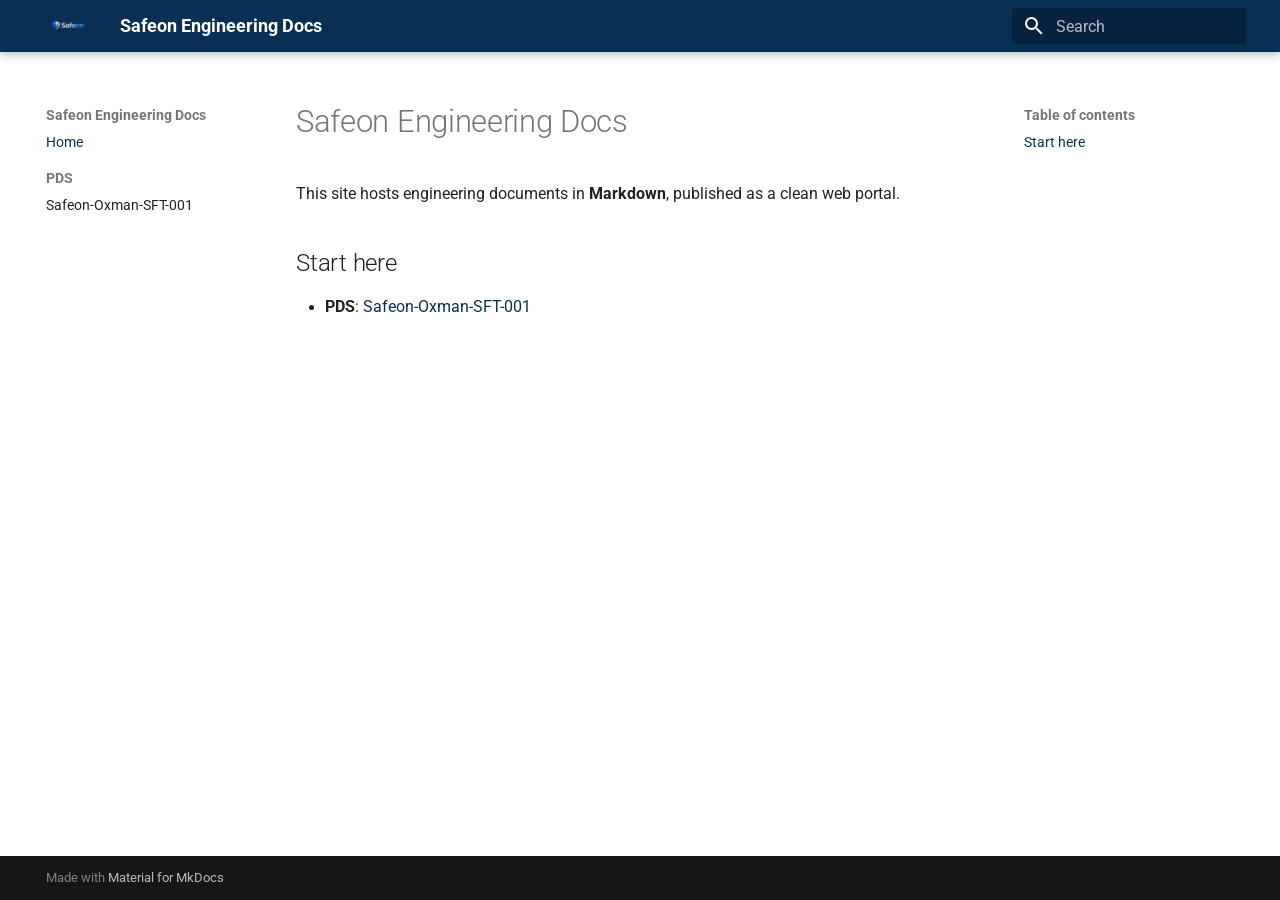
<file: docs/index.html>
<!doctype html>
<html lang="en" class="no-js">
  <head>
    
      <meta charset="utf-8">
      <meta name="viewport" content="width=device-width,initial-scale=1">
      
        <meta name="description" content="Engineering documentation for Safeon pilots and products">
      
      
      
        <link rel="canonical" href="https://pharrell-prog.github.io/safeon-docs/">
      
      
      
        <link rel="next" href="pds/safeon-oxman-sft-001/">
      
      
        
      
      
      <link rel="icon" href="assets/safeon-favicon.svg">
      <meta name="generator" content="mkdocs-1.6.1, mkdocs-material-9.7.6">
    
    
      
        <title>Safeon Engineering Docs</title>
      
    
    
      <link rel="stylesheet" href="assets/stylesheets/main.484c7ddc.min.css">
      
        
        <link rel="stylesheet" href="assets/stylesheets/palette.ab4e12ef.min.css">
      
      


    
    
      
    
    
      
        
        
        <link rel="preconnect" href="https://fonts.gstatic.com" crossorigin>
        <link rel="stylesheet" href="https://fonts.googleapis.com/css?family=Roboto:300,300i,400,400i,700,700i%7CRoboto+Mono:400,400i,700,700i&display=fallback">
        <style>:root{--md-text-font:"Roboto";--md-code-font:"Roboto Mono"}</style>
      
    
    
      <link rel="stylesheet" href="stylesheets/extra.css">
    
    <script>__md_scope=new URL(".",location),__md_hash=e=>[...e].reduce(((e,_)=>(e<<5)-e+_.charCodeAt(0)),0),__md_get=(e,_=localStorage,t=__md_scope)=>JSON.parse(_.getItem(t.pathname+"."+e)),__md_set=(e,_,t=localStorage,a=__md_scope)=>{try{t.setItem(a.pathname+"."+e,JSON.stringify(_))}catch(e){}}</script>
    
      

    
    
  </head>
  
  
    
    
      
    
    
    
    
    <body dir="ltr" data-md-color-scheme="default" data-md-color-primary="custom" data-md-color-accent="custom">
  
    
    <input class="md-toggle" data-md-toggle="drawer" type="checkbox" id="__drawer" autocomplete="off">
    <input class="md-toggle" data-md-toggle="search" type="checkbox" id="__search" autocomplete="off">
    <label class="md-overlay" for="__drawer"></label>
    <div data-md-component="skip">
      
        
        <a href="#safeon-engineering-docs" class="md-skip">
          Skip to content
        </a>
      
    </div>
    <div data-md-component="announce">
      
    </div>
    
    
      

  

<header class="md-header md-header--shadow" data-md-component="header">
  <nav class="md-header__inner md-grid" aria-label="Header">
    <a href="." title="Safeon Engineering Docs" class="md-header__button md-logo" aria-label="Safeon Engineering Docs" data-md-component="logo">
      
  <img src="assets/safeon-logo.png" alt="logo">

    </a>
    <label class="md-header__button md-icon" for="__drawer">
      
      <svg xmlns="http://www.w3.org/2000/svg" viewBox="0 0 24 24"><path d="M3 6h18v2H3zm0 5h18v2H3zm0 5h18v2H3z"/></svg>
    </label>
    <div class="md-header__title" data-md-component="header-title">
      <div class="md-header__ellipsis">
        <div class="md-header__topic">
          <span class="md-ellipsis">
            Safeon Engineering Docs
          </span>
        </div>
        <div class="md-header__topic" data-md-component="header-topic">
          <span class="md-ellipsis">
            
              Home
            
          </span>
        </div>
      </div>
    </div>
    
      
        <form class="md-header__option" data-md-component="palette">
  
    
    
    
    <input class="md-option" data-md-color-media="" data-md-color-scheme="default" data-md-color-primary="custom" data-md-color-accent="custom"  aria-hidden="true"  type="radio" name="__palette" id="__palette_0">
    
  
</form>
      
    
    
      <script>var palette=__md_get("__palette");if(palette&&palette.color){if("(prefers-color-scheme)"===palette.color.media){var media=matchMedia("(prefers-color-scheme: light)"),input=document.querySelector(media.matches?"[data-md-color-media='(prefers-color-scheme: light)']":"[data-md-color-media='(prefers-color-scheme: dark)']");palette.color.media=input.getAttribute("data-md-color-media"),palette.color.scheme=input.getAttribute("data-md-color-scheme"),palette.color.primary=input.getAttribute("data-md-color-primary"),palette.color.accent=input.getAttribute("data-md-color-accent")}for(var[key,value]of Object.entries(palette.color))document.body.setAttribute("data-md-color-"+key,value)}</script>
    
    
    
      
      
        <label class="md-header__button md-icon" for="__search">
          
          <svg xmlns="http://www.w3.org/2000/svg" viewBox="0 0 24 24"><path d="M9.5 3A6.5 6.5 0 0 1 16 9.5c0 1.61-.59 3.09-1.56 4.23l.27.27h.79l5 5-1.5 1.5-5-5v-.79l-.27-.27A6.52 6.52 0 0 1 9.5 16 6.5 6.5 0 0 1 3 9.5 6.5 6.5 0 0 1 9.5 3m0 2C7 5 5 7 5 9.5S7 14 9.5 14 14 12 14 9.5 12 5 9.5 5"/></svg>
        </label>
        <div class="md-search" data-md-component="search" role="dialog">
  <label class="md-search__overlay" for="__search"></label>
  <div class="md-search__inner" role="search">
    <form class="md-search__form" name="search">
      <input type="text" class="md-search__input" name="query" aria-label="Search" placeholder="Search" autocapitalize="off" autocorrect="off" autocomplete="off" spellcheck="false" data-md-component="search-query" required>
      <label class="md-search__icon md-icon" for="__search">
        
        <svg xmlns="http://www.w3.org/2000/svg" viewBox="0 0 24 24"><path d="M9.5 3A6.5 6.5 0 0 1 16 9.5c0 1.61-.59 3.09-1.56 4.23l.27.27h.79l5 5-1.5 1.5-5-5v-.79l-.27-.27A6.52 6.52 0 0 1 9.5 16 6.5 6.5 0 0 1 3 9.5 6.5 6.5 0 0 1 9.5 3m0 2C7 5 5 7 5 9.5S7 14 9.5 14 14 12 14 9.5 12 5 9.5 5"/></svg>
        
        <svg xmlns="http://www.w3.org/2000/svg" viewBox="0 0 24 24"><path d="M20 11v2H8l5.5 5.5-1.42 1.42L4.16 12l7.92-7.92L13.5 5.5 8 11z"/></svg>
      </label>
      <nav class="md-search__options" aria-label="Search">
        
        <button type="reset" class="md-search__icon md-icon" title="Clear" aria-label="Clear" tabindex="-1">
          
          <svg xmlns="http://www.w3.org/2000/svg" viewBox="0 0 24 24"><path d="M19 6.41 17.59 5 12 10.59 6.41 5 5 6.41 10.59 12 5 17.59 6.41 19 12 13.41 17.59 19 19 17.59 13.41 12z"/></svg>
        </button>
      </nav>
      
    </form>
    <div class="md-search__output">
      <div class="md-search__scrollwrap" tabindex="0" data-md-scrollfix>
        <div class="md-search-result" data-md-component="search-result">
          <div class="md-search-result__meta">
            Initializing search
          </div>
          <ol class="md-search-result__list" role="presentation"></ol>
        </div>
      </div>
    </div>
  </div>
</div>
      
    
    
  </nav>
  
</header>
    
    <div class="md-container" data-md-component="container">
      
      
        
          
        
      
      <main class="md-main" data-md-component="main">
        <div class="md-main__inner md-grid">
          
            
              
              <div class="md-sidebar md-sidebar--primary" data-md-component="sidebar" data-md-type="navigation" >
                <div class="md-sidebar__scrollwrap">
                  <div class="md-sidebar__inner">
                    



<nav class="md-nav md-nav--primary" aria-label="Navigation" data-md-level="0">
  <label class="md-nav__title" for="__drawer">
    <a href="." title="Safeon Engineering Docs" class="md-nav__button md-logo" aria-label="Safeon Engineering Docs" data-md-component="logo">
      
  <img src="assets/safeon-logo.png" alt="logo">

    </a>
    Safeon Engineering Docs
  </label>
  
  <ul class="md-nav__list" data-md-scrollfix>
    
      
      
  
  
    
  
  
  
    <li class="md-nav__item md-nav__item--active">
      
      <input class="md-nav__toggle md-toggle" type="checkbox" id="__toc">
      
      
        
      
      
        <label class="md-nav__link md-nav__link--active" for="__toc">
          
  
  
  <span class="md-ellipsis">
    
  
    Home
  

    
  </span>
  
  

          <span class="md-nav__icon md-icon"></span>
        </label>
      
      <a href="." class="md-nav__link md-nav__link--active">
        
  
  
  <span class="md-ellipsis">
    
  
    Home
  

    
  </span>
  
  

      </a>
      
        

<nav class="md-nav md-nav--secondary" aria-label="Table of contents">
  
  
  
    
  
  
    <label class="md-nav__title" for="__toc">
      <span class="md-nav__icon md-icon"></span>
      Table of contents
    </label>
    <ul class="md-nav__list" data-md-component="toc" data-md-scrollfix>
      
        <li class="md-nav__item">
  <a href="#start-here" class="md-nav__link">
    <span class="md-ellipsis">
      
        Start here
      
    </span>
  </a>
  
</li>
      
    </ul>
  
</nav>
      
    </li>
  

    
      
      
  
  
  
  
    
    
    
    
      
        
        
      
    
    
    <li class="md-nav__item md-nav__item--section md-nav__item--nested">
      
        
        
        <input class="md-nav__toggle md-toggle " type="checkbox" id="__nav_2" >
        
          
          <label class="md-nav__link" for="__nav_2" id="__nav_2_label" tabindex="">
            
  
  
  <span class="md-ellipsis">
    
  
    PDS
  

    
  </span>
  
  

            <span class="md-nav__icon md-icon"></span>
          </label>
        
        <nav class="md-nav" data-md-level="1" aria-labelledby="__nav_2_label" aria-expanded="false">
          <label class="md-nav__title" for="__nav_2">
            <span class="md-nav__icon md-icon"></span>
            
  
    PDS
  

          </label>
          <ul class="md-nav__list" data-md-scrollfix>
            
              
                
  
  
  
  
    <li class="md-nav__item">
      <a href="pds/safeon-oxman-sft-001/" class="md-nav__link">
        
  
  
  <span class="md-ellipsis">
    
  
    Safeon-Oxman-SFT-001
  

    
  </span>
  
  

      </a>
    </li>
  

              
            
          </ul>
        </nav>
      
    </li>
  

    
  </ul>
</nav>
                  </div>
                </div>
              </div>
            
            
              
              <div class="md-sidebar md-sidebar--secondary" data-md-component="sidebar" data-md-type="toc" >
                <div class="md-sidebar__scrollwrap">
                  <div class="md-sidebar__inner">
                    

<nav class="md-nav md-nav--secondary" aria-label="Table of contents">
  
  
  
    
  
  
    <label class="md-nav__title" for="__toc">
      <span class="md-nav__icon md-icon"></span>
      Table of contents
    </label>
    <ul class="md-nav__list" data-md-component="toc" data-md-scrollfix>
      
        <li class="md-nav__item">
  <a href="#start-here" class="md-nav__link">
    <span class="md-ellipsis">
      
        Start here
      
    </span>
  </a>
  
</li>
      
    </ul>
  
</nav>
                  </div>
                </div>
              </div>
            
          
          
            <div class="md-content" data-md-component="content">
              
              <article class="md-content__inner md-typeset">
                
                  



<h1 id="safeon-engineering-docs">Safeon Engineering Docs<a class="headerlink" href="#safeon-engineering-docs" title="Permanent link">&para;</a></h1>
<p>This site hosts engineering documents in <strong>Markdown</strong>, published as a clean web portal.</p>
<h2 id="start-here">Start here<a class="headerlink" href="#start-here" title="Permanent link">&para;</a></h2>
<ul>
<li><strong>PDS</strong>: <a href="pds/safeon-oxman-sft-001/">Safeon-Oxman-SFT-001</a></li>
</ul>












                
              </article>
            </div>
          
          
<script>var target=document.getElementById(location.hash.slice(1));target&&target.name&&(target.checked=target.name.startsWith("__tabbed_"))</script>
        </div>
        
      </main>
      
        <footer class="md-footer">
  
  <div class="md-footer-meta md-typeset">
    <div class="md-footer-meta__inner md-grid">
      <div class="md-copyright">
  
  
    Made with
    <a href="https://squidfunk.github.io/mkdocs-material/" target="_blank" rel="noopener">
      Material for MkDocs
    </a>
  
</div>
      
    </div>
  </div>
</footer>
      
    </div>
    <div class="md-dialog" data-md-component="dialog">
      <div class="md-dialog__inner md-typeset"></div>
    </div>
    
    
    
      
      
      <script id="__config" type="application/json">{"annotate": null, "base": ".", "features": ["navigation.instant", "navigation.sections", "navigation.tracking", "toc.follow", "content.code.copy"], "search": "assets/javascripts/workers/search.2c215733.min.js", "tags": null, "translations": {"clipboard.copied": "Copied to clipboard", "clipboard.copy": "Copy to clipboard", "search.result.more.one": "1 more on this page", "search.result.more.other": "# more on this page", "search.result.none": "No matching documents", "search.result.one": "1 matching document", "search.result.other": "# matching documents", "search.result.placeholder": "Type to start searching", "search.result.term.missing": "Missing", "select.version": "Select version"}, "version": null}</script>
    
    
      <script src="assets/javascripts/bundle.79ae519e.min.js"></script>
      
    
  </body>
</html>
</file>
<file: docs/stylesheets/extra.css>
:root {
  --md-primary-fg-color: #0a2f55;
  --md-primary-fg-color--light: #11406f;
  --md-primary-fg-color--dark: #061a2f;
  --md-accent-fg-color: #2aa9ff;
}

/* Slightly more “corporate doc” typography */
.md-typeset {
  font-size: 0.78rem;
  line-height: 1.6;
}

.md-header__title {
  font-weight: 700;
}

/* Make the logo crisp and not oversized */
.md-header__button.md-logo img,
.md-header__button.md-logo svg {
  height: 1.4rem;
  width: auto;
}
</file>
<file: docs/assets/stylesheets/main.484c7ddc.min.css>
@charset "UTF-8";html{-webkit-text-size-adjust:none;-moz-text-size-adjust:none;text-size-adjust:none;box-sizing:border-box}*,:after,:before{box-sizing:inherit}@media (prefers-reduced-motion){*,:after,:before{transition:none!important}}body{margin:0}a,button,input,label{-webkit-tap-highlight-color:transparent}a{color:inherit;text-decoration:none}hr{border:0;box-sizing:initial;display:block;height:.05rem;overflow:visible;padding:0}small{font-size:80%}sub,sup{line-height:1em}img{border-style:none}table{border-collapse:initial;border-spacing:0}td,th{font-weight:400;vertical-align:top}button{background:#0000;border:0;font-family:inherit;font-size:inherit;margin:0;padding:0}input{border:0;outline:none}:root{--md-primary-fg-color:#4051b5;--md-primary-fg-color--light:#5d6cc0;--md-primary-fg-color--dark:#303fa1;--md-primary-bg-color:#fff;--md-primary-bg-color--light:#ffffffb3;--md-accent-fg-color:#526cfe;--md-accent-fg-color--transparent:#526cfe1a;--md-accent-bg-color:#fff;--md-accent-bg-color--light:#ffffffb3}[data-md-color-scheme=default]{color-scheme:light}[data-md-color-scheme=default] img[src$="#gh-dark-mode-only"],[data-md-color-scheme=default] img[src$="#only-dark"]{display:none}:root,[data-md-color-scheme=default]{--md-hue:225deg;--md-default-fg-color:#000000de;--md-default-fg-color--light:#0000008a;--md-default-fg-color--lighter:#00000052;--md-default-fg-color--lightest:#00000012;--md-default-bg-color:#fff;--md-default-bg-color--light:#ffffffb3;--md-default-bg-color--lighter:#ffffff4d;--md-default-bg-color--lightest:#ffffff1f;--md-code-fg-color:#36464e;--md-code-bg-color:#f5f5f5;--md-code-bg-color--light:#f5f5f5b3;--md-code-bg-color--lighter:#f5f5f54d;--md-code-hl-color:#4287ff;--md-code-hl-color--light:#4287ff1a;--md-code-hl-number-color:#d52a2a;--md-code-hl-special-color:#db1457;--md-code-hl-function-color:#a846b9;--md-code-hl-constant-color:#6e59d9;--md-code-hl-keyword-color:#3f6ec6;--md-code-hl-string-color:#1c7d4d;--md-code-hl-name-color:var(--md-code-fg-color);--md-code-hl-operator-color:var(--md-default-fg-color--light);--md-code-hl-punctuation-color:var(--md-default-fg-color--light);--md-code-hl-comment-color:var(--md-default-fg-color--light);--md-code-hl-generic-color:var(--md-default-fg-color--light);--md-code-hl-variable-color:var(--md-default-fg-color--light);--md-typeset-color:var(--md-default-fg-color);--md-typeset-a-color:var(--md-primary-fg-color);--md-typeset-del-color:#f5503d26;--md-typeset-ins-color:#0bd57026;--md-typeset-kbd-color:#fafafa;--md-typeset-kbd-accent-color:#fff;--md-typeset-kbd-border-color:#b8b8b8;--md-typeset-mark-color:#ffff0080;--md-typeset-table-color:#0000001f;--md-typeset-table-color--light:rgba(0,0,0,.035);--md-admonition-fg-color:var(--md-default-fg-color);--md-admonition-bg-color:var(--md-default-bg-color);--md-warning-fg-color:#000000de;--md-warning-bg-color:#ff9;--md-footer-fg-color:#fff;--md-footer-fg-color--light:#ffffffb3;--md-footer-fg-color--lighter:#ffffff73;--md-footer-bg-color:#000000de;--md-footer-bg-color--dark:#00000052;--md-shadow-z1:0 0.2rem 0.5rem #0000000d,0 0 0.05rem #0000001a;--md-shadow-z2:0 0.2rem 0.5rem #0000001a,0 0 0.05rem #00000040;--md-shadow-z3:0 0.2rem 0.5rem #0003,0 0 0.05rem #00000059}.md-icon svg{fill:currentcolor;display:block;height:1.2rem;width:1.2rem}body{-webkit-font-smoothing:antialiased;-moz-osx-font-smoothing:grayscale;--md-text-font-family:var(--md-text-font,_),-apple-system,BlinkMacSystemFont,Helvetica,Arial,sans-serif;--md-code-font-family:var(--md-code-font,_),SFMono-Regular,Consolas,Menlo,monospace}aside,body,input{font-feature-settings:"kern","liga";color:var(--md-typeset-color);font-family:var(--md-text-font-family)}code,kbd,pre{font-feature-settings:"kern";font-family:var(--md-code-font-family)}:root{--md-typeset-table-sort-icon:url('data:image/svg+xml;charset=utf-8,<svg xmlns="http://www.w3.org/2000/svg" viewBox="0 0 24 24"><path d="m18 21-4-4h3V7h-3l4-4 4 4h-3v10h3M2 19v-2h10v2M2 13v-2h7v2M2 7V5h4v2z"/></svg>');--md-typeset-table-sort-icon--asc:url('data:image/svg+xml;charset=utf-8,<svg xmlns="http://www.w3.org/2000/svg" viewBox="0 0 24 24"><path d="M19 17h3l-4 4-4-4h3V3h2M2 17h10v2H2M6 5v2H2V5m0 6h7v2H2z"/></svg>');--md-typeset-table-sort-icon--desc:url('data:image/svg+xml;charset=utf-8,<svg xmlns="http://www.w3.org/2000/svg" viewBox="0 0 24 24"><path d="M19 7h3l-4-4-4 4h3v14h2M2 17h10v2H2M6 5v2H2V5m0 6h7v2H2z"/></svg>')}.md-typeset{-webkit-print-color-adjust:exact;color-adjust:exact;font-size:.8rem;line-height:1.6;overflow-wrap:break-word}@media print{.md-typeset{font-size:.68rem}}.md-typeset blockquote,.md-typeset dl,.md-typeset figure,.md-typeset ol,.md-typeset pre,.md-typeset ul{margin-bottom:1em;margin-top:1em}.md-typeset h1{color:var(--md-default-fg-color--light);font-size:2em;line-height:1.3;margin:0 0 1.25em}.md-typeset h1,.md-typeset h2{font-weight:300;letter-spacing:-.01em}.md-typeset h2{font-size:1.5625em;line-height:1.4;margin:1.6em 0 .64em}.md-typeset h3{font-size:1.25em;font-weight:400;letter-spacing:-.01em;line-height:1.5;margin:1.6em 0 .8em}.md-typeset h2+h3{margin-top:.8em}.md-typeset h4{font-weight:700;letter-spacing:-.01em;margin:1em 0}.md-typeset h5,.md-typeset h6{color:var(--md-default-fg-color--light);font-size:.8em;font-weight:700;letter-spacing:-.01em;margin:1.25em 0}.md-typeset h5{text-transform:uppercase}.md-typeset h5 code{text-transform:none}.md-typeset hr{border-bottom:.05rem solid var(--md-default-fg-color--lightest);display:flow-root;margin:1.5em 0}.md-typeset a{color:var(--md-typeset-a-color);word-break:break-word}.md-typeset a,.md-typeset a:before{transition:color 125ms}.md-typeset a:focus,.md-typeset a:hover{color:var(--md-accent-fg-color)}.md-typeset a:focus code,.md-typeset a:hover code{background-color:var(--md-accent-fg-color--transparent);color:var(--md-accent-fg-color)}.md-typeset a code{color:var(--md-typeset-a-color)}.md-typeset a.focus-visible{outline-color:var(--md-accent-fg-color);outline-offset:.2rem}.md-typeset code,.md-typeset kbd,.md-typeset pre{color:var(--md-code-fg-color);direction:ltr;font-variant-ligatures:none;transition:background-color 125ms}@media print{.md-typeset code,.md-typeset kbd,.md-typeset pre{white-space:pre-wrap}}.md-typeset code{background-color:var(--md-code-bg-color);border-radius:.1rem;-webkit-box-decoration-break:clone;box-decoration-break:clone;font-size:.85em;padding:0 .2941176471em;transition:color 125ms,background-color 125ms;word-break:break-word}.md-typeset code:not(.focus-visible){-webkit-tap-highlight-color:transparent;outline:none}.md-typeset pre{display:flow-root;line-height:1.4;position:relative}.md-typeset pre>code{-webkit-box-decoration-break:slice;box-decoration-break:slice;box-shadow:none;display:block;margin:0;outline-color:var(--md-accent-fg-color);overflow:auto;padding:.7720588235em 1.1764705882em;scrollbar-color:var(--md-default-fg-color--lighter) #0000;scrollbar-width:thin;touch-action:auto;word-break:normal}.md-typeset pre>code:hover{scrollbar-color:var(--md-accent-fg-color) #0000}.md-typeset pre>code::-webkit-scrollbar{height:.2rem;width:.2rem}.md-typeset pre>code::-webkit-scrollbar-thumb{background-color:var(--md-default-fg-color--lighter)}.md-typeset pre>code::-webkit-scrollbar-thumb:hover{background-color:var(--md-accent-fg-color)}.md-typeset kbd{background-color:var(--md-typeset-kbd-color);border-radius:.1rem;box-shadow:0 .1rem 0 .05rem var(--md-typeset-kbd-border-color),0 .1rem 0 var(--md-typeset-kbd-border-color),0 -.1rem .2rem var(--md-typeset-kbd-accent-color) inset;color:var(--md-default-fg-color);display:inline-block;font-size:.75em;padding:0 .6666666667em;vertical-align:text-top;word-break:break-word}.md-typeset mark{background-color:var(--md-typeset-mark-color);-webkit-box-decoration-break:clone;box-decoration-break:clone;color:inherit;word-break:break-word}.md-typeset abbr{cursor:help;text-decoration:none}.md-typeset [data-preview],.md-typeset abbr{border-bottom:.05rem dotted var(--md-default-fg-color--light)}.md-typeset small{opacity:.75}[dir=ltr] .md-typeset sub,[dir=ltr] .md-typeset sup{margin-left:.078125em}[dir=rtl] .md-typeset sub,[dir=rtl] .md-typeset sup{margin-right:.078125em}[dir=ltr] .md-typeset blockquote{padding-left:.6rem}[dir=rtl] .md-typeset blockquote{padding-right:.6rem}[dir=ltr] .md-typeset blockquote{border-left:.2rem solid var(--md-default-fg-color--lighter)}[dir=rtl] .md-typeset blockquote{border-right:.2rem solid var(--md-default-fg-color--lighter)}.md-typeset blockquote{color:var(--md-default-fg-color--light);margin-left:0;margin-right:0}.md-typeset ul{list-style-type:disc}.md-typeset ul[type]{list-style-type:revert-layer}[dir=ltr] .md-typeset ol,[dir=ltr] .md-typeset ul{margin-left:.625em}[dir=rtl] .md-typeset ol,[dir=rtl] .md-typeset ul{margin-right:.625em}.md-typeset ol,.md-typeset ul{padding:0}.md-typeset ol:not([hidden]),.md-typeset ul:not([hidden]){display:flow-root}.md-typeset ol ol,.md-typeset ul ol{list-style-type:lower-alpha}.md-typeset ol ol ol,.md-typeset ul ol ol{list-style-type:lower-roman}.md-typeset ol ol ol ol,.md-typeset ul ol ol ol{list-style-type:upper-alpha}.md-typeset ol ol ol ol ol,.md-typeset ul ol ol ol ol{list-style-type:upper-roman}.md-typeset ol[type],.md-typeset ul[type]{list-style-type:revert-layer}[dir=ltr] .md-typeset ol li,[dir=ltr] .md-typeset ul li{margin-left:1.25em}[dir=rtl] .md-typeset ol li,[dir=rtl] .md-typeset ul li{margin-right:1.25em}.md-typeset ol li,.md-typeset ul li{margin-bottom:.5em}.md-typeset ol li blockquote,.md-typeset ol li p,.md-typeset ul li blockquote,.md-typeset ul li p{margin:.5em 0}.md-typeset ol li:last-child,.md-typeset ul li:last-child{margin-bottom:0}[dir=ltr] .md-typeset ol li ol,[dir=ltr] .md-typeset ol li ul,[dir=ltr] .md-typeset ul li ol,[dir=ltr] .md-typeset ul li ul{margin-left:.625em}[dir=rtl] .md-typeset ol li ol,[dir=rtl] .md-typeset ol li ul,[dir=rtl] .md-typeset ul li ol,[dir=rtl] .md-typeset ul li ul{margin-right:.625em}.md-typeset ol li ol,.md-typeset ol li ul,.md-typeset ul li ol,.md-typeset ul li ul{margin-bottom:.5em;margin-top:.5em}[dir=ltr] .md-typeset dd{margin-left:1.875em}[dir=rtl] .md-typeset dd{margin-right:1.875em}.md-typeset dd{margin-bottom:1.5em;margin-top:1em}.md-typeset img,.md-typeset svg,.md-typeset video{height:auto;max-width:100%}.md-typeset img[align=left]{margin:1em 1em 1em 0}.md-typeset img[align=right]{margin:1em 0 1em 1em}.md-typeset img[align]:only-child{margin-top:0}.md-typeset figure{display:flow-root;margin:1em auto;max-width:100%;text-align:center;width:fit-content}.md-typeset figure img{display:block;margin:0 auto}.md-typeset figcaption{font-style:italic;margin:1em auto;max-width:24rem}.md-typeset iframe{max-width:100%}.md-typeset table:not([class]){background-color:var(--md-default-bg-color);border:.05rem solid var(--md-typeset-table-color);border-radius:.1rem;display:inline-block;font-size:.64rem;max-width:100%;overflow:auto;touch-action:auto}@media print{.md-typeset table:not([class]){display:table}}.md-typeset table:not([class])+*{margin-top:1.5em}.md-typeset table:not([class]) td>:first-child,.md-typeset table:not([class]) th>:first-child{margin-top:0}.md-typeset table:not([class]) td>:last-child,.md-typeset table:not([class]) th>:last-child{margin-bottom:0}.md-typeset table:not([class]) td:not([align]),.md-typeset table:not([class]) th:not([align]){text-align:left}[dir=rtl] .md-typeset table:not([class]) td:not([align]),[dir=rtl] .md-typeset table:not([class]) th:not([align]){text-align:right}.md-typeset table:not([class]) th{font-weight:700;min-width:5rem;padding:.9375em 1.25em;vertical-align:top}.md-typeset table:not([class]) td{border-top:.05rem solid var(--md-typeset-table-color);padding:.9375em 1.25em;vertical-align:top}.md-typeset table:not([class]) tbody tr{transition:background-color 125ms}.md-typeset table:not([class]) tbody tr:hover{background-color:var(--md-typeset-table-color--light);box-shadow:0 .05rem 0 var(--md-default-bg-color) inset}.md-typeset table:not([class]) a{word-break:normal}.md-typeset table th[role=columnheader]{cursor:pointer}[dir=ltr] .md-typeset table th[role=columnheader]:after{margin-left:.5em}[dir=rtl] .md-typeset table th[role=columnheader]:after{margin-right:.5em}.md-typeset table th[role=columnheader]:after{content:"";display:inline-block;height:1.2em;-webkit-mask-image:var(--md-typeset-table-sort-icon);mask-image:var(--md-typeset-table-sort-icon);-webkit-mask-repeat:no-repeat;mask-repeat:no-repeat;-webkit-mask-size:contain;mask-size:contain;transition:background-color 125ms;vertical-align:text-bottom;width:1.2em}.md-typeset table th[role=columnheader]:hover:after{background-color:var(--md-default-fg-color--lighter)}.md-typeset table th[role=columnheader][aria-sort=ascending]:after{background-color:var(--md-default-fg-color--light);-webkit-mask-image:var(--md-typeset-table-sort-icon--asc);mask-image:var(--md-typeset-table-sort-icon--asc)}.md-typeset table th[role=columnheader][aria-sort=descending]:after{background-color:var(--md-default-fg-color--light);-webkit-mask-image:var(--md-typeset-table-sort-icon--desc);mask-image:var(--md-typeset-table-sort-icon--desc)}.md-typeset__scrollwrap{margin:1em -.8rem;overflow-x:auto;touch-action:auto}.md-typeset__table{display:inline-block;margin-bottom:.5em;padding:0 .8rem}@media print{.md-typeset__table{display:block}}html .md-typeset__table table{display:table;margin:0;overflow:hidden;width:100%}@media screen and (max-width:44.984375em){.md-content__inner>pre{margin:1em -.8rem}.md-content__inner>pre code{border-radius:0}}.md-typeset .md-author{border-radius:100%;display:block;flex-shrink:0;height:1.6rem;overflow:hidden;position:relative;transition:color 125ms,transform 125ms;width:1.6rem}.md-typeset .md-author img{display:block}.md-typeset .md-author--more{background:var(--md-default-fg-color--lightest);color:var(--md-default-fg-color--lighter);font-size:.6rem;font-weight:700;line-height:1.6rem;text-align:center}.md-typeset .md-author--long{height:2.4rem;width:2.4rem}.md-typeset a.md-author{transform:scale(1)}.md-typeset a.md-author img{border-radius:100%;filter:grayscale(100%) opacity(75%);transition:filter 125ms}.md-typeset a.md-author:focus,.md-typeset a.md-author:hover{transform:scale(1.1);z-index:1}.md-typeset a.md-author:focus img,.md-typeset a.md-author:hover img{filter:grayscale(0)}.md-banner{background-color:var(--md-footer-bg-color);color:var(--md-footer-fg-color);overflow:auto}@media print{.md-banner{display:none}}.md-banner--warning{background-color:var(--md-warning-bg-color);color:var(--md-warning-fg-color)}.md-banner__inner{font-size:.7rem;margin:.6rem auto;padding:0 .8rem}[dir=ltr] .md-banner__button{float:right}[dir=rtl] .md-banner__button{float:left}.md-banner__button{color:inherit;cursor:pointer;transition:opacity .25s}.no-js .md-banner__button{display:none}.md-banner__button:hover{opacity:.7}html{font-size:125%;height:100%;overflow-x:hidden}@media screen and (min-width:100em){html{font-size:137.5%}}@media screen and (min-width:125em){html{font-size:150%}}body{background-color:var(--md-default-bg-color);display:flex;flex-direction:column;font-size:.5rem;min-height:100%;position:relative;width:100%}@media print{body{display:block}}@media screen and (max-width:59.984375em){body[data-md-scrolllock]{position:fixed}}.md-grid{margin-left:auto;margin-right:auto;max-width:61rem}.md-container{display:flex;flex-direction:column;flex-grow:1}@media print{.md-container{display:block}}.md-main{flex-grow:1}.md-main__inner{display:flex;height:100%;margin-top:1.5rem}.md-ellipsis{overflow:hidden;text-overflow:ellipsis}.md-toggle{display:none}.md-option{height:0;opacity:0;position:absolute;width:0}.md-option:checked+label:not([hidden]){display:block}.md-option.focus-visible+label{outline-color:var(--md-accent-fg-color);outline-style:auto}.md-skip{background-color:var(--md-default-fg-color);border-radius:.1rem;color:var(--md-default-bg-color);font-size:.64rem;margin:.5rem;opacity:0;outline-color:var(--md-accent-fg-color);padding:.3rem .5rem;position:fixed;transform:translateY(.4rem);z-index:-1}.md-skip:focus{opacity:1;transform:translateY(0);transition:transform .25s cubic-bezier(.4,0,.2,1),opacity 175ms 75ms;z-index:10}@page{margin:25mm}:root{--md-clipboard-icon:url('data:image/svg+xml;charset=utf-8,<svg xmlns="http://www.w3.org/2000/svg" viewBox="0 0 24 24"><path d="M19 21H8V7h11m0-2H8a2 2 0 0 0-2 2v14a2 2 0 0 0 2 2h11a2 2 0 0 0 2-2V7a2 2 0 0 0-2-2m-3-4H4a2 2 0 0 0-2 2v14h2V3h12z"/></svg>')}.md-clipboard{border-radius:.1rem;color:var(--md-default-fg-color--lightest);cursor:pointer;height:1.5em;outline-color:var(--md-accent-fg-color);outline-offset:.1rem;transition:color .25s;width:1.5em;z-index:1}@media print{.md-clipboard{display:none}}.md-clipboard:not(.focus-visible){-webkit-tap-highlight-color:transparent;outline:none}:hover>.md-clipboard{color:var(--md-default-fg-color--light)}.md-clipboard:focus,.md-clipboard:hover{color:var(--md-accent-fg-color)}.md-clipboard:after{background-color:currentcolor;content:"";display:block;height:1.125em;margin:0 auto;-webkit-mask-image:var(--md-clipboard-icon);mask-image:var(--md-clipboard-icon);-webkit-mask-position:center;mask-position:center;-webkit-mask-repeat:no-repeat;mask-repeat:no-repeat;-webkit-mask-size:contain;mask-size:contain;width:1.125em}.md-clipboard--inline{cursor:pointer}.md-clipboard--inline code{transition:color .25s,background-color .25s}.md-clipboard--inline:focus code,.md-clipboard--inline:hover code{background-color:var(--md-accent-fg-color--transparent);color:var(--md-accent-fg-color)}:root{--md-code-select-icon:url('data:image/svg+xml;charset=utf-8,<svg xmlns="http://www.w3.org/2000/svg" viewBox="0 0 24 24"><path d="M19 19h-4v2h4c1.1 0 2-.9 2-2v-4h-2m0-12h-4v2h4v4h2V5c0-1.1-.9-2-2-2M5 5h4V3H5c-1.1 0-2 .9-2 2v4h2m0 6H3v4c0 1.1.9 2 2 2h4v-2H5zm2-4h2v2H7zm4 0h2v2h-2zm4 0h2v2h-2zM7 7h2v2H7zm4 0h2v2h-2zm4 0h2v2h-2zm-8 8h2v2H7zm4 0h2v2h-2zm4 0h2v2h-2z"/></svg>');--md-code-copy-icon:url('data:image/svg+xml;charset=utf-8,<svg xmlns="http://www.w3.org/2000/svg" viewBox="0 0 24 24"><path d="M19 21H8V7h11m0-2H8a2 2 0 0 0-2 2v14a2 2 0 0 0 2 2h11a2 2 0 0 0 2-2V7a2 2 0 0 0-2-2m-3-4H4a2 2 0 0 0-2 2v14h2V3h12z"/></svg>')}.md-typeset .md-code__content{display:grid}.md-code__nav{background-color:var(--md-code-bg-color--lighter);border-radius:.1rem;display:flex;gap:.2rem;padding:.2rem;position:absolute;right:.25em;top:.25em;transition:background-color .25s;z-index:1}:hover>.md-code__nav{background-color:var(--md-code-bg-color--light)}.md-code__button{color:var(--md-default-fg-color--lightest);cursor:pointer;display:block;height:1.5em;outline-color:var(--md-accent-fg-color);outline-offset:.1rem;transition:color .25s;width:1.5em}:hover>*>.md-code__button{color:var(--md-default-fg-color--light)}.md-code__button.focus-visible,.md-code__button:hover{color:var(--md-accent-fg-color)}.md-code__button--active{color:var(--md-default-fg-color)!important}.md-code__button:after{background-color:currentcolor;content:"";display:block;height:1.125em;margin:0 auto;-webkit-mask-position:center;mask-position:center;-webkit-mask-repeat:no-repeat;mask-repeat:no-repeat;-webkit-mask-size:contain;mask-size:contain;width:1.125em}.md-code__button[data-md-type=select]:after{-webkit-mask-image:var(--md-code-select-icon);mask-image:var(--md-code-select-icon)}.md-code__button[data-md-type=copy]:after{-webkit-mask-image:var(--md-code-copy-icon);mask-image:var(--md-code-copy-icon)}@keyframes consent{0%{opacity:0;transform:translateY(100%)}to{opacity:1;transform:translateY(0)}}@keyframes overlay{0%{opacity:0}to{opacity:1}}.md-consent__overlay{animation:overlay .25s both;-webkit-backdrop-filter:blur(.1rem);backdrop-filter:blur(.1rem);background-color:#0000008a;height:100%;opacity:1;position:fixed;top:0;width:100%;z-index:5}.md-consent__inner{animation:consent .5s cubic-bezier(.1,.7,.1,1) both;background-color:var(--md-default-bg-color);border:0;border-radius:.1rem;bottom:0;box-shadow:0 0 .2rem #0000001a,0 .2rem .4rem #0003;max-height:100%;overflow:auto;padding:0;position:fixed;width:100%;z-index:5}.md-consent__form{padding:.8rem}.md-consent__settings{display:none;margin:1em 0}input:checked+.md-consent__settings{display:block}.md-consent__controls{margin-bottom:.8rem}.md-typeset .md-consent__controls .md-button{display:inline}@media screen and (max-width:44.984375em){.md-typeset .md-consent__controls .md-button{display:block;margin-top:.4rem;text-align:center;width:100%}}.md-consent label{cursor:pointer}.md-content{flex-grow:1;min-width:0}.md-content__inner{margin:0 .8rem 1.2rem;padding-top:.6rem}@media screen and (min-width:76.25em){[dir=ltr] .md-sidebar--primary:not([hidden])~.md-content>.md-content__inner{margin-left:1.2rem}[dir=ltr] .md-sidebar--secondary:not([hidden])~.md-content>.md-content__inner,[dir=rtl] .md-sidebar--primary:not([hidden])~.md-content>.md-content__inner{margin-right:1.2rem}[dir=rtl] .md-sidebar--secondary:not([hidden])~.md-content>.md-content__inner{margin-left:1.2rem}}.md-content__inner:before{content:"";display:block;height:.4rem}.md-content__inner>:last-child{margin-bottom:0}[dir=ltr] .md-content__button{float:right}[dir=rtl] .md-content__button{float:left}[dir=ltr] .md-content__button{margin-left:.4rem}[dir=rtl] .md-content__button{margin-right:.4rem}.md-content__button{margin:.4rem 0;padding:0}@media print{.md-content__button{display:none}}.md-typeset .md-content__button{color:var(--md-default-fg-color--lighter)}.md-content__button svg{display:inline;vertical-align:top}[dir=rtl] .md-content__button svg{transform:scaleX(-1)}[dir=ltr] .md-dialog{right:.8rem}[dir=rtl] .md-dialog{left:.8rem}.md-dialog{background-color:var(--md-default-fg-color);border-radius:.1rem;bottom:.8rem;box-shadow:var(--md-shadow-z3);min-width:11.1rem;opacity:0;padding:.4rem .6rem;pointer-events:none;position:fixed;transform:translateY(100%);transition:transform 0ms .4s,opacity .4s;z-index:4}@media print{.md-dialog{display:none}}.md-dialog--active{opacity:1;pointer-events:auto;transform:translateY(0);transition:transform .4s cubic-bezier(.075,.85,.175,1),opacity .4s}.md-dialog__inner{color:var(--md-default-bg-color);font-size:.7rem}.md-feedback{margin:2em 0 1em;text-align:center}.md-feedback fieldset{border:none;margin:0;padding:0}.md-feedback__title{font-weight:700;margin:1em auto}.md-feedback__inner{position:relative}.md-feedback__list{display:flex;flex-wrap:wrap;place-content:baseline center;position:relative}.md-feedback__list:hover .md-icon:not(:disabled){color:var(--md-default-fg-color--lighter)}:disabled .md-feedback__list{min-height:1.8rem}.md-feedback__icon{color:var(--md-default-fg-color--light);cursor:pointer;flex-shrink:0;margin:0 .1rem;transition:color 125ms}.md-feedback__icon:not(:disabled).md-icon:hover{color:var(--md-accent-fg-color)}.md-feedback__icon:disabled{color:var(--md-default-fg-color--lightest);pointer-events:none}.md-feedback__note{opacity:0;position:relative;transform:translateY(.4rem);transition:transform .4s cubic-bezier(.1,.7,.1,1),opacity .15s}.md-feedback__note>*{margin:0 auto;max-width:16rem}:disabled .md-feedback__note{opacity:1;transform:translateY(0)}@media print{.md-feedback{display:none}}.md-footer{background-color:var(--md-footer-bg-color);color:var(--md-footer-fg-color)}@media print{.md-footer{display:none}}.md-footer__inner{justify-content:space-between;overflow:auto;padding:.2rem}.md-footer__inner:not([hidden]){display:flex}.md-footer__link{align-items:end;display:flex;flex-grow:0.01;margin-bottom:.4rem;margin-top:1rem;max-width:100%;outline-color:var(--md-accent-fg-color);overflow:hidden;transition:opacity .25s}.md-footer__link:focus,.md-footer__link:hover{opacity:.7}[dir=rtl] .md-footer__link svg{transform:scaleX(-1)}@media screen and (max-width:44.984375em){.md-footer__link--prev{flex-shrink:0}.md-footer__link--prev .md-footer__title{display:none}}[dir=ltr] .md-footer__link--next{margin-left:auto}[dir=rtl] .md-footer__link--next{margin-right:auto}.md-footer__link--next{text-align:right}[dir=rtl] .md-footer__link--next{text-align:left}.md-footer__title{flex-grow:1;font-size:.9rem;margin-bottom:.7rem;max-width:calc(100% - 2.4rem);padding:0 1rem;white-space:nowrap}.md-footer__button{margin:.2rem;padding:.4rem}.md-footer__direction{font-size:.64rem;opacity:.7}.md-footer-meta{background-color:var(--md-footer-bg-color--dark)}.md-footer-meta__inner{display:flex;flex-wrap:wrap;justify-content:space-between;padding:.2rem}html .md-footer-meta.md-typeset a{color:var(--md-footer-fg-color--light)}html .md-footer-meta.md-typeset a:focus,html .md-footer-meta.md-typeset a:hover{color:var(--md-footer-fg-color)}.md-copyright{color:var(--md-footer-fg-color--lighter);font-size:.64rem;margin:auto .6rem;padding:.4rem 0;width:100%}@media screen and (min-width:45em){.md-copyright{width:auto}}.md-copyright__highlight{color:var(--md-footer-fg-color--light)}.md-social{display:inline-flex;gap:.2rem;margin:0 .4rem;padding:.2rem 0 .6rem}@media screen and (min-width:45em){.md-social{padding:.6rem 0}}.md-social__link{display:inline-block;height:1.6rem;text-align:center;width:1.6rem}.md-social__link:before{line-height:1.9}.md-social__link svg{fill:currentcolor;max-height:.8rem;vertical-align:-25%}.md-typeset .md-button{border:.1rem solid;border-radius:.1rem;color:var(--md-primary-fg-color);cursor:pointer;display:inline-block;font-weight:700;padding:.625em 2em;transition:color 125ms,background-color 125ms,border-color 125ms}.md-typeset .md-button--primary{background-color:var(--md-primary-fg-color);border-color:var(--md-primary-fg-color);color:var(--md-primary-bg-color)}.md-typeset .md-button:focus,.md-typeset .md-button:hover{background-color:var(--md-accent-fg-color);border-color:var(--md-accent-fg-color);color:var(--md-accent-bg-color)}[dir=ltr] .md-typeset .md-input{border-top-left-radius:.1rem}[dir=ltr] .md-typeset .md-input,[dir=rtl] .md-typeset .md-input{border-top-right-radius:.1rem}[dir=rtl] .md-typeset .md-input{border-top-left-radius:.1rem}.md-typeset .md-input{border-bottom:.1rem solid var(--md-default-fg-color--lighter);box-shadow:var(--md-shadow-z1);font-size:.8rem;height:1.8rem;padding:0 .6rem;transition:border .25s,box-shadow .25s}.md-typeset .md-input:focus,.md-typeset .md-input:hover{border-bottom-color:var(--md-accent-fg-color);box-shadow:var(--md-shadow-z2)}.md-typeset .md-input--stretch{width:100%}.md-header{background-color:var(--md-primary-fg-color);box-shadow:0 0 .2rem #0000,0 .2rem .4rem #0000;color:var(--md-primary-bg-color);display:block;left:0;position:sticky;right:0;top:0;z-index:4}@media print{.md-header{display:none}}.md-header[hidden]{transform:translateY(-100%);transition:transform .25s cubic-bezier(.8,0,.6,1),box-shadow .25s}.md-header--shadow{box-shadow:0 0 .2rem #0000001a,0 .2rem .4rem #0003;transition:transform .25s cubic-bezier(.1,.7,.1,1),box-shadow .25s}.md-header__inner{align-items:center;display:flex;padding:0 .2rem}.md-header__button{color:currentcolor;cursor:pointer;margin:.2rem;outline-color:var(--md-accent-fg-color);padding:.4rem;position:relative;transition:opacity .25s;vertical-align:middle;z-index:1}.md-header__button:hover{opacity:.7}.md-header__button:not([hidden]){display:inline-block}.md-header__button:not(.focus-visible){-webkit-tap-highlight-color:transparent;outline:none}.md-header__button.md-logo{margin:.2rem;padding:.4rem}@media screen and (max-width:76.234375em){.md-header__button.md-logo{display:none}}.md-header__button.md-logo img,.md-header__button.md-logo svg{fill:currentcolor;display:block;height:1.2rem;width:auto}@media screen and (min-width:60em){.md-header__button[for=__search]{display:none}}.no-js .md-header__button[for=__search]{display:none}[dir=rtl] .md-header__button[for=__search] svg{transform:scaleX(-1)}@media screen and (min-width:76.25em){.md-header__button[for=__drawer]{display:none}}.md-header__topic{display:flex;max-width:100%;position:absolute;transition:transform .4s cubic-bezier(.1,.7,.1,1),opacity .15s;white-space:nowrap}.md-header__topic+.md-header__topic{opacity:0;pointer-events:none;transform:translateX(1.25rem);transition:transform .4s cubic-bezier(1,.7,.1,.1),opacity .15s;z-index:-1}[dir=rtl] .md-header__topic+.md-header__topic{transform:translateX(-1.25rem)}.md-header__topic:first-child{font-weight:700}[dir=ltr] .md-header__title{margin-left:1rem;margin-right:.4rem}[dir=rtl] .md-header__title{margin-left:.4rem;margin-right:1rem}.md-header__title{flex-grow:1;font-size:.9rem;height:2.4rem;line-height:2.4rem}.md-header__title--active .md-header__topic{opacity:0;pointer-events:none;transform:translateX(-1.25rem);transition:transform .4s cubic-bezier(1,.7,.1,.1),opacity .15s;z-index:-1}[dir=rtl] .md-header__title--active .md-header__topic{transform:translateX(1.25rem)}.md-header__title--active .md-header__topic+.md-header__topic{opacity:1;pointer-events:auto;transform:translateX(0);transition:transform .4s cubic-bezier(.1,.7,.1,1),opacity .15s;z-index:0}.md-header__title>.md-header__ellipsis{height:100%;position:relative;width:100%}.md-header__option{display:flex;flex-shrink:0;max-width:100%;transition:max-width 0ms .25s,opacity .25s .25s;white-space:nowrap}[data-md-toggle=search]:checked~.md-header .md-header__option{max-width:0;opacity:0;transition:max-width 0ms,opacity 0ms}.md-header__option>input{bottom:0}.md-header__source{display:none}@media screen and (min-width:60em){[dir=ltr] .md-header__source{margin-left:1rem}[dir=rtl] .md-header__source{margin-right:1rem}.md-header__source{display:block;max-width:11.7rem;width:11.7rem}}@media screen and (min-width:76.25em){[dir=ltr] .md-header__source{margin-left:1.4rem}[dir=rtl] .md-header__source{margin-right:1.4rem}}.md-meta{color:var(--md-default-fg-color--light);font-size:.7rem;line-height:1.3}.md-meta__list{display:inline-flex;flex-wrap:wrap;list-style:none;margin:0;padding:0}.md-meta__item:not(:last-child):after{content:"·";margin-left:.2rem;margin-right:.2rem}.md-meta__link{color:var(--md-typeset-a-color)}.md-meta__link:focus,.md-meta__link:hover{color:var(--md-accent-fg-color)}.md-draft{background-color:#ff1744;border-radius:.125em;color:#fff;display:inline-block;font-weight:700;padding-left:.5714285714em;padding-right:.5714285714em}:root{--md-nav-icon--prev:url('data:image/svg+xml;charset=utf-8,<svg xmlns="http://www.w3.org/2000/svg" viewBox="0 0 24 24"><path d="M20 11v2H8l5.5 5.5-1.42 1.42L4.16 12l7.92-7.92L13.5 5.5 8 11z"/></svg>');--md-nav-icon--next:url('data:image/svg+xml;charset=utf-8,<svg xmlns="http://www.w3.org/2000/svg" viewBox="0 0 24 24"><path d="M8.59 16.58 13.17 12 8.59 7.41 10 6l6 6-6 6z"/></svg>');--md-toc-icon:url('data:image/svg+xml;charset=utf-8,<svg xmlns="http://www.w3.org/2000/svg" viewBox="0 0 24 24"><path d="M3 9h14V7H3zm0 4h14v-2H3zm0 4h14v-2H3zm16 0h2v-2h-2zm0-10v2h2V7zm0 6h2v-2h-2z"/></svg>')}.md-nav{font-size:.7rem;line-height:1.3}.md-nav__title{color:var(--md-default-fg-color--light);display:block;font-weight:700;overflow:hidden;padding:0 .6rem;text-overflow:ellipsis}.md-nav__title .md-nav__button{display:none}.md-nav__title .md-nav__button img{height:100%;width:auto}.md-nav__title .md-nav__button.md-logo img,.md-nav__title .md-nav__button.md-logo svg{fill:currentcolor;display:block;height:2.4rem;max-width:100%;object-fit:contain;width:auto}.md-nav__list{list-style:none;margin:0;padding:0}.md-nav__link{align-items:flex-start;display:flex;gap:.4rem;margin-top:.625em;scroll-snap-align:start;transition:color 125ms}.md-nav__link--passed,.md-nav__link--passed code{color:var(--md-default-fg-color--light)}.md-nav__item .md-nav__link--active,.md-nav__item .md-nav__link--active code{color:var(--md-typeset-a-color)}.md-nav__link .md-ellipsis{position:relative}.md-nav__link .md-ellipsis code{word-break:normal}[dir=ltr] .md-nav__link .md-icon:last-child{margin-left:auto}[dir=rtl] .md-nav__link .md-icon:last-child{margin-right:auto}.md-nav__link .md-typeset{font-size:.7rem;line-height:1.3}.md-nav__link svg{fill:currentcolor;flex-shrink:0;height:1.3em;position:relative}.md-nav__link[for]:focus,.md-nav__link[for]:hover,.md-nav__link[href]:focus,.md-nav__link[href]:hover{color:var(--md-accent-fg-color);cursor:pointer}.md-nav__link[for]:focus code,.md-nav__link[for]:hover code,.md-nav__link[href]:focus code,.md-nav__link[href]:hover code{background-color:var(--md-accent-fg-color--transparent);color:var(--md-accent-fg-color)}.md-nav__link.focus-visible{outline-color:var(--md-accent-fg-color);outline-offset:.2rem}.md-nav--primary .md-nav__link[for=__toc]{display:none}.md-nav--primary .md-nav__link[for=__toc] .md-icon:after{background-color:currentcolor;display:block;height:100%;-webkit-mask-image:var(--md-toc-icon);mask-image:var(--md-toc-icon);width:100%}.md-nav--primary .md-nav__link[for=__toc]~.md-nav{display:none}.md-nav__container>.md-nav__link{margin-top:0}.md-nav__container>.md-nav__link:first-child{flex-grow:1;min-width:0}.md-nav__icon{flex-shrink:0}.md-nav__source{display:none}@media screen and (max-width:76.234375em){.md-nav--primary,.md-nav--primary .md-nav{background-color:var(--md-default-bg-color);display:flex;flex-direction:column;height:100%;left:0;position:absolute;right:0;top:0;z-index:1}.md-nav--primary .md-nav__item,.md-nav--primary .md-nav__title{font-size:.8rem;line-height:1.5}.md-nav--primary .md-nav__title{background-color:var(--md-default-fg-color--lightest);color:var(--md-default-fg-color--light);cursor:pointer;height:5.6rem;line-height:2.4rem;padding:3rem .8rem .2rem;position:relative;white-space:nowrap}[dir=ltr] .md-nav--primary .md-nav__title .md-nav__icon{left:.4rem}[dir=rtl] .md-nav--primary .md-nav__title .md-nav__icon{right:.4rem}.md-nav--primary .md-nav__title .md-nav__icon{display:block;height:1.2rem;margin:.2rem;position:absolute;top:.4rem;width:1.2rem}.md-nav--primary .md-nav__title .md-nav__icon:after{background-color:currentcolor;content:"";display:block;height:100%;-webkit-mask-image:var(--md-nav-icon--prev);mask-image:var(--md-nav-icon--prev);-webkit-mask-position:center;mask-position:center;-webkit-mask-repeat:no-repeat;mask-repeat:no-repeat;-webkit-mask-size:contain;mask-size:contain;width:100%}.md-nav--primary .md-nav__title~.md-nav__list{background-color:var(--md-default-bg-color);box-shadow:0 .05rem 0 var(--md-default-fg-color--lightest) inset;overflow-y:auto;scroll-snap-type:y mandatory;touch-action:pan-y}.md-nav--primary .md-nav__title~.md-nav__list>:first-child{border-top:0}.md-nav--primary .md-nav__title[for=__drawer]{background-color:var(--md-primary-fg-color);color:var(--md-primary-bg-color);font-weight:700}.md-nav--primary .md-nav__title .md-logo{display:block;left:.2rem;margin:.2rem;padding:.4rem;position:absolute;right:.2rem;top:.2rem}.md-nav--primary .md-nav__list{flex:1}.md-nav--primary .md-nav__item{border-top:.05rem solid var(--md-default-fg-color--lightest)}.md-nav--primary .md-nav__item--active>.md-nav__link{color:var(--md-typeset-a-color)}.md-nav--primary .md-nav__item--active>.md-nav__link:focus,.md-nav--primary .md-nav__item--active>.md-nav__link:hover{color:var(--md-accent-fg-color)}.md-nav--primary .md-nav__link{margin-top:0;padding:.6rem .8rem}.md-nav--primary .md-nav__link svg{margin-top:.1em}.md-nav--primary .md-nav__link>.md-nav__link{padding:0}[dir=ltr] .md-nav--primary .md-nav__link .md-nav__icon{margin-right:-.2rem}[dir=rtl] .md-nav--primary .md-nav__link .md-nav__icon{margin-left:-.2rem}.md-nav--primary .md-nav__link .md-nav__icon{font-size:1.2rem;height:1.2rem;width:1.2rem}.md-nav--primary .md-nav__link .md-nav__icon:after{background-color:currentcolor;content:"";display:block;height:100%;-webkit-mask-image:var(--md-nav-icon--next);mask-image:var(--md-nav-icon--next);-webkit-mask-position:center;mask-position:center;-webkit-mask-repeat:no-repeat;mask-repeat:no-repeat;-webkit-mask-size:contain;mask-size:contain;width:100%}[dir=rtl] .md-nav--primary .md-nav__icon:after{transform:scale(-1)}.md-nav--primary .md-nav--secondary .md-nav{background-color:initial;position:static}[dir=ltr] .md-nav--primary .md-nav--secondary .md-nav .md-nav__link{padding-left:1.4rem}[dir=rtl] .md-nav--primary .md-nav--secondary .md-nav .md-nav__link{padding-right:1.4rem}[dir=ltr] .md-nav--primary .md-nav--secondary .md-nav .md-nav .md-nav__link{padding-left:2rem}[dir=rtl] .md-nav--primary .md-nav--secondary .md-nav .md-nav .md-nav__link{padding-right:2rem}[dir=ltr] .md-nav--primary .md-nav--secondary .md-nav .md-nav .md-nav .md-nav__link{padding-left:2.6rem}[dir=rtl] .md-nav--primary .md-nav--secondary .md-nav .md-nav .md-nav .md-nav__link{padding-right:2.6rem}[dir=ltr] .md-nav--primary .md-nav--secondary .md-nav .md-nav .md-nav .md-nav .md-nav__link{padding-left:3.2rem}[dir=rtl] .md-nav--primary .md-nav--secondary .md-nav .md-nav .md-nav .md-nav .md-nav__link{padding-right:3.2rem}.md-nav--secondary{background-color:initial}.md-nav__toggle~.md-nav{display:flex;opacity:0;transform:translateX(100%);transition:transform .25s cubic-bezier(.8,0,.6,1),opacity 125ms 50ms}[dir=rtl] .md-nav__toggle~.md-nav{transform:translateX(-100%)}.md-nav__toggle:checked~.md-nav{opacity:1;transform:translateX(0);transition:transform .25s cubic-bezier(.4,0,.2,1),opacity 125ms 125ms}.md-nav__toggle:checked~.md-nav>.md-nav__list{backface-visibility:hidden}}@media screen and (max-width:59.984375em){.md-nav--primary .md-nav__link[for=__toc]{display:flex}.md-nav--primary .md-nav__link[for=__toc] .md-icon:after{content:""}.md-nav--primary .md-nav__link[for=__toc]+.md-nav__link{display:none}.md-nav--primary .md-nav__link[for=__toc]~.md-nav{display:flex}.md-nav__source{background-color:var(--md-primary-fg-color--dark);color:var(--md-primary-bg-color);display:block;padding:0 .2rem}}@media screen and (min-width:60em) and (max-width:76.234375em){.md-nav--integrated .md-nav__link[for=__toc]{display:flex}.md-nav--integrated .md-nav__link[for=__toc] .md-icon:after{content:""}.md-nav--integrated .md-nav__link[for=__toc]+.md-nav__link{display:none}.md-nav--integrated .md-nav__link[for=__toc]~.md-nav{display:flex}}@media screen and (min-width:60em){.md-nav{margin-bottom:-.4rem}.md-nav--secondary .md-nav__title{background:var(--md-default-bg-color);box-shadow:0 0 .4rem .4rem var(--md-default-bg-color);position:sticky;top:0;z-index:1}.md-nav--secondary .md-nav__title[for=__toc]{scroll-snap-align:start}.md-nav--secondary .md-nav__title .md-nav__icon{display:none}[dir=ltr] .md-nav--secondary .md-nav__list{padding-left:.6rem}[dir=rtl] .md-nav--secondary .md-nav__list{padding-right:.6rem}.md-nav--secondary .md-nav__list{padding-bottom:.4rem}[dir=ltr] .md-nav--secondary .md-nav__item>.md-nav__link{margin-right:.4rem}[dir=rtl] .md-nav--secondary .md-nav__item>.md-nav__link{margin-left:.4rem}}@media screen and (min-width:76.25em){.md-nav{margin-bottom:-.4rem;transition:max-height .25s cubic-bezier(.86,0,.07,1)}.md-nav--primary .md-nav__title{background:var(--md-default-bg-color);box-shadow:0 0 .4rem .4rem var(--md-default-bg-color);position:sticky;top:0;z-index:1}.md-nav--primary .md-nav__title[for=__drawer]{scroll-snap-align:start}.md-nav--primary .md-nav__title .md-nav__icon{display:none}[dir=ltr] .md-nav--primary .md-nav__list{padding-left:.6rem}[dir=rtl] .md-nav--primary .md-nav__list{padding-right:.6rem}.md-nav--primary .md-nav__list{padding-bottom:.4rem}[dir=ltr] .md-nav--primary .md-nav__item>.md-nav__link{margin-right:.4rem}[dir=rtl] .md-nav--primary .md-nav__item>.md-nav__link{margin-left:.4rem}.md-nav__toggle~.md-nav{display:grid;grid-template-rows:minmax(.4rem,0fr);opacity:0;transition:grid-template-rows .25s cubic-bezier(.86,0,.07,1),opacity .25s,visibility 0ms .25s;visibility:collapse}.md-nav__toggle~.md-nav>.md-nav__list{overflow:hidden}.md-nav__toggle.md-toggle--indeterminate~.md-nav,.md-nav__toggle:checked~.md-nav{grid-template-rows:minmax(.4rem,1fr);opacity:1;transition:grid-template-rows .25s cubic-bezier(.86,0,.07,1),opacity .15s .1s,visibility 0ms;visibility:visible}.md-nav__toggle.md-toggle--indeterminate~.md-nav{transition:none}.md-nav__item--nested>.md-nav>.md-nav__title{display:none}.md-nav__item--section{display:block;margin:1.25em 0}.md-nav__item--section:last-child{margin-bottom:0}.md-nav__item--section>.md-nav__link{font-weight:700}.md-nav__item--section>.md-nav__link[for]{color:var(--md-default-fg-color--light)}.md-nav__item--section>.md-nav__link:not(.md-nav__container){pointer-events:none}.md-nav__item--section>.md-nav__link .md-icon,.md-nav__item--section>.md-nav__link>[for]{display:none}[dir=ltr] .md-nav__item--section>.md-nav{margin-left:-.6rem}[dir=rtl] .md-nav__item--section>.md-nav{margin-right:-.6rem}.md-nav__item--section>.md-nav{display:block;opacity:1;visibility:visible}.md-nav__item--section>.md-nav>.md-nav__list>.md-nav__item{padding:0}.md-nav__icon{border-radius:100%;height:.9rem;transition:background-color .25s;width:.9rem}.md-nav__icon:hover{background-color:var(--md-accent-fg-color--transparent)}.md-nav__icon:after{background-color:currentcolor;border-radius:100%;content:"";display:inline-block;height:100%;-webkit-mask-image:var(--md-nav-icon--next);mask-image:var(--md-nav-icon--next);-webkit-mask-position:center;mask-position:center;-webkit-mask-repeat:no-repeat;mask-repeat:no-repeat;-webkit-mask-size:contain;mask-size:contain;transition:transform .25s;vertical-align:-.1rem;width:100%}[dir=rtl] .md-nav__icon:after{transform:rotate(180deg)}.md-nav__item--nested .md-nav__toggle:checked~.md-nav__link .md-nav__icon:after,.md-nav__item--nested .md-toggle--indeterminate~.md-nav__link .md-nav__icon:after{transform:rotate(90deg)}.md-nav--lifted>.md-nav__list>.md-nav__item,.md-nav--lifted>.md-nav__title{display:none}.md-nav--lifted>.md-nav__list>.md-nav__item--active{display:block}.md-nav--lifted>.md-nav__list>.md-nav__item--active>.md-nav__link{background:var(--md-default-bg-color);box-shadow:0 0 .4rem .4rem var(--md-default-bg-color);margin-top:0;position:sticky;top:0;z-index:1}.md-nav--lifted>.md-nav__list>.md-nav__item--active>.md-nav__link:not(.md-nav__container){pointer-events:none}.md-nav--lifted>.md-nav__list>.md-nav__item--active.md-nav__item--section{margin:0}[dir=ltr] .md-nav--lifted>.md-nav__list>.md-nav__item>.md-nav:not(.md-nav--secondary){margin-left:-.6rem}[dir=rtl] .md-nav--lifted>.md-nav__list>.md-nav__item>.md-nav:not(.md-nav--secondary){margin-right:-.6rem}.md-nav--lifted>.md-nav__list>.md-nav__item>[for]{color:var(--md-default-fg-color--light)}.md-nav--lifted .md-nav[data-md-level="1"]{grid-template-rows:minmax(.4rem,1fr);opacity:1;visibility:visible}[dir=ltr] .md-nav--integrated>.md-nav__list>.md-nav__item--active .md-nav--secondary{border-left:.05rem solid var(--md-primary-fg-color)}[dir=rtl] .md-nav--integrated>.md-nav__list>.md-nav__item--active .md-nav--secondary{border-right:.05rem solid var(--md-primary-fg-color)}.md-nav--integrated>.md-nav__list>.md-nav__item--active .md-nav--secondary{display:block;margin-bottom:1.25em;opacity:1;visibility:visible}.md-nav--integrated>.md-nav__list>.md-nav__item--active .md-nav--secondary>.md-nav__list{overflow:visible;padding-bottom:0}.md-nav--integrated>.md-nav__list>.md-nav__item--active .md-nav--secondary>.md-nav__title{display:none}}.md-pagination{font-size:.8rem;font-weight:700;gap:.4rem}.md-pagination,.md-pagination>*{align-items:center;display:flex;justify-content:center}.md-pagination>*{border-radius:.2rem;height:1.8rem;min-width:1.8rem;text-align:center}.md-pagination__current{background-color:var(--md-default-fg-color--lightest);color:var(--md-default-fg-color--light)}.md-pagination__link{transition:color 125ms,background-color 125ms}.md-pagination__link:focus,.md-pagination__link:hover{background-color:var(--md-accent-fg-color--transparent);color:var(--md-accent-fg-color)}.md-pagination__link:focus svg,.md-pagination__link:hover svg{color:var(--md-accent-fg-color)}.md-pagination__link.focus-visible{outline-color:var(--md-accent-fg-color);outline-offset:.2rem}.md-pagination__link svg{fill:currentcolor;color:var(--md-default-fg-color--lighter);display:block;max-height:100%;width:1.2rem}:root{--md-path-icon:url('data:image/svg+xml;charset=utf-8,<svg xmlns="http://www.w3.org/2000/svg" viewBox="0 0 24 24"><path d="M8.59 16.58 13.17 12 8.59 7.41 10 6l6 6-6 6z"/></svg>')}.md-path{font-size:.7rem;margin:0 .8rem;overflow:auto;padding-top:1.2rem}.md-path:not([hidden]){display:block}@media screen and (min-width:76.25em){.md-path{margin:0 1.2rem}}.md-path__list{align-items:center;display:flex;gap:.2rem;list-style:none;margin:0;padding:0}.md-path__item:not(:first-child){display:inline-flex;gap:.2rem;white-space:nowrap}.md-path__item:not(:first-child):before{background-color:var(--md-default-fg-color--lighter);content:"";display:inline;height:.8rem;-webkit-mask-image:var(--md-path-icon);mask-image:var(--md-path-icon);width:.8rem}.md-path__link{align-items:center;color:var(--md-default-fg-color--light);display:flex}.md-path__link:focus,.md-path__link:hover{color:var(--md-accent-fg-color)}:root{--md-post-pin-icon:url('data:image/svg+xml;charset=utf-8,<svg xmlns="http://www.w3.org/2000/svg" viewBox="0 0 24 24"><path d="M16 12V4h1V2H7v2h1v8l-2 2v2h5.2v6h1.6v-6H18v-2z"/></svg>')}.md-post__back{border-bottom:.05rem solid var(--md-default-fg-color--lightest);margin-bottom:1.2rem;padding-bottom:1.2rem}@media screen and (max-width:76.234375em){.md-post__back{display:none}}[dir=rtl] .md-post__back svg{transform:scaleX(-1)}.md-post__authors{display:flex;flex-direction:column;gap:.6rem;margin:0 .6rem 1.2rem}.md-post .md-post__meta a{transition:color 125ms}.md-post .md-post__meta a:focus,.md-post .md-post__meta a:hover{color:var(--md-accent-fg-color)}.md-post__title{color:var(--md-default-fg-color--light);font-weight:700}.md-post--excerpt{margin-bottom:3.2rem}.md-post--excerpt .md-post__header{align-items:center;display:flex;gap:.6rem;min-height:1.6rem}.md-post--excerpt .md-post__authors{align-items:center;display:inline-flex;flex-direction:row;gap:.2rem;margin:0;min-height:2.4rem}[dir=ltr] .md-post--excerpt .md-post__meta .md-meta__list{margin-right:.4rem}[dir=rtl] .md-post--excerpt .md-post__meta .md-meta__list{margin-left:.4rem}.md-post--excerpt .md-post__content>:first-child{--md-scroll-margin:6rem;margin-top:0}.md-post>.md-nav--secondary{margin:1em 0}.md-pin{background:var(--md-default-fg-color--lightest);border-radius:1rem;margin-top:-.05rem;padding:.2rem}.md-pin:after{background-color:currentcolor;content:"";display:block;height:.6rem;margin:0 auto;-webkit-mask-image:var(--md-post-pin-icon);mask-image:var(--md-post-pin-icon);-webkit-mask-position:center;mask-position:center;-webkit-mask-repeat:no-repeat;mask-repeat:no-repeat;-webkit-mask-size:contain;mask-size:contain;width:.6rem}.md-profile{align-items:center;display:flex;font-size:.7rem;gap:.6rem;line-height:1.4;width:100%}.md-profile__description{flex-grow:1}.md-content--post{display:flex}@media screen and (max-width:76.234375em){.md-content--post{flex-flow:column-reverse}}.md-content--post>.md-content__inner{flex-grow:1;min-width:0}@media screen and (min-width:76.25em){[dir=ltr] .md-content--post>.md-content__inner{margin-left:1.2rem}[dir=rtl] .md-content--post>.md-content__inner{margin-right:1.2rem}}@media screen and (max-width:76.234375em){.md-sidebar.md-sidebar--post{padding:0;position:static;width:100%}.md-sidebar.md-sidebar--post .md-sidebar__scrollwrap{overflow:visible}.md-sidebar.md-sidebar--post .md-sidebar__inner{padding:0}.md-sidebar.md-sidebar--post .md-post__meta{margin-left:.6rem;margin-right:.6rem}.md-sidebar.md-sidebar--post .md-nav__item{border:none;display:inline}.md-sidebar.md-sidebar--post .md-nav__list{display:inline-flex;flex-wrap:wrap;gap:.6rem;padding-bottom:.6rem;padding-top:.6rem}.md-sidebar.md-sidebar--post .md-nav__link{padding:0}.md-sidebar.md-sidebar--post .md-nav{height:auto;margin-bottom:0;position:static}}:root{--md-progress-value:0;--md-progress-delay:400ms}.md-progress{background:var(--md-primary-bg-color);height:.075rem;opacity:min(clamp(0,var(--md-progress-value),1),clamp(0,100 - var(--md-progress-value),1));position:fixed;top:0;transform:scaleX(calc(var(--md-progress-value)*1%));transform-origin:left;transition:transform .5s cubic-bezier(.19,1,.22,1),opacity .25s var(--md-progress-delay);width:100%;z-index:4}:root{--md-search-result-icon:url('data:image/svg+xml;charset=utf-8,<svg xmlns="http://www.w3.org/2000/svg" viewBox="0 0 24 24"><path d="M14 2H6a2 2 0 0 0-2 2v16a2 2 0 0 0 2 2h7c-.41-.25-.8-.56-1.14-.9-.33-.33-.61-.7-.86-1.1H6V4h7v5h5v1.18c.71.16 1.39.43 2 .82V8zm6.31 16.9c1.33-2.11.69-4.9-1.4-6.22-2.11-1.33-4.91-.68-6.22 1.4-1.34 2.11-.69 4.89 1.4 6.22 1.46.93 3.32.93 4.79.02L22 23.39 23.39 22zm-3.81.1a2.5 2.5 0 0 1-2.5-2.5 2.5 2.5 0 0 1 2.5-2.5 2.5 2.5 0 0 1 2.5 2.5 2.5 2.5 0 0 1-2.5 2.5"/></svg>')}.md-search{position:relative}@media screen and (min-width:60em){.md-search{padding:.2rem 0}}.no-js .md-search{display:none}.md-search__overlay{opacity:0;z-index:1}@media screen and (max-width:59.984375em){[dir=ltr] .md-search__overlay{left:-2.2rem}[dir=rtl] .md-search__overlay{right:-2.2rem}.md-search__overlay{background-color:var(--md-default-bg-color);border-radius:1rem;height:2rem;overflow:hidden;pointer-events:none;position:absolute;top:-1rem;transform-origin:center;transition:transform .3s .1s,opacity .2s .2s;width:2rem}[data-md-toggle=search]:checked~.md-header .md-search__overlay{opacity:1;transition:transform .4s,opacity .1s}}@media screen and (min-width:60em){[dir=ltr] .md-search__overlay{left:0}[dir=rtl] .md-search__overlay{right:0}.md-search__overlay{background-color:#0000008a;cursor:pointer;height:0;position:fixed;top:0;transition:width 0ms .25s,height 0ms .25s,opacity .25s;width:0}[data-md-toggle=search]:checked~.md-header .md-search__overlay{height:200vh;opacity:1;transition:width 0ms,height 0ms,opacity .25s;width:100%}}@media screen and (max-width:29.984375em){[data-md-toggle=search]:checked~.md-header .md-search__overlay{transform:scale(45)}}@media screen and (min-width:30em) and (max-width:44.984375em){[data-md-toggle=search]:checked~.md-header .md-search__overlay{transform:scale(60)}}@media screen and (min-width:45em) and (max-width:59.984375em){[data-md-toggle=search]:checked~.md-header .md-search__overlay{transform:scale(75)}}.md-search__inner{backface-visibility:hidden}@media screen and (max-width:59.984375em){[dir=ltr] .md-search__inner{left:0}[dir=rtl] .md-search__inner{right:0}.md-search__inner{height:0;opacity:0;overflow:hidden;position:fixed;top:0;transform:translateX(5%);transition:width 0ms .3s,height 0ms .3s,transform .15s cubic-bezier(.4,0,.2,1) .15s,opacity .15s .15s;width:0;z-index:2}[dir=rtl] .md-search__inner{transform:translateX(-5%)}[data-md-toggle=search]:checked~.md-header .md-search__inner{height:100%;opacity:1;transform:translateX(0);transition:width 0ms 0ms,height 0ms 0ms,transform .15s cubic-bezier(.1,.7,.1,1) .15s,opacity .15s .15s;width:100%}}@media screen and (min-width:60em){[dir=ltr] .md-search__inner{float:right}[dir=rtl] .md-search__inner{float:left}.md-search__inner{padding:.1rem 0;position:relative;transition:width .25s cubic-bezier(.1,.7,.1,1);width:11.7rem}}@media screen and (min-width:60em) and (max-width:76.234375em){[data-md-toggle=search]:checked~.md-header .md-search__inner{width:23.4rem}}@media screen and (min-width:76.25em){[data-md-toggle=search]:checked~.md-header .md-search__inner{width:34.4rem}}.md-search__form{background-color:var(--md-default-bg-color);box-shadow:0 0 .6rem #0000;height:2.4rem;position:relative;transition:color .25s,background-color .25s;z-index:2}@media screen and (min-width:60em){.md-search__form{background-color:#00000042;border-radius:.1rem;height:1.8rem}.md-search__form:hover{background-color:#ffffff1f}}[data-md-toggle=search]:checked~.md-header .md-search__form{background-color:var(--md-default-bg-color);border-radius:.1rem .1rem 0 0;box-shadow:0 0 .6rem #00000012;color:var(--md-default-fg-color)}[dir=ltr] .md-search__input{padding-left:3.6rem;padding-right:2.2rem}[dir=rtl] .md-search__input{padding-left:2.2rem;padding-right:3.6rem}.md-search__input{background:#0000;font-size:.9rem;height:100%;position:relative;text-overflow:ellipsis;width:100%;z-index:2}.md-search__input::placeholder{transition:color .25s}.md-search__input::placeholder,.md-search__input~.md-search__icon{color:var(--md-default-fg-color--light)}.md-search__input::-ms-clear{display:none}@media screen and (max-width:59.984375em){.md-search__input{font-size:.9rem;height:2.4rem;width:100%}}@media screen and (min-width:60em){[dir=ltr] .md-search__input{padding-left:2.2rem}[dir=rtl] .md-search__input{padding-right:2.2rem}.md-search__input{color:inherit;font-size:.8rem}.md-search__input::placeholder{color:var(--md-primary-bg-color--light)}.md-search__input+.md-search__icon{color:var(--md-primary-bg-color)}[data-md-toggle=search]:checked~.md-header .md-search__input{text-overflow:clip}[data-md-toggle=search]:checked~.md-header .md-search__input+.md-search__icon{color:var(--md-default-fg-color--light)}[data-md-toggle=search]:checked~.md-header .md-search__input::placeholder{color:#0000}}.md-search__icon{cursor:pointer;display:inline-block;height:1.2rem;transition:color .25s,opacity .25s;width:1.2rem}.md-search__icon:hover{opacity:.7}[dir=ltr] .md-search__icon[for=__search]{left:.5rem}[dir=rtl] .md-search__icon[for=__search]{right:.5rem}.md-search__icon[for=__search]{position:absolute;top:.3rem;z-index:2}[dir=rtl] .md-search__icon[for=__search] svg{transform:scaleX(-1)}@media screen and (max-width:59.984375em){[dir=ltr] .md-search__icon[for=__search]{left:.8rem}[dir=rtl] .md-search__icon[for=__search]{right:.8rem}.md-search__icon[for=__search]{top:.6rem}.md-search__icon[for=__search] svg:first-child{display:none}}@media screen and (min-width:60em){.md-search__icon[for=__search]{pointer-events:none}.md-search__icon[for=__search] svg:last-child{display:none}}[dir=ltr] .md-search__options{right:.5rem}[dir=rtl] .md-search__options{left:.5rem}.md-search__options{pointer-events:none;position:absolute;top:.3rem;z-index:2}@media screen and (max-width:59.984375em){[dir=ltr] .md-search__options{right:.8rem}[dir=rtl] .md-search__options{left:.8rem}.md-search__options{top:.6rem}}[dir=ltr] .md-search__options>.md-icon{margin-left:.2rem}[dir=rtl] .md-search__options>.md-icon{margin-right:.2rem}.md-search__options>.md-icon{color:var(--md-default-fg-color--light);opacity:0;transform:scale(.75);transition:transform .15s cubic-bezier(.1,.7,.1,1),opacity .15s}.md-search__options>.md-icon:not(.focus-visible){-webkit-tap-highlight-color:transparent;outline:none}[data-md-toggle=search]:checked~.md-header .md-search__input:valid~.md-search__options>.md-icon{opacity:1;pointer-events:auto;transform:scale(1)}[data-md-toggle=search]:checked~.md-header .md-search__input:valid~.md-search__options>.md-icon:hover{opacity:.7}[dir=ltr] .md-search__suggest{padding-left:3.6rem;padding-right:2.2rem}[dir=rtl] .md-search__suggest{padding-left:2.2rem;padding-right:3.6rem}.md-search__suggest{align-items:center;color:var(--md-default-fg-color--lighter);display:flex;font-size:.9rem;height:100%;opacity:0;position:absolute;top:0;transition:opacity 50ms;white-space:nowrap;width:100%}@media screen and (min-width:60em){[dir=ltr] .md-search__suggest{padding-left:2.2rem}[dir=rtl] .md-search__suggest{padding-right:2.2rem}.md-search__suggest{font-size:.8rem}}[data-md-toggle=search]:checked~.md-header .md-search__suggest{opacity:1;transition:opacity .3s .1s}[dir=ltr] .md-search__output{border-bottom-left-radius:.1rem}[dir=ltr] .md-search__output,[dir=rtl] .md-search__output{border-bottom-right-radius:.1rem}[dir=rtl] .md-search__output{border-bottom-left-radius:.1rem}.md-search__output{overflow:hidden;position:absolute;width:100%;z-index:1}@media screen and (max-width:59.984375em){.md-search__output{bottom:0;top:2.4rem}}@media screen and (min-width:60em){.md-search__output{opacity:0;top:1.9rem;transition:opacity .4s}[data-md-toggle=search]:checked~.md-header .md-search__output{box-shadow:var(--md-shadow-z3);opacity:1}}.md-search__scrollwrap{backface-visibility:hidden;background-color:var(--md-default-bg-color);height:100%;overflow-y:auto;touch-action:pan-y}@media (-webkit-max-device-pixel-ratio:1),(max-resolution:1dppx){.md-search__scrollwrap{transform:translateZ(0)}}@media screen and (min-width:60em) and (max-width:76.234375em){.md-search__scrollwrap{width:23.4rem}}@media screen and (min-width:76.25em){.md-search__scrollwrap{width:34.4rem}}@media screen and (min-width:60em){.md-search__scrollwrap{max-height:0;scrollbar-color:var(--md-default-fg-color--lighter) #0000;scrollbar-width:thin}[data-md-toggle=search]:checked~.md-header .md-search__scrollwrap{max-height:75vh}.md-search__scrollwrap:hover{scrollbar-color:var(--md-accent-fg-color) #0000}.md-search__scrollwrap::-webkit-scrollbar{height:.2rem;width:.2rem}.md-search__scrollwrap::-webkit-scrollbar-thumb{background-color:var(--md-default-fg-color--lighter)}.md-search__scrollwrap::-webkit-scrollbar-thumb:hover{background-color:var(--md-accent-fg-color)}}.md-search-result{color:var(--md-default-fg-color);word-break:break-word}.md-search-result__meta{background-color:var(--md-default-fg-color--lightest);color:var(--md-default-fg-color--light);font-size:.64rem;line-height:1.8rem;padding:0 .8rem;scroll-snap-align:start}@media screen and (min-width:60em){[dir=ltr] .md-search-result__meta{padding-left:2.2rem}[dir=rtl] .md-search-result__meta{padding-right:2.2rem}}.md-search-result__list{list-style:none;margin:0;padding:0;-webkit-user-select:none;user-select:none}.md-search-result__item{box-shadow:0 -.05rem var(--md-default-fg-color--lightest)}.md-search-result__item:first-child{box-shadow:none}.md-search-result__link{display:block;outline:none;scroll-snap-align:start;transition:background-color .25s}.md-search-result__link:focus,.md-search-result__link:hover{background-color:var(--md-accent-fg-color--transparent)}.md-search-result__link:last-child p:last-child{margin-bottom:.6rem}.md-search-result__more>summary{cursor:pointer;display:block;outline:none;position:sticky;scroll-snap-align:start;top:0;z-index:1}.md-search-result__more>summary::marker{display:none}.md-search-result__more>summary::-webkit-details-marker{display:none}.md-search-result__more>summary>div{color:var(--md-typeset-a-color);font-size:.64rem;padding:.75em .8rem;transition:color .25s,background-color .25s}@media screen and (min-width:60em){[dir=ltr] .md-search-result__more>summary>div{padding-left:2.2rem}[dir=rtl] .md-search-result__more>summary>div{padding-right:2.2rem}}.md-search-result__more>summary:focus>div,.md-search-result__more>summary:hover>div{background-color:var(--md-accent-fg-color--transparent);color:var(--md-accent-fg-color)}.md-search-result__more[open]>summary{background-color:var(--md-default-bg-color)}.md-search-result__article{overflow:hidden;padding:0 .8rem;position:relative}@media screen and (min-width:60em){[dir=ltr] .md-search-result__article{padding-left:2.2rem}[dir=rtl] .md-search-result__article{padding-right:2.2rem}}[dir=ltr] .md-search-result__icon{left:0}[dir=rtl] .md-search-result__icon{right:0}.md-search-result__icon{color:var(--md-default-fg-color--light);height:1.2rem;margin:.5rem;position:absolute;width:1.2rem}@media screen and (max-width:59.984375em){.md-search-result__icon{display:none}}.md-search-result__icon:after{background-color:currentcolor;content:"";display:inline-block;height:100%;-webkit-mask-image:var(--md-search-result-icon);mask-image:var(--md-search-result-icon);-webkit-mask-position:center;mask-position:center;-webkit-mask-repeat:no-repeat;mask-repeat:no-repeat;-webkit-mask-size:contain;mask-size:contain;width:100%}[dir=rtl] .md-search-result__icon:after{transform:scaleX(-1)}.md-search-result .md-typeset{color:var(--md-default-fg-color--light);font-size:.64rem;line-height:1.6}.md-search-result .md-typeset h1{color:var(--md-default-fg-color);font-size:.8rem;font-weight:400;line-height:1.4;margin:.55rem 0}.md-search-result .md-typeset h1 mark{text-decoration:none}.md-search-result .md-typeset h2{color:var(--md-default-fg-color);font-size:.64rem;font-weight:700;line-height:1.6;margin:.5em 0}.md-search-result .md-typeset h2 mark{text-decoration:none}.md-search-result__terms{color:var(--md-default-fg-color);display:block;font-size:.64rem;font-style:italic;margin:.5em 0}.md-search-result mark{background-color:initial;color:var(--md-accent-fg-color);text-decoration:underline}.md-select{position:relative;z-index:1}.md-select__inner{background-color:var(--md-default-bg-color);border-radius:.1rem;box-shadow:var(--md-shadow-z2);color:var(--md-default-fg-color);left:50%;margin-top:.2rem;max-height:0;opacity:0;position:absolute;top:calc(100% - .2rem);transform:translate3d(-50%,.3rem,0);transition:transform .25s 375ms,opacity .25s .25s,max-height 0ms .5s}.md-select:focus-within .md-select__inner,.md-select:hover .md-select__inner{max-height:10rem;opacity:1;transform:translate3d(-50%,0,0);transition:transform .25s cubic-bezier(.1,.7,.1,1),opacity .25s,max-height 0ms}.md-select__inner:after{border-bottom:.2rem solid #0000;border-bottom-color:var(--md-default-bg-color);border-left:.2rem solid #0000;border-right:.2rem solid #0000;border-top:0;content:"";height:0;left:50%;margin-left:-.2rem;margin-top:-.2rem;position:absolute;top:0;width:0}.md-select__list{border-radius:.1rem;font-size:.8rem;list-style-type:none;margin:0;max-height:inherit;overflow:auto;padding:0}.md-select__item{line-height:1.8rem}[dir=ltr] .md-select__link{padding-left:.6rem;padding-right:1.2rem}[dir=rtl] .md-select__link{padding-left:1.2rem;padding-right:.6rem}.md-select__link{cursor:pointer;display:block;outline:none;scroll-snap-align:start;transition:background-color .25s,color .25s;width:100%}.md-select__link:focus,.md-select__link:hover{color:var(--md-accent-fg-color)}.md-select__link:focus{background-color:var(--md-default-fg-color--lightest)}.md-sidebar{align-self:flex-start;flex-shrink:0;padding:1.2rem 0;position:sticky;top:2.4rem;width:12.1rem}@media print{.md-sidebar{display:none}}@media screen and (max-width:76.234375em){[dir=ltr] .md-sidebar--primary{left:-12.1rem}[dir=rtl] .md-sidebar--primary{right:-12.1rem}.md-sidebar--primary{background-color:var(--md-default-bg-color);display:block;height:100%;position:fixed;top:0;transform:translateX(0);transition:transform .25s cubic-bezier(.4,0,.2,1),box-shadow .25s;width:12.1rem;z-index:5}[data-md-toggle=drawer]:checked~.md-container .md-sidebar--primary{box-shadow:var(--md-shadow-z3);transform:translateX(12.1rem)}[dir=rtl] [data-md-toggle=drawer]:checked~.md-container .md-sidebar--primary{transform:translateX(-12.1rem)}.md-sidebar--primary .md-sidebar__scrollwrap{bottom:0;left:0;margin:0;overflow:hidden;position:absolute;right:0;scroll-snap-type:none;top:0}}@media screen and (min-width:76.25em){.md-sidebar{height:0}.no-js .md-sidebar{height:auto}.md-header--lifted~.md-container .md-sidebar{top:4.8rem}}.md-sidebar--secondary{display:none;order:2}@media screen and (min-width:60em){.md-sidebar--secondary{height:0}.no-js .md-sidebar--secondary{height:auto}.md-sidebar--secondary:not([hidden]){display:block}.md-sidebar--secondary .md-sidebar__scrollwrap{touch-action:pan-y}}.md-sidebar__scrollwrap{backface-visibility:hidden;margin:0 .2rem;overflow-y:auto;scrollbar-color:var(--md-default-fg-color--lighter) #0000}@media screen and (min-width:60em){.md-sidebar__scrollwrap{scrollbar-gutter:stable;scrollbar-width:thin}}.md-sidebar__scrollwrap::-webkit-scrollbar{height:.2rem;width:.2rem}.md-sidebar__scrollwrap:focus-within,.md-sidebar__scrollwrap:hover{scrollbar-color:var(--md-accent-fg-color) #0000}.md-sidebar__scrollwrap:focus-within::-webkit-scrollbar-thumb,.md-sidebar__scrollwrap:hover::-webkit-scrollbar-thumb{background-color:var(--md-default-fg-color--lighter)}.md-sidebar__scrollwrap:focus-within::-webkit-scrollbar-thumb:hover,.md-sidebar__scrollwrap:hover::-webkit-scrollbar-thumb:hover{background-color:var(--md-accent-fg-color)}@supports selector(::-webkit-scrollbar){.md-sidebar__scrollwrap{scrollbar-gutter:auto}[dir=ltr] .md-sidebar__inner{padding-right:calc(100% - 11.5rem)}[dir=rtl] .md-sidebar__inner{padding-left:calc(100% - 11.5rem)}}@media screen and (max-width:76.234375em){.md-overlay{background-color:#0000008a;height:0;opacity:0;position:fixed;top:0;transition:width 0ms .25s,height 0ms .25s,opacity .25s;width:0;z-index:5}[data-md-toggle=drawer]:checked~.md-overlay{height:100%;opacity:1;transition:width 0ms,height 0ms,opacity .25s;width:100%}}@keyframes facts{0%{height:0}to{height:.65rem}}@keyframes fact{0%{opacity:0;transform:translateY(100%)}50%{opacity:0}to{opacity:1;transform:translateY(0)}}:root{--md-source-forks-icon:url('data:image/svg+xml;charset=utf-8,<svg xmlns="http://www.w3.org/2000/svg" viewBox="0 0 16 16"><path d="M5 5.372v.878c0 .414.336.75.75.75h4.5a.75.75 0 0 0 .75-.75v-.878a2.25 2.25 0 1 1 1.5 0v.878a2.25 2.25 0 0 1-2.25 2.25h-1.5v2.128a2.251 2.251 0 1 1-1.5 0V8.5h-1.5A2.25 2.25 0 0 1 3.5 6.25v-.878a2.25 2.25 0 1 1 1.5 0M5 3.25a.75.75 0 1 0-1.5 0 .75.75 0 0 0 1.5 0m6.75.75a.75.75 0 1 0 0-1.5.75.75 0 0 0 0 1.5m-3 8.75a.75.75 0 1 0-1.5 0 .75.75 0 0 0 1.5 0"/></svg>');--md-source-repositories-icon:url('data:image/svg+xml;charset=utf-8,<svg xmlns="http://www.w3.org/2000/svg" viewBox="0 0 16 16"><path d="M2 2.5A2.5 2.5 0 0 1 4.5 0h8.75a.75.75 0 0 1 .75.75v12.5a.75.75 0 0 1-.75.75h-2.5a.75.75 0 0 1 0-1.5h1.75v-2h-8a1 1 0 0 0-.714 1.7.75.75 0 1 1-1.072 1.05A2.5 2.5 0 0 1 2 11.5Zm10.5-1h-8a1 1 0 0 0-1 1v6.708A2.5 2.5 0 0 1 4.5 9h8ZM5 12.25a.25.25 0 0 1 .25-.25h3.5a.25.25 0 0 1 .25.25v3.25a.25.25 0 0 1-.4.2l-1.45-1.087a.25.25 0 0 0-.3 0L5.4 15.7a.25.25 0 0 1-.4-.2Z"/></svg>');--md-source-stars-icon:url('data:image/svg+xml;charset=utf-8,<svg xmlns="http://www.w3.org/2000/svg" viewBox="0 0 16 16"><path d="M8 .25a.75.75 0 0 1 .673.418l1.882 3.815 4.21.612a.75.75 0 0 1 .416 1.279l-3.046 2.97.719 4.192a.751.751 0 0 1-1.088.791L8 12.347l-3.766 1.98a.75.75 0 0 1-1.088-.79l.72-4.194L.818 6.374a.75.75 0 0 1 .416-1.28l4.21-.611L7.327.668A.75.75 0 0 1 8 .25m0 2.445L6.615 5.5a.75.75 0 0 1-.564.41l-3.097.45 2.24 2.184a.75.75 0 0 1 .216.664l-.528 3.084 2.769-1.456a.75.75 0 0 1 .698 0l2.77 1.456-.53-3.084a.75.75 0 0 1 .216-.664l2.24-2.183-3.096-.45a.75.75 0 0 1-.564-.41z"/></svg>');--md-source-version-icon:url('data:image/svg+xml;charset=utf-8,<svg xmlns="http://www.w3.org/2000/svg" viewBox="0 0 16 16"><path d="M1 7.775V2.75C1 1.784 1.784 1 2.75 1h5.025c.464 0 .91.184 1.238.513l6.25 6.25a1.75 1.75 0 0 1 0 2.474l-5.026 5.026a1.75 1.75 0 0 1-2.474 0l-6.25-6.25A1.75 1.75 0 0 1 1 7.775m1.5 0c0 .066.026.13.073.177l6.25 6.25a.25.25 0 0 0 .354 0l5.025-5.025a.25.25 0 0 0 0-.354l-6.25-6.25a.25.25 0 0 0-.177-.073H2.75a.25.25 0 0 0-.25.25ZM6 5a1 1 0 1 1 0 2 1 1 0 0 1 0-2"/></svg>')}.md-source{backface-visibility:hidden;display:block;font-size:.65rem;line-height:1.2;outline-color:var(--md-accent-fg-color);transition:opacity .25s;white-space:nowrap}.md-source:hover{opacity:.7}.md-source__icon{display:inline-block;height:2.4rem;vertical-align:middle;width:2rem}[dir=ltr] .md-source__icon svg{margin-left:.6rem}[dir=rtl] .md-source__icon svg{margin-right:.6rem}.md-source__icon svg{margin-top:.6rem}[dir=ltr] .md-source__icon+.md-source__repository{padding-left:2rem}[dir=rtl] .md-source__icon+.md-source__repository{padding-right:2rem}[dir=ltr] .md-source__icon+.md-source__repository{margin-left:-2rem}[dir=rtl] .md-source__icon+.md-source__repository{margin-right:-2rem}[dir=ltr] .md-source__repository{margin-left:.6rem}[dir=rtl] .md-source__repository{margin-right:.6rem}.md-source__repository{display:inline-block;max-width:calc(100% - 1.2rem);overflow:hidden;text-overflow:ellipsis;vertical-align:middle}.md-source__facts{display:flex;font-size:.55rem;gap:.4rem;list-style-type:none;margin:.1rem 0 0;opacity:.75;overflow:hidden;padding:0;width:100%}.md-source__repository--active .md-source__facts{animation:facts .25s ease-in}.md-source__fact{overflow:hidden;text-overflow:ellipsis}.md-source__repository--active .md-source__fact{animation:fact .4s ease-out}[dir=ltr] .md-source__fact:before{margin-right:.1rem}[dir=rtl] .md-source__fact:before{margin-left:.1rem}.md-source__fact:before{background-color:currentcolor;content:"";display:inline-block;height:.6rem;-webkit-mask-position:center;mask-position:center;-webkit-mask-repeat:no-repeat;mask-repeat:no-repeat;-webkit-mask-size:contain;mask-size:contain;vertical-align:text-top;width:.6rem}.md-source__fact:nth-child(1n+2){flex-shrink:0}.md-source__fact--version:before{-webkit-mask-image:var(--md-source-version-icon);mask-image:var(--md-source-version-icon)}.md-source__fact--stars:before{-webkit-mask-image:var(--md-source-stars-icon);mask-image:var(--md-source-stars-icon)}.md-source__fact--forks:before{-webkit-mask-image:var(--md-source-forks-icon);mask-image:var(--md-source-forks-icon)}.md-source__fact--repositories:before{-webkit-mask-image:var(--md-source-repositories-icon);mask-image:var(--md-source-repositories-icon)}.md-source-file{margin:1em 0}[dir=ltr] .md-source-file__fact{margin-right:.6rem}[dir=rtl] .md-source-file__fact{margin-left:.6rem}.md-source-file__fact{align-items:center;color:var(--md-default-fg-color--light);display:inline-flex;font-size:.68rem;gap:.3rem}.md-source-file__fact .md-icon{flex-shrink:0;margin-bottom:.05rem}[dir=ltr] .md-source-file__fact .md-author{float:left}[dir=rtl] .md-source-file__fact .md-author{float:right}.md-source-file__fact .md-author{margin-right:.2rem}.md-source-file__fact svg{width:.9rem}:root{--md-status:url('data:image/svg+xml;charset=utf-8,<svg xmlns="http://www.w3.org/2000/svg" viewBox="0 0 24 24"><path d="M11 9h2V7h-2m1 13c-4.41 0-8-3.59-8-8s3.59-8 8-8 8 3.59 8 8-3.59 8-8 8m0-18A10 10 0 0 0 2 12a10 10 0 0 0 10 10 10 10 0 0 0 10-10A10 10 0 0 0 12 2m-1 15h2v-6h-2z"/></svg>');--md-status--new:url('data:image/svg+xml;charset=utf-8,<svg xmlns="http://www.w3.org/2000/svg" viewBox="0 0 24 24"><path d="m23 12-2.44-2.78.34-3.68-3.61-.82-1.89-3.18L12 3 8.6 1.54 6.71 4.72l-3.61.81.34 3.68L1 12l2.44 2.78-.34 3.69 3.61.82 1.89 3.18L12 21l3.4 1.46 1.89-3.18 3.61-.82-.34-3.68zm-10 5h-2v-2h2zm0-4h-2V7h2z"/></svg>');--md-status--deprecated:url('data:image/svg+xml;charset=utf-8,<svg xmlns="http://www.w3.org/2000/svg" viewBox="0 0 24 24"><path d="M9 3v1H4v2h1v13a2 2 0 0 0 2 2h10a2 2 0 0 0 2-2V6h1V4h-5V3zm0 5h2v9H9zm4 0h2v9h-2z"/></svg>');--md-status--encrypted:url('data:image/svg+xml;charset=utf-8,<svg xmlns="http://www.w3.org/2000/svg" viewBox="0 0 24 24"><path d="M12 1 3 5v6c0 5.55 3.84 10.74 9 12 5.16-1.26 9-6.45 9-12V5zm0 6c1.4 0 2.8 1.1 2.8 2.5V11c.6 0 1.2.6 1.2 1.3v3.5c0 .6-.6 1.2-1.3 1.2H9.2c-.6 0-1.2-.6-1.2-1.3v-3.5c0-.6.6-1.2 1.2-1.2V9.5C9.2 8.1 10.6 7 12 7m0 1.2c-.8 0-1.5.5-1.5 1.3V11h3V9.5c0-.8-.7-1.3-1.5-1.3"/></svg>')}.md-status:after{background-color:var(--md-default-fg-color--light);content:"";display:inline-block;height:1.125em;-webkit-mask-image:var(--md-status);mask-image:var(--md-status);-webkit-mask-position:center;mask-position:center;-webkit-mask-repeat:no-repeat;mask-repeat:no-repeat;-webkit-mask-size:contain;mask-size:contain;vertical-align:text-bottom;width:1.125em}.md-status:hover:after{background-color:currentcolor}.md-status--new:after{-webkit-mask-image:var(--md-status--new);mask-image:var(--md-status--new)}.md-status--deprecated:after{-webkit-mask-image:var(--md-status--deprecated);mask-image:var(--md-status--deprecated)}.md-status--encrypted:after{-webkit-mask-image:var(--md-status--encrypted);mask-image:var(--md-status--encrypted)}.md-tabs{background-color:var(--md-primary-fg-color);color:var(--md-primary-bg-color);display:block;line-height:1.3;overflow:auto;width:100%;z-index:3}@media print{.md-tabs{display:none}}@media screen and (max-width:76.234375em){.md-tabs{display:none}}.md-tabs[hidden]{pointer-events:none}[dir=ltr] .md-tabs__list{margin-left:.2rem}[dir=rtl] .md-tabs__list{margin-right:.2rem}.md-tabs__list{contain:content;display:flex;list-style:none;margin:0;overflow:auto;padding:0;scrollbar-width:none;white-space:nowrap}.md-tabs__list::-webkit-scrollbar{display:none}.md-tabs__item{height:2.4rem;padding-left:.6rem;padding-right:.6rem}.md-tabs__item--active .md-tabs__link{color:inherit;opacity:1}.md-tabs__link{backface-visibility:hidden;display:flex;font-size:.7rem;margin-top:.8rem;opacity:.7;outline-color:var(--md-accent-fg-color);outline-offset:.2rem;transition:transform .4s cubic-bezier(.1,.7,.1,1),opacity .25s}.md-tabs__link:focus,.md-tabs__link:hover{color:inherit;opacity:1}[dir=ltr] .md-tabs__link svg{margin-right:.4rem}[dir=rtl] .md-tabs__link svg{margin-left:.4rem}.md-tabs__link svg{fill:currentcolor;height:1.3em}.md-tabs__item:nth-child(2) .md-tabs__link{transition-delay:20ms}.md-tabs__item:nth-child(3) .md-tabs__link{transition-delay:40ms}.md-tabs__item:nth-child(4) .md-tabs__link{transition-delay:60ms}.md-tabs__item:nth-child(5) .md-tabs__link{transition-delay:80ms}.md-tabs__item:nth-child(6) .md-tabs__link{transition-delay:.1s}.md-tabs__item:nth-child(7) .md-tabs__link{transition-delay:.12s}.md-tabs__item:nth-child(8) .md-tabs__link{transition-delay:.14s}.md-tabs__item:nth-child(9) .md-tabs__link{transition-delay:.16s}.md-tabs__item:nth-child(10) .md-tabs__link{transition-delay:.18s}.md-tabs__item:nth-child(11) .md-tabs__link{transition-delay:.2s}.md-tabs__item:nth-child(12) .md-tabs__link{transition-delay:.22s}.md-tabs__item:nth-child(13) .md-tabs__link{transition-delay:.24s}.md-tabs__item:nth-child(14) .md-tabs__link{transition-delay:.26s}.md-tabs__item:nth-child(15) .md-tabs__link{transition-delay:.28s}.md-tabs__item:nth-child(16) .md-tabs__link{transition-delay:.3s}.md-tabs[hidden] .md-tabs__link{opacity:0;transform:translateY(50%);transition:transform 0ms .1s,opacity .1s}:root{--md-tag-icon:url('data:image/svg+xml;charset=utf-8,<svg xmlns="http://www.w3.org/2000/svg" viewBox="0 0 24 24"><path d="m5.41 21 .71-4h-4l.35-2h4l1.06-6h-4l.35-2h4l.71-4h2l-.71 4h6l.71-4h2l-.71 4h4l-.35 2h-4l-1.06 6h4l-.35 2h-4l-.71 4h-2l.71-4h-6l-.71 4zM9.53 9l-1.06 6h6l1.06-6z"/></svg>')}.md-typeset .md-tags:not([hidden]){display:inline-flex;flex-wrap:wrap;gap:.5em;margin-bottom:.75em;margin-top:-.125em}.md-typeset .md-tag{align-items:center;background:var(--md-default-fg-color--lightest);border-radius:2.4rem;display:inline-flex;font-size:.64rem;font-size:min(.8em,.64rem);font-weight:700;gap:.5em;letter-spacing:normal;line-height:1.6;padding:.3125em .78125em}.md-typeset .md-tag[href]{-webkit-tap-highlight-color:transparent;color:inherit;outline:none;transition:color 125ms,background-color 125ms}.md-typeset .md-tag[href]:focus,.md-typeset .md-tag[href]:hover{background-color:var(--md-accent-fg-color);color:var(--md-accent-bg-color)}[id]>.md-typeset .md-tag{vertical-align:text-top}.md-typeset .md-tag-shadow{opacity:.5}.md-typeset .md-tag-icon:before{background-color:var(--md-default-fg-color--lighter);content:"";display:inline-block;height:1.2em;-webkit-mask-image:var(--md-tag-icon);mask-image:var(--md-tag-icon);-webkit-mask-position:center;mask-position:center;-webkit-mask-repeat:no-repeat;mask-repeat:no-repeat;-webkit-mask-size:contain;mask-size:contain;transition:background-color 125ms;vertical-align:text-bottom;width:1.2em}.md-typeset .md-tag-icon[href]:focus:before,.md-typeset .md-tag-icon[href]:hover:before{background-color:var(--md-accent-bg-color)}@keyframes pulse{0%{transform:scale(.95)}75%{transform:scale(1)}to{transform:scale(.95)}}:root{--md-annotation-bg-icon:url('data:image/svg+xml;charset=utf-8,<svg xmlns="http://www.w3.org/2000/svg" viewBox="0 0 24 24"><path d="M12 2A10 10 0 0 0 2 12a10 10 0 0 0 10 10 10 10 0 0 0 10-10A10 10 0 0 0 12 2"/></svg>');--md-annotation-icon:url('data:image/svg+xml;charset=utf-8,<svg xmlns="http://www.w3.org/2000/svg" viewBox="0 0 24 24"><path d="M17 13h-4v4h-2v-4H7v-2h4V7h2v4h4m-5-9A10 10 0 0 0 2 12a10 10 0 0 0 10 10 10 10 0 0 0 10-10A10 10 0 0 0 12 2"/></svg>')}.md-tooltip{backface-visibility:hidden;background-color:var(--md-default-bg-color);border-radius:.1rem;box-shadow:var(--md-shadow-z2);color:var(--md-default-fg-color);font-family:var(--md-text-font-family);left:clamp(var(--md-tooltip-0,0rem) + .8rem,var(--md-tooltip-x),100vw + var(--md-tooltip-0,0rem) + .8rem - var(--md-tooltip-width) - 2 * .8rem);max-width:calc(100vw - 1.6rem);opacity:0;position:absolute;top:var(--md-tooltip-y);transform:translateY(-.4rem);transition:transform 0ms .25s,opacity .25s,z-index .25s;width:var(--md-tooltip-width);z-index:0}.md-tooltip--active{opacity:1;transform:translateY(0);transition:transform .25s cubic-bezier(.1,.7,.1,1),opacity .25s,z-index 0ms;z-index:2}.md-tooltip--inline{font-weight:700;-webkit-user-select:none;user-select:none;width:auto}.md-tooltip--inline:not(.md-tooltip--active){transform:translateY(.2rem) scale(.9)}.md-tooltip--inline .md-tooltip__inner{font-size:.5rem;padding:.2rem .4rem}[hidden]+.md-tooltip--inline{display:none}.focus-visible>.md-tooltip,.md-tooltip:target{outline:var(--md-accent-fg-color) auto}.md-tooltip__inner{font-size:.64rem;padding:.8rem}.md-tooltip__inner.md-typeset>:first-child{margin-top:0}.md-tooltip__inner.md-typeset>:last-child{margin-bottom:0}.md-annotation{font-style:normal;font-weight:400;outline:none;text-align:initial;vertical-align:text-bottom;white-space:normal}[dir=rtl] .md-annotation{direction:rtl}code .md-annotation{font-family:var(--md-code-font-family);font-size:inherit}.md-annotation:not([hidden]){display:inline-block;line-height:1.25}.md-annotation__index{border-radius:.01px;cursor:pointer;display:inline-block;margin-left:.4ch;margin-right:.4ch;outline:none;overflow:hidden;position:relative;-webkit-user-select:none;user-select:none;vertical-align:text-top;z-index:0}.md-annotation .md-annotation__index{transition:z-index .25s}@media screen{.md-annotation__index{width:2.2ch}[data-md-visible]>.md-annotation__index{animation:pulse 2s infinite}.md-annotation__index:before{background:var(--md-default-bg-color);-webkit-mask-image:var(--md-annotation-bg-icon);mask-image:var(--md-annotation-bg-icon)}.md-annotation__index:after,.md-annotation__index:before{content:"";height:2.2ch;-webkit-mask-position:center;mask-position:center;-webkit-mask-repeat:no-repeat;mask-repeat:no-repeat;-webkit-mask-size:contain;mask-size:contain;position:absolute;top:-.1ch;width:2.2ch;z-index:-1}.md-annotation__index:after{background-color:var(--md-default-fg-color--lighter);-webkit-mask-image:var(--md-annotation-icon);mask-image:var(--md-annotation-icon);transform:scale(1.0001);transition:background-color .25s,transform .25s}.md-tooltip--active+.md-annotation__index:after{transform:rotate(45deg)}.md-tooltip--active+.md-annotation__index:after,:hover>.md-annotation__index:after{background-color:var(--md-accent-fg-color)}}.md-tooltip--active+.md-annotation__index{animation-play-state:paused;transition-duration:0ms;z-index:2}.md-annotation__index [data-md-annotation-id]{display:inline-block}@media print{.md-annotation__index [data-md-annotation-id]{background:var(--md-default-fg-color--lighter);border-radius:2ch;color:var(--md-default-bg-color);font-weight:700;padding:0 .6ch;white-space:nowrap}.md-annotation__index [data-md-annotation-id]:after{content:attr(data-md-annotation-id)}}.md-typeset .md-annotation-list{counter-reset:annotation;list-style:none!important}.md-typeset .md-annotation-list li{position:relative}[dir=ltr] .md-typeset .md-annotation-list li:before{left:-2.125em}[dir=rtl] .md-typeset .md-annotation-list li:before{right:-2.125em}.md-typeset .md-annotation-list li:before{background:var(--md-default-fg-color--lighter);border-radius:2ch;color:var(--md-default-bg-color);content:counter(annotation);counter-increment:annotation;font-size:.8875em;font-weight:700;height:2ch;line-height:1.25;min-width:2ch;padding:0 .6ch;position:absolute;text-align:center;top:.25em}:root{--md-tooltip-width:20rem;--md-tooltip-tail:0.3rem}.md-tooltip2{backface-visibility:hidden;color:var(--md-default-fg-color);font-family:var(--md-text-font-family);opacity:0;pointer-events:none;position:absolute;top:calc(var(--md-tooltip-host-y) + var(--md-tooltip-y));transform:translateY(-.4rem);transform-origin:calc(var(--md-tooltip-host-x) + var(--md-tooltip-x)) 0;transition:transform 0ms .25s,opacity .25s,z-index .25s;width:100%;z-index:0}.md-tooltip2:before{border-left:var(--md-tooltip-tail) solid #0000;border-right:var(--md-tooltip-tail) solid #0000;content:"";display:block;left:clamp(1.5 * .8rem,var(--md-tooltip-host-x) + var(--md-tooltip-x) - var(--md-tooltip-tail),100vw - 2 * var(--md-tooltip-tail) - 1.5 * .8rem);position:absolute;z-index:1}.md-tooltip2--top:before{border-top:var(--md-tooltip-tail) solid var(--md-default-bg-color);bottom:calc(var(--md-tooltip-tail)*-1 + .025rem);filter:drop-shadow(0 1px 0 hsla(0,0%,0%,.05))}.md-tooltip2--bottom:before{border-bottom:var(--md-tooltip-tail) solid var(--md-default-bg-color);filter:drop-shadow(0 -1px 0 hsla(0,0%,0%,.05));top:calc(var(--md-tooltip-tail)*-1 + .025rem)}.md-tooltip2--active{opacity:1;transform:translateY(0);transition:transform .4s cubic-bezier(0,1,.5,1),opacity .25s,z-index 0ms;z-index:2}.md-tooltip2__inner{scrollbar-gutter:stable;background-color:var(--md-default-bg-color);border-radius:.1rem;box-shadow:var(--md-shadow-z2);left:clamp(.8rem,var(--md-tooltip-host-x) - .8rem,100vw - var(--md-tooltip-width) - .8rem);max-height:40vh;max-width:calc(100vw - 1.6rem);position:relative;scrollbar-width:thin}.md-tooltip2__inner::-webkit-scrollbar{height:.2rem;width:.2rem}.md-tooltip2__inner::-webkit-scrollbar-thumb{background-color:var(--md-default-fg-color--lighter)}.md-tooltip2__inner::-webkit-scrollbar-thumb:hover{background-color:var(--md-accent-fg-color)}[role=dialog]>.md-tooltip2__inner{font-size:.64rem;overflow:auto;padding:0 .8rem;pointer-events:auto;width:var(--md-tooltip-width)}[role=dialog]>.md-tooltip2__inner:after,[role=dialog]>.md-tooltip2__inner:before{content:"";display:block;height:.8rem;position:sticky;width:100%;z-index:10}[role=dialog]>.md-tooltip2__inner:before{background:linear-gradient(var(--md-default-bg-color),#0000 75%);top:0}[role=dialog]>.md-tooltip2__inner:after{background:linear-gradient(#0000,var(--md-default-bg-color) 75%);bottom:0}[role=tooltip]>.md-tooltip2__inner{font-size:.5rem;font-weight:700;left:clamp(.8rem,var(--md-tooltip-host-x) + var(--md-tooltip-x) - var(--md-tooltip-width)/2,100vw - var(--md-tooltip-width) - .8rem);max-width:min(100vw - 2 * .8rem,400px);padding:.2rem .4rem;-webkit-user-select:none;user-select:none;width:fit-content}.md-tooltip2__inner.md-typeset>:first-child{margin-top:0}.md-tooltip2__inner.md-typeset>:last-child{margin-bottom:0}[dir=ltr] .md-top{margin-left:50%}[dir=rtl] .md-top{margin-right:50%}.md-top{background-color:var(--md-default-bg-color);border-radius:1.6rem;box-shadow:var(--md-shadow-z2);color:var(--md-default-fg-color--light);cursor:pointer;display:block;font-size:.7rem;outline:none;padding:.4rem .8rem;position:fixed;top:3.2rem;transform:translate(-50%);transition:color 125ms,background-color 125ms,transform 125ms cubic-bezier(.4,0,.2,1),opacity 125ms;z-index:2}@media print{.md-top{display:none}}[dir=rtl] .md-top{transform:translate(50%)}.md-top[hidden]{opacity:0;pointer-events:none;transform:translate(-50%,.2rem);transition-duration:0ms}[dir=rtl] .md-top[hidden]{transform:translate(50%,.2rem)}.md-top:focus,.md-top:hover{background-color:var(--md-accent-fg-color);color:var(--md-accent-bg-color)}.md-top svg{display:inline-block;vertical-align:-.5em}@keyframes hoverfix{0%{pointer-events:none}}:root{--md-version-icon:url('data:image/svg+xml;charset=utf-8,<svg xmlns="http://www.w3.org/2000/svg" viewBox="0 0 320 512"><!--! Font Awesome Free 7.1.0 by @fontawesome - https://fontawesome.com License - https://fontawesome.com/license/free (Icons: CC BY 4.0, Fonts: SIL OFL 1.1, Code: MIT License) Copyright 2025 Fonticons, Inc.--><path d="M140.3 376.8c12.6 10.2 31.1 9.5 42.8-2.2l128-128c9.2-9.2 11.9-22.9 6.9-34.9S301.4 192 288.5 192h-256c-12.9 0-24.6 7.8-29.6 19.8s-2.2 25.7 7 34.8l128 128z"/></svg>')}.md-version{flex-shrink:0;font-size:.8rem;height:2.4rem}[dir=ltr] .md-version__current{margin-left:1.4rem;margin-right:.4rem}[dir=rtl] .md-version__current{margin-left:.4rem;margin-right:1.4rem}.md-version__current{color:inherit;cursor:pointer;outline:none;position:relative;top:.05rem}[dir=ltr] .md-version__current:after{margin-left:.4rem}[dir=rtl] .md-version__current:after{margin-right:.4rem}.md-version__current:after{background-color:currentcolor;content:"";display:inline-block;height:.6rem;-webkit-mask-image:var(--md-version-icon);mask-image:var(--md-version-icon);-webkit-mask-position:center;mask-position:center;-webkit-mask-repeat:no-repeat;mask-repeat:no-repeat;-webkit-mask-size:contain;mask-size:contain;width:.4rem}.md-version__alias{margin-left:.3rem;opacity:.7}.md-version__list{background-color:var(--md-default-bg-color);border-radius:.1rem;box-shadow:var(--md-shadow-z2);color:var(--md-default-fg-color);list-style-type:none;margin:.2rem .8rem;max-height:0;opacity:0;overflow:auto;padding:0;position:absolute;scroll-snap-type:y mandatory;top:.15rem;transition:max-height 0ms .5s,opacity .25s .25s;z-index:3}.md-version:focus-within .md-version__list,.md-version:hover .md-version__list{max-height:10rem;opacity:1;transition:max-height 0ms,opacity .25s}@media (hover:none),(pointer:coarse){.md-version:hover .md-version__list{animation:hoverfix .25s forwards}.md-version:focus-within .md-version__list{animation:none}}.md-version__item{line-height:1.8rem}[dir=ltr] .md-version__link{padding-left:.6rem;padding-right:1.2rem}[dir=rtl] .md-version__link{padding-left:1.2rem;padding-right:.6rem}.md-version__link{cursor:pointer;display:block;outline:none;scroll-snap-align:start;transition:color .25s,background-color .25s;white-space:nowrap;width:100%}.md-version__link:focus,.md-version__link:hover{color:var(--md-accent-fg-color)}.md-version__link:focus{background-color:var(--md-default-fg-color--lightest)}:root{--md-admonition-icon--note:url('data:image/svg+xml;charset=utf-8,<svg xmlns="http://www.w3.org/2000/svg" viewBox="0 0 24 24"><path d="M12 2C6.47 2 2 6.47 2 12s4.47 10 10 10 10-4.47 10-10S17.53 2 12 2m3.1 5.07c.14 0 .28.05.4.16l1.27 1.27c.23.22.23.57 0 .78l-1 1-2.05-2.05 1-1c.1-.11.24-.16.38-.16m-1.97 1.74 2.06 2.06-6.06 6.06H7.07v-2.06z"/></svg>');--md-admonition-icon--abstract:url('data:image/svg+xml;charset=utf-8,<svg xmlns="http://www.w3.org/2000/svg" viewBox="0 0 24 24"><path d="M17 9H7V7h10m0 6H7v-2h10m-3 6H7v-2h7M12 3a1 1 0 0 1 1 1 1 1 0 0 1-1 1 1 1 0 0 1-1-1 1 1 0 0 1 1-1m7 0h-4.18C14.4 1.84 13.3 1 12 1s-2.4.84-2.82 2H5a2 2 0 0 0-2 2v14a2 2 0 0 0 2 2h14a2 2 0 0 0 2-2V5a2 2 0 0 0-2-2"/></svg>');--md-admonition-icon--info:url('data:image/svg+xml;charset=utf-8,<svg xmlns="http://www.w3.org/2000/svg" viewBox="0 0 24 24"><path d="M13 9h-2V7h2m0 10h-2v-6h2m-1-9A10 10 0 0 0 2 12a10 10 0 0 0 10 10 10 10 0 0 0 10-10A10 10 0 0 0 12 2"/></svg>');--md-admonition-icon--tip:url('data:image/svg+xml;charset=utf-8,<svg xmlns="http://www.w3.org/2000/svg" viewBox="0 0 24 24"><path d="M17.66 11.2c-.23-.3-.51-.56-.77-.82-.67-.6-1.43-1.03-2.07-1.66C13.33 7.26 13 4.85 13.95 3c-.95.23-1.78.75-2.49 1.32-2.59 2.08-3.61 5.75-2.39 8.9.04.1.08.2.08.33 0 .22-.15.42-.35.5-.23.1-.47.04-.66-.12a.6.6 0 0 1-.14-.17c-1.13-1.43-1.31-3.48-.55-5.12C5.78 10 4.87 12.3 5 14.47c.06.5.12 1 .29 1.5.14.6.41 1.2.71 1.73 1.08 1.73 2.95 2.97 4.96 3.22 2.14.27 4.43-.12 6.07-1.6 1.83-1.66 2.47-4.32 1.53-6.6l-.13-.26c-.21-.46-.77-1.26-.77-1.26m-3.16 6.3c-.28.24-.74.5-1.1.6-1.12.4-2.24-.16-2.9-.82 1.19-.28 1.9-1.16 2.11-2.05.17-.8-.15-1.46-.28-2.23-.12-.74-.1-1.37.17-2.06.19.38.39.76.63 1.06.77 1 1.98 1.44 2.24 2.8.04.14.06.28.06.43.03.82-.33 1.72-.93 2.27"/></svg>');--md-admonition-icon--success:url('data:image/svg+xml;charset=utf-8,<svg xmlns="http://www.w3.org/2000/svg" viewBox="0 0 24 24"><path d="M21 7 9 19l-5.5-5.5 1.41-1.41L9 16.17 19.59 5.59z"/></svg>');--md-admonition-icon--question:url('data:image/svg+xml;charset=utf-8,<svg xmlns="http://www.w3.org/2000/svg" viewBox="0 0 24 24"><path d="m15.07 11.25-.9.92C13.45 12.89 13 13.5 13 15h-2v-.5c0-1.11.45-2.11 1.17-2.83l1.24-1.26c.37-.36.59-.86.59-1.41a2 2 0 0 0-2-2 2 2 0 0 0-2 2H8a4 4 0 0 1 4-4 4 4 0 0 1 4 4 3.2 3.2 0 0 1-.93 2.25M13 19h-2v-2h2M12 2A10 10 0 0 0 2 12a10 10 0 0 0 10 10 10 10 0 0 0 10-10c0-5.53-4.5-10-10-10"/></svg>');--md-admonition-icon--warning:url('data:image/svg+xml;charset=utf-8,<svg xmlns="http://www.w3.org/2000/svg" viewBox="0 0 24 24"><path d="M13 14h-2V9h2m0 9h-2v-2h2M1 21h22L12 2z"/></svg>');--md-admonition-icon--failure:url('data:image/svg+xml;charset=utf-8,<svg xmlns="http://www.w3.org/2000/svg" viewBox="0 0 24 24"><path d="M19 6.41 17.59 5 12 10.59 6.41 5 5 6.41 10.59 12 5 17.59 6.41 19 12 13.41 17.59 19 19 17.59 13.41 12z"/></svg>');--md-admonition-icon--danger:url('data:image/svg+xml;charset=utf-8,<svg xmlns="http://www.w3.org/2000/svg" viewBox="0 0 24 24"><path d="m11.5 20 4.86-9.73H13V4l-5 9.73h3.5zM12 2c2.75 0 5.1 1 7.05 2.95S22 9.25 22 12s-1 5.1-2.95 7.05S14.75 22 12 22s-5.1-1-7.05-2.95S2 14.75 2 12s1-5.1 2.95-7.05S9.25 2 12 2"/></svg>');--md-admonition-icon--bug:url('data:image/svg+xml;charset=utf-8,<svg xmlns="http://www.w3.org/2000/svg" viewBox="0 0 24 24"><path d="M11 13h2v1h-2zm10-8v6c0 5.5-3.8 10.7-9 12-5.2-1.3-9-6.5-9-12V5l9-4zm-4 5h-2.2c-.2-.6-.6-1.1-1.1-1.5l1.2-1.2-.7-.7L12.8 8H12c-.2 0-.5 0-.7.1L9.9 6.6l-.8.8 1.2 1.2c-.5.3-.9.8-1.1 1.4H7v1h2v1H7v1h2v1H7v1h2.2c.4 1.2 1.5 2 2.8 2s2.4-.8 2.8-2H17v-1h-2v-1h2v-1h-2v-1h2zm-6 2h2v-1h-2z"/></svg>');--md-admonition-icon--example:url('data:image/svg+xml;charset=utf-8,<svg xmlns="http://www.w3.org/2000/svg" viewBox="0 0 24 24"><path d="M7 2v2h1v14a4 4 0 0 0 4 4 4 4 0 0 0 4-4V4h1V2zm4 14c-.6 0-1-.4-1-1s.4-1 1-1 1 .4 1 1-.4 1-1 1m2-4c-.6 0-1-.4-1-1s.4-1 1-1 1 .4 1 1-.4 1-1 1m1-5h-4V4h4z"/></svg>');--md-admonition-icon--quote:url('data:image/svg+xml;charset=utf-8,<svg xmlns="http://www.w3.org/2000/svg" viewBox="0 0 24 24"><path d="M14 17h3l2-4V7h-6v6h3M6 17h3l2-4V7H5v6h3z"/></svg>')}.md-typeset .admonition,.md-typeset details{background-color:var(--md-admonition-bg-color);border:.075rem solid #448aff;border-radius:.2rem;box-shadow:var(--md-shadow-z1);color:var(--md-admonition-fg-color);display:flow-root;font-size:.64rem;margin:1.5625em 0;padding:0 .6rem;page-break-inside:avoid;transition:box-shadow 125ms}@media print{.md-typeset .admonition,.md-typeset details{box-shadow:none}}.md-typeset .admonition:focus-within,.md-typeset details:focus-within{box-shadow:0 0 0 .2rem #448aff1a}.md-typeset .admonition>*,.md-typeset details>*{box-sizing:border-box}.md-typeset .admonition .admonition,.md-typeset .admonition details,.md-typeset details .admonition,.md-typeset details details{margin-bottom:1em;margin-top:1em}.md-typeset .admonition .md-typeset__scrollwrap,.md-typeset details .md-typeset__scrollwrap{margin:1em -.6rem}.md-typeset .admonition .md-typeset__table,.md-typeset details .md-typeset__table{padding:0 .6rem}.md-typeset .admonition>.tabbed-set:only-child,.md-typeset details>.tabbed-set:only-child{margin-top:0}html .md-typeset .admonition>:last-child,html .md-typeset details>:last-child{margin-bottom:.6rem}[dir=ltr] .md-typeset .admonition-title,[dir=ltr] .md-typeset summary{padding-left:2rem;padding-right:.6rem}[dir=rtl] .md-typeset .admonition-title,[dir=rtl] .md-typeset summary{padding-left:.6rem;padding-right:2rem}[dir=ltr] .md-typeset .admonition-title,[dir=ltr] .md-typeset summary{border-left-width:.2rem}[dir=rtl] .md-typeset .admonition-title,[dir=rtl] .md-typeset summary{border-right-width:.2rem}[dir=ltr] .md-typeset .admonition-title,[dir=ltr] .md-typeset summary{border-top-left-radius:.1rem}[dir=ltr] .md-typeset .admonition-title,[dir=ltr] .md-typeset summary,[dir=rtl] .md-typeset .admonition-title,[dir=rtl] .md-typeset summary{border-top-right-radius:.1rem}[dir=rtl] .md-typeset .admonition-title,[dir=rtl] .md-typeset summary{border-top-left-radius:.1rem}.md-typeset .admonition-title,.md-typeset summary{background-color:#448aff1a;border:none;font-weight:700;margin:0 -.6rem;padding-bottom:.4rem;padding-top:.4rem;position:relative}html .md-typeset .admonition-title:last-child,html .md-typeset summary:last-child{margin-bottom:0}[dir=ltr] .md-typeset .admonition-title:before,[dir=ltr] .md-typeset summary:before{left:.6rem}[dir=rtl] .md-typeset .admonition-title:before,[dir=rtl] .md-typeset summary:before{right:.6rem}.md-typeset .admonition-title:before,.md-typeset summary:before{background-color:#448aff;content:"";height:1rem;-webkit-mask-image:var(--md-admonition-icon--note);mask-image:var(--md-admonition-icon--note);-webkit-mask-position:center;mask-position:center;-webkit-mask-repeat:no-repeat;mask-repeat:no-repeat;-webkit-mask-size:contain;mask-size:contain;position:absolute;top:.625em;width:1rem}.md-typeset .admonition-title code,.md-typeset summary code{box-shadow:0 0 0 .05rem var(--md-default-fg-color--lightest)}.md-typeset .admonition.note,.md-typeset details.note{border-color:#448aff}.md-typeset .admonition.note:focus-within,.md-typeset details.note:focus-within{box-shadow:0 0 0 .2rem #448aff1a}.md-typeset .note>.admonition-title,.md-typeset .note>summary{background-color:#448aff1a}.md-typeset .note>.admonition-title:before,.md-typeset .note>summary:before{background-color:#448aff;-webkit-mask-image:var(--md-admonition-icon--note);mask-image:var(--md-admonition-icon--note)}.md-typeset .note>.admonition-title:after,.md-typeset .note>summary:after{color:#448aff}.md-typeset .admonition.abstract,.md-typeset details.abstract{border-color:#00b0ff}.md-typeset .admonition.abstract:focus-within,.md-typeset details.abstract:focus-within{box-shadow:0 0 0 .2rem #00b0ff1a}.md-typeset .abstract>.admonition-title,.md-typeset .abstract>summary{background-color:#00b0ff1a}.md-typeset .abstract>.admonition-title:before,.md-typeset .abstract>summary:before{background-color:#00b0ff;-webkit-mask-image:var(--md-admonition-icon--abstract);mask-image:var(--md-admonition-icon--abstract)}.md-typeset .abstract>.admonition-title:after,.md-typeset .abstract>summary:after{color:#00b0ff}.md-typeset .admonition.info,.md-typeset details.info{border-color:#00b8d4}.md-typeset .admonition.info:focus-within,.md-typeset details.info:focus-within{box-shadow:0 0 0 .2rem #00b8d41a}.md-typeset .info>.admonition-title,.md-typeset .info>summary{background-color:#00b8d41a}.md-typeset .info>.admonition-title:before,.md-typeset .info>summary:before{background-color:#00b8d4;-webkit-mask-image:var(--md-admonition-icon--info);mask-image:var(--md-admonition-icon--info)}.md-typeset .info>.admonition-title:after,.md-typeset .info>summary:after{color:#00b8d4}.md-typeset .admonition.tip,.md-typeset details.tip{border-color:#00bfa5}.md-typeset .admonition.tip:focus-within,.md-typeset details.tip:focus-within{box-shadow:0 0 0 .2rem #00bfa51a}.md-typeset .tip>.admonition-title,.md-typeset .tip>summary{background-color:#00bfa51a}.md-typeset .tip>.admonition-title:before,.md-typeset .tip>summary:before{background-color:#00bfa5;-webkit-mask-image:var(--md-admonition-icon--tip);mask-image:var(--md-admonition-icon--tip)}.md-typeset .tip>.admonition-title:after,.md-typeset .tip>summary:after{color:#00bfa5}.md-typeset .admonition.success,.md-typeset details.success{border-color:#00c853}.md-typeset .admonition.success:focus-within,.md-typeset details.success:focus-within{box-shadow:0 0 0 .2rem #00c8531a}.md-typeset .success>.admonition-title,.md-typeset .success>summary{background-color:#00c8531a}.md-typeset .success>.admonition-title:before,.md-typeset .success>summary:before{background-color:#00c853;-webkit-mask-image:var(--md-admonition-icon--success);mask-image:var(--md-admonition-icon--success)}.md-typeset .success>.admonition-title:after,.md-typeset .success>summary:after{color:#00c853}.md-typeset .admonition.question,.md-typeset details.question{border-color:#64dd17}.md-typeset .admonition.question:focus-within,.md-typeset details.question:focus-within{box-shadow:0 0 0 .2rem #64dd171a}.md-typeset .question>.admonition-title,.md-typeset .question>summary{background-color:#64dd171a}.md-typeset .question>.admonition-title:before,.md-typeset .question>summary:before{background-color:#64dd17;-webkit-mask-image:var(--md-admonition-icon--question);mask-image:var(--md-admonition-icon--question)}.md-typeset .question>.admonition-title:after,.md-typeset .question>summary:after{color:#64dd17}.md-typeset .admonition.warning,.md-typeset details.warning{border-color:#ff9100}.md-typeset .admonition.warning:focus-within,.md-typeset details.warning:focus-within{box-shadow:0 0 0 .2rem #ff91001a}.md-typeset .warning>.admonition-title,.md-typeset .warning>summary{background-color:#ff91001a}.md-typeset .warning>.admonition-title:before,.md-typeset .warning>summary:before{background-color:#ff9100;-webkit-mask-image:var(--md-admonition-icon--warning);mask-image:var(--md-admonition-icon--warning)}.md-typeset .warning>.admonition-title:after,.md-typeset .warning>summary:after{color:#ff9100}.md-typeset .admonition.failure,.md-typeset details.failure{border-color:#ff5252}.md-typeset .admonition.failure:focus-within,.md-typeset details.failure:focus-within{box-shadow:0 0 0 .2rem #ff52521a}.md-typeset .failure>.admonition-title,.md-typeset .failure>summary{background-color:#ff52521a}.md-typeset .failure>.admonition-title:before,.md-typeset .failure>summary:before{background-color:#ff5252;-webkit-mask-image:var(--md-admonition-icon--failure);mask-image:var(--md-admonition-icon--failure)}.md-typeset .failure>.admonition-title:after,.md-typeset .failure>summary:after{color:#ff5252}.md-typeset .admonition.danger,.md-typeset details.danger{border-color:#ff1744}.md-typeset .admonition.danger:focus-within,.md-typeset details.danger:focus-within{box-shadow:0 0 0 .2rem #ff17441a}.md-typeset .danger>.admonition-title,.md-typeset .danger>summary{background-color:#ff17441a}.md-typeset .danger>.admonition-title:before,.md-typeset .danger>summary:before{background-color:#ff1744;-webkit-mask-image:var(--md-admonition-icon--danger);mask-image:var(--md-admonition-icon--danger)}.md-typeset .danger>.admonition-title:after,.md-typeset .danger>summary:after{color:#ff1744}.md-typeset .admonition.bug,.md-typeset details.bug{border-color:#f50057}.md-typeset .admonition.bug:focus-within,.md-typeset details.bug:focus-within{box-shadow:0 0 0 .2rem #f500571a}.md-typeset .bug>.admonition-title,.md-typeset .bug>summary{background-color:#f500571a}.md-typeset .bug>.admonition-title:before,.md-typeset .bug>summary:before{background-color:#f50057;-webkit-mask-image:var(--md-admonition-icon--bug);mask-image:var(--md-admonition-icon--bug)}.md-typeset .bug>.admonition-title:after,.md-typeset .bug>summary:after{color:#f50057}.md-typeset .admonition.example,.md-typeset details.example{border-color:#7c4dff}.md-typeset .admonition.example:focus-within,.md-typeset details.example:focus-within{box-shadow:0 0 0 .2rem #7c4dff1a}.md-typeset .example>.admonition-title,.md-typeset .example>summary{background-color:#7c4dff1a}.md-typeset .example>.admonition-title:before,.md-typeset .example>summary:before{background-color:#7c4dff;-webkit-mask-image:var(--md-admonition-icon--example);mask-image:var(--md-admonition-icon--example)}.md-typeset .example>.admonition-title:after,.md-typeset .example>summary:after{color:#7c4dff}.md-typeset .admonition.quote,.md-typeset details.quote{border-color:#9e9e9e}.md-typeset .admonition.quote:focus-within,.md-typeset details.quote:focus-within{box-shadow:0 0 0 .2rem #9e9e9e1a}.md-typeset .quote>.admonition-title,.md-typeset .quote>summary{background-color:#9e9e9e1a}.md-typeset .quote>.admonition-title:before,.md-typeset .quote>summary:before{background-color:#9e9e9e;-webkit-mask-image:var(--md-admonition-icon--quote);mask-image:var(--md-admonition-icon--quote)}.md-typeset .quote>.admonition-title:after,.md-typeset .quote>summary:after{color:#9e9e9e}:root{--md-footnotes-icon:url('data:image/svg+xml;charset=utf-8,<svg xmlns="http://www.w3.org/2000/svg" viewBox="0 0 24 24"><path d="M19 7v4H5.83l3.58-3.59L8 6l-6 6 6 6 1.41-1.42L5.83 13H21V7z"/></svg>')}.md-typeset .footnote{color:var(--md-default-fg-color--light);font-size:.64rem}[dir=ltr] .md-typeset .footnote>ol{margin-left:0}[dir=rtl] .md-typeset .footnote>ol{margin-right:0}.md-typeset .footnote>ol>li{transition:color 125ms}.md-typeset .footnote>ol>li:target{color:var(--md-default-fg-color)}.md-typeset .footnote>ol>li:focus-within .footnote-backref{opacity:1;transform:translateX(0);transition:none}.md-typeset .footnote>ol>li:hover .footnote-backref,.md-typeset .footnote>ol>li:target .footnote-backref{opacity:1;transform:translateX(0)}.md-typeset .footnote>ol>li>:first-child{margin-top:0}.md-typeset .footnote-ref{font-size:.75em;font-weight:700}html .md-typeset .footnote-ref{outline-offset:.1rem}.md-typeset [id^="fnref:"]:target>.footnote-ref{outline:auto}.md-typeset .footnote-backref{color:var(--md-typeset-a-color);display:inline-block;font-size:0;opacity:0;transform:translateX(.25rem);transition:color .25s,transform .25s .25s,opacity 125ms .25s;vertical-align:text-bottom}@media print{.md-typeset .footnote-backref{color:var(--md-typeset-a-color);opacity:1;transform:translateX(0)}}[dir=rtl] .md-typeset .footnote-backref{transform:translateX(-.25rem)}.md-typeset .footnote-backref:hover{color:var(--md-accent-fg-color)}.md-typeset .footnote-backref:before{background-color:currentcolor;content:"";display:inline-block;height:.8rem;-webkit-mask-image:var(--md-footnotes-icon);mask-image:var(--md-footnotes-icon);-webkit-mask-position:center;mask-position:center;-webkit-mask-repeat:no-repeat;mask-repeat:no-repeat;-webkit-mask-size:contain;mask-size:contain;width:.8rem}[dir=rtl] .md-typeset .footnote-backref:before{transform:scaleX(-1)}[dir=ltr] .md-typeset .headerlink{margin-left:.5rem}[dir=rtl] .md-typeset .headerlink{margin-right:.5rem}.md-typeset .headerlink{color:var(--md-default-fg-color--lighter);display:inline-block;opacity:0;transition:color .25s,opacity 125ms}@media print{.md-typeset .headerlink{display:none}}.md-typeset .headerlink:focus,.md-typeset :hover>.headerlink,.md-typeset :target>.headerlink{opacity:1;transition:color .25s,opacity 125ms}.md-typeset .headerlink:focus,.md-typeset .headerlink:hover,.md-typeset :target>.headerlink{color:var(--md-accent-fg-color)}.md-typeset :target{--md-scroll-margin:3.6rem;--md-scroll-offset:0rem;scroll-margin-top:calc(var(--md-scroll-margin) - var(--md-scroll-offset))}@media screen and (min-width:76.25em){.md-header--lifted~.md-container .md-typeset :target{--md-scroll-margin:6rem}}.md-typeset h1:target,.md-typeset h2:target,.md-typeset h3:target{--md-scroll-offset:0.2rem}.md-typeset h4:target{--md-scroll-offset:0.15rem}.md-typeset div.arithmatex{overflow:auto}@media screen and (max-width:44.984375em){.md-typeset div.arithmatex{margin:0 -.8rem}.md-typeset div.arithmatex>*{width:min-content}}.md-typeset div.arithmatex>*{margin-left:auto!important;margin-right:auto!important;padding:0 .8rem;touch-action:auto}.md-typeset div.arithmatex>* mjx-container{margin:0!important}.md-typeset div.arithmatex mjx-assistive-mml{height:0}.md-typeset .katex-html svg{max-width:revert}.md-typeset del.critic{background-color:var(--md-typeset-del-color)}.md-typeset del.critic,.md-typeset ins.critic{-webkit-box-decoration-break:clone;box-decoration-break:clone}.md-typeset ins.critic{background-color:var(--md-typeset-ins-color)}.md-typeset .critic.comment{-webkit-box-decoration-break:clone;box-decoration-break:clone;color:var(--md-code-hl-comment-color)}.md-typeset .critic.comment:before{content:"/* "}.md-typeset .critic.comment:after{content:" */"}.md-typeset .critic.block{box-shadow:none;display:block;margin:1em 0;overflow:auto;padding-left:.8rem;padding-right:.8rem}.md-typeset .critic.block>:first-child{margin-top:.5em}.md-typeset .critic.block>:last-child{margin-bottom:.5em}:root{--md-details-icon:url('data:image/svg+xml;charset=utf-8,<svg xmlns="http://www.w3.org/2000/svg" viewBox="0 0 24 24"><path d="M8.59 16.58 13.17 12 8.59 7.41 10 6l6 6-6 6z"/></svg>')}.md-typeset details{display:flow-root;overflow:visible;padding-top:0}.md-typeset details[open]>summary:after{transform:rotate(90deg)}.md-typeset details:not([open]){box-shadow:none;padding-bottom:0}.md-typeset details:not([open])>summary{border-radius:.1rem}[dir=ltr] .md-typeset summary{padding-right:1.8rem}[dir=rtl] .md-typeset summary{padding-left:1.8rem}[dir=ltr] .md-typeset summary{border-top-left-radius:.1rem}[dir=ltr] .md-typeset summary,[dir=rtl] .md-typeset summary{border-top-right-radius:.1rem}[dir=rtl] .md-typeset summary{border-top-left-radius:.1rem}.md-typeset summary{cursor:pointer;display:block;min-height:1rem;overflow:hidden}.md-typeset summary.focus-visible{outline-color:var(--md-accent-fg-color);outline-offset:.2rem}.md-typeset summary:not(.focus-visible){-webkit-tap-highlight-color:transparent;outline:none}[dir=ltr] .md-typeset summary:after{right:.4rem}[dir=rtl] .md-typeset summary:after{left:.4rem}.md-typeset summary:after{background-color:currentcolor;content:"";height:1rem;-webkit-mask-image:var(--md-details-icon);mask-image:var(--md-details-icon);-webkit-mask-position:center;mask-position:center;-webkit-mask-repeat:no-repeat;mask-repeat:no-repeat;-webkit-mask-size:contain;mask-size:contain;position:absolute;top:.625em;transform:rotate(0deg);transition:transform .25s;width:1rem}[dir=rtl] .md-typeset summary:after{transform:rotate(180deg)}.md-typeset summary::marker{display:none}.md-typeset summary::-webkit-details-marker{display:none}.md-typeset .emojione,.md-typeset .gemoji,.md-typeset .twemoji{--md-icon-size:1.125em;display:inline-flex;height:var(--md-icon-size);vertical-align:text-top}.md-typeset .emojione svg,.md-typeset .gemoji svg,.md-typeset .twemoji svg{fill:currentcolor;max-height:100%;width:var(--md-icon-size)}.md-typeset .lg,.md-typeset .xl,.md-typeset .xxl,.md-typeset .xxxl{vertical-align:text-bottom}.md-typeset .middle{vertical-align:middle}.md-typeset .lg{--md-icon-size:1.5em}.md-typeset .xl{--md-icon-size:2.25em}.md-typeset .xxl{--md-icon-size:3em}.md-typeset .xxxl{--md-icon-size:4em}.highlight .o,.highlight .ow{color:var(--md-code-hl-operator-color)}.highlight .p{color:var(--md-code-hl-punctuation-color)}.highlight .cpf,.highlight .l,.highlight .s,.highlight .s1,.highlight .s2,.highlight .sb,.highlight .sc,.highlight .si,.highlight .ss{color:var(--md-code-hl-string-color)}.highlight .cp,.highlight .se,.highlight .sh,.highlight .sr,.highlight .sx{color:var(--md-code-hl-special-color)}.highlight .il,.highlight .m,.highlight .mb,.highlight .mf,.highlight .mh,.highlight .mi,.highlight .mo{color:var(--md-code-hl-number-color)}.highlight .k,.highlight .kd,.highlight .kn,.highlight .kp,.highlight .kr,.highlight .kt{color:var(--md-code-hl-keyword-color)}.highlight .kc,.highlight .n{color:var(--md-code-hl-name-color)}.highlight .bp,.highlight .nb,.highlight .no{color:var(--md-code-hl-constant-color)}.highlight .nc,.highlight .ne,.highlight .nf,.highlight .nn{color:var(--md-code-hl-function-color)}.highlight .nd,.highlight .ni,.highlight .nl,.highlight .nt{color:var(--md-code-hl-keyword-color)}.highlight .c,.highlight .c1,.highlight .ch,.highlight .cm,.highlight .cs,.highlight .sd{color:var(--md-code-hl-comment-color)}.highlight .na,.highlight .nv,.highlight .vc,.highlight .vg,.highlight .vi{color:var(--md-code-hl-variable-color)}.highlight .ge,.highlight .gh,.highlight .go,.highlight .gp,.highlight .gr,.highlight .gs,.highlight .gt,.highlight .gu{color:var(--md-code-hl-generic-color)}.highlight .gd,.highlight .gi{border-radius:.1rem;margin:0 -.125em;padding:0 .125em}.highlight .gd{background-color:var(--md-typeset-del-color)}.highlight .gi{background-color:var(--md-typeset-ins-color)}.highlight .hll{background-color:var(--md-code-hl-color--light);box-shadow:2px 0 0 0 var(--md-code-hl-color) inset;display:block;margin:0 -1.1764705882em;padding:0 1.1764705882em}.highlight span.filename{background-color:var(--md-code-bg-color);border-bottom:.05rem solid var(--md-default-fg-color--lightest);border-top-left-radius:.1rem;border-top-right-radius:.1rem;display:flow-root;font-size:.85em;font-weight:700;margin-top:1em;padding:.6617647059em 1.1764705882em;position:relative}.highlight span.filename+pre{margin-top:0}.highlight span.filename+pre>code{border-top-left-radius:0;border-top-right-radius:0}.highlight [data-linenos]:before{background-color:var(--md-code-bg-color);box-shadow:-.05rem 0 var(--md-default-fg-color--lightest) inset;color:var(--md-default-fg-color--light);content:attr(data-linenos);float:left;left:-1.1764705882em;margin-left:-1.1764705882em;margin-right:1.1764705882em;padding-left:1.1764705882em;position:sticky;-webkit-user-select:none;user-select:none;z-index:3}.highlight code a[id]{position:absolute;visibility:hidden}.highlight code[data-md-copying]{display:initial}.highlight code[data-md-copying] .hll{display:contents}.highlight code[data-md-copying] .md-annotation{display:none}.highlighttable{display:flow-root}.highlighttable tbody,.highlighttable td{display:block;padding:0}.highlighttable tr{display:flex}.highlighttable pre{margin:0}.highlighttable th.filename{flex-grow:1;padding:0;text-align:left}.highlighttable th.filename span.filename{margin-top:0}.highlighttable .linenos{background-color:var(--md-code-bg-color);border-bottom-left-radius:.1rem;border-top-left-radius:.1rem;font-size:.85em;padding:.7720588235em 0 .7720588235em 1.1764705882em;-webkit-user-select:none;user-select:none}.highlighttable .linenodiv{box-shadow:-.05rem 0 var(--md-default-fg-color--lightest) inset}.highlighttable .linenodiv pre{color:var(--md-default-fg-color--light);text-align:right}.highlighttable .linenodiv span[class]{padding-right:.5882352941em}.highlighttable .code{flex:1;min-width:0}.linenodiv a{color:inherit}.md-typeset .highlighttable{direction:ltr;margin:1em 0}.md-typeset .highlighttable>tbody>tr>.code>div>pre>code{border-bottom-left-radius:0;border-top-left-radius:0}.md-typeset .highlight+.result{border:.05rem solid var(--md-code-bg-color);border-bottom-left-radius:.1rem;border-bottom-right-radius:.1rem;border-top-width:.1rem;margin-top:-1.125em;overflow:visible;padding:0 1em}.md-typeset .highlight+.result:after{clear:both;content:"";display:block}@media screen and (max-width:44.984375em){.md-content__inner>.highlight{margin:1em -.8rem}.md-content__inner>.highlight>.filename,.md-content__inner>.highlight>.highlighttable>tbody>tr>.code>div>pre>code,.md-content__inner>.highlight>.highlighttable>tbody>tr>.filename span.filename,.md-content__inner>.highlight>.highlighttable>tbody>tr>.linenos,.md-content__inner>.highlight>pre>code{border-radius:0}.md-content__inner>.highlight+.result{border-left-width:0;border-radius:0;border-right-width:0;margin-left:-.8rem;margin-right:-.8rem}}.md-typeset .keys kbd:after,.md-typeset .keys kbd:before{-moz-osx-font-smoothing:initial;-webkit-font-smoothing:initial;color:inherit;margin:0;position:relative}.md-typeset .keys span{color:var(--md-default-fg-color--light);padding:0 .2em}.md-typeset .keys .key-alt:before,.md-typeset .keys .key-left-alt:before,.md-typeset .keys .key-right-alt:before{content:"⎇";padding-right:.4em}.md-typeset .keys .key-command:before,.md-typeset .keys .key-left-command:before,.md-typeset .keys .key-right-command:before{content:"⌘";padding-right:.4em}.md-typeset .keys .key-control:before,.md-typeset .keys .key-left-control:before,.md-typeset .keys .key-right-control:before{content:"⌃";padding-right:.4em}.md-typeset .keys .key-left-meta:before,.md-typeset .keys .key-meta:before,.md-typeset .keys .key-right-meta:before{content:"◆";padding-right:.4em}.md-typeset .keys .key-left-option:before,.md-typeset .keys .key-option:before,.md-typeset .keys .key-right-option:before{content:"⌥";padding-right:.4em}.md-typeset .keys .key-left-shift:before,.md-typeset .keys .key-right-shift:before,.md-typeset .keys .key-shift:before{content:"⇧";padding-right:.4em}.md-typeset .keys .key-left-super:before,.md-typeset .keys .key-right-super:before,.md-typeset .keys .key-super:before{content:"❖";padding-right:.4em}.md-typeset .keys .key-left-windows:before,.md-typeset .keys .key-right-windows:before,.md-typeset .keys .key-windows:before{content:"⊞";padding-right:.4em}.md-typeset .keys .key-arrow-down:before{content:"↓";padding-right:.4em}.md-typeset .keys .key-arrow-left:before{content:"←";padding-right:.4em}.md-typeset .keys .key-arrow-right:before{content:"→";padding-right:.4em}.md-typeset .keys .key-arrow-up:before{content:"↑";padding-right:.4em}.md-typeset .keys .key-backspace:before{content:"⌫";padding-right:.4em}.md-typeset .keys .key-backtab:before{content:"⇤";padding-right:.4em}.md-typeset .keys .key-caps-lock:before{content:"⇪";padding-right:.4em}.md-typeset .keys .key-clear:before{content:"⌧";padding-right:.4em}.md-typeset .keys .key-context-menu:before{content:"☰";padding-right:.4em}.md-typeset .keys .key-delete:before{content:"⌦";padding-right:.4em}.md-typeset .keys .key-eject:before{content:"⏏";padding-right:.4em}.md-typeset .keys .key-end:before{content:"⤓";padding-right:.4em}.md-typeset .keys .key-escape:before{content:"⎋";padding-right:.4em}.md-typeset .keys .key-home:before{content:"⤒";padding-right:.4em}.md-typeset .keys .key-insert:before{content:"⎀";padding-right:.4em}.md-typeset .keys .key-page-down:before{content:"⇟";padding-right:.4em}.md-typeset .keys .key-page-up:before{content:"⇞";padding-right:.4em}.md-typeset .keys .key-print-screen:before{content:"⎙";padding-right:.4em}.md-typeset .keys .key-tab:after{content:"⇥";padding-left:.4em}.md-typeset .keys .key-num-enter:after{content:"⌤";padding-left:.4em}.md-typeset .keys .key-enter:after{content:"⏎";padding-left:.4em}:root{--md-tabbed-icon--prev:url('data:image/svg+xml;charset=utf-8,<svg xmlns="http://www.w3.org/2000/svg" viewBox="0 0 24 24"><path d="M15.41 16.58 10.83 12l4.58-4.59L14 6l-6 6 6 6z"/></svg>');--md-tabbed-icon--next:url('data:image/svg+xml;charset=utf-8,<svg xmlns="http://www.w3.org/2000/svg" viewBox="0 0 24 24"><path d="M8.59 16.58 13.17 12 8.59 7.41 10 6l6 6-6 6z"/></svg>')}.md-typeset .tabbed-set{border-radius:.1rem;display:flex;flex-flow:column wrap;margin:1em 0;position:relative}.md-typeset .tabbed-set>input{height:0;opacity:0;position:absolute;width:0}.md-typeset .tabbed-set>input:target{--md-scroll-offset:0.625em}.md-typeset .tabbed-set>input.focus-visible~.tabbed-labels:before{background-color:var(--md-accent-fg-color)}.md-typeset .tabbed-labels{-ms-overflow-style:none;box-shadow:0 -.05rem var(--md-default-fg-color--lightest) inset;display:flex;max-width:100%;overflow:auto;scrollbar-width:none}@media print{.md-typeset .tabbed-labels{display:contents}}@media screen{.js .md-typeset .tabbed-labels{position:relative}.js .md-typeset .tabbed-labels:before{background:var(--md-default-fg-color);bottom:0;content:"";display:block;height:2px;left:0;position:absolute;transform:translateX(var(--md-indicator-x));transition:width 225ms,background-color .25s,transform .25s;transition-timing-function:cubic-bezier(.4,0,.2,1);width:var(--md-indicator-width)}}.md-typeset .tabbed-labels::-webkit-scrollbar{display:none}.md-typeset .tabbed-labels>label{border-bottom:.1rem solid #0000;border-radius:.1rem .1rem 0 0;color:var(--md-default-fg-color--light);cursor:pointer;flex-shrink:0;font-size:.64rem;font-weight:700;padding:.78125em 1.25em .625em;scroll-margin-inline-start:1rem;transition:background-color .25s,color .25s;white-space:nowrap;width:auto}@media print{.md-typeset .tabbed-labels>label:first-child{order:1}.md-typeset .tabbed-labels>label:nth-child(2){order:2}.md-typeset .tabbed-labels>label:nth-child(3){order:3}.md-typeset .tabbed-labels>label:nth-child(4){order:4}.md-typeset .tabbed-labels>label:nth-child(5){order:5}.md-typeset .tabbed-labels>label:nth-child(6){order:6}.md-typeset .tabbed-labels>label:nth-child(7){order:7}.md-typeset .tabbed-labels>label:nth-child(8){order:8}.md-typeset .tabbed-labels>label:nth-child(9){order:9}.md-typeset .tabbed-labels>label:nth-child(10){order:10}.md-typeset .tabbed-labels>label:nth-child(11){order:11}.md-typeset .tabbed-labels>label:nth-child(12){order:12}.md-typeset .tabbed-labels>label:nth-child(13){order:13}.md-typeset .tabbed-labels>label:nth-child(14){order:14}.md-typeset .tabbed-labels>label:nth-child(15){order:15}.md-typeset .tabbed-labels>label:nth-child(16){order:16}.md-typeset .tabbed-labels>label:nth-child(17){order:17}.md-typeset .tabbed-labels>label:nth-child(18){order:18}.md-typeset .tabbed-labels>label:nth-child(19){order:19}.md-typeset .tabbed-labels>label:nth-child(20){order:20}}.md-typeset .tabbed-labels>label:hover{color:var(--md-default-fg-color)}.md-typeset .tabbed-labels>label>[href]:first-child{color:inherit}.md-typeset .tabbed-labels--linked>label{padding:0}.md-typeset .tabbed-labels--linked>label>a{display:block;padding:.78125em 1.25em .625em}.md-typeset .tabbed-content{width:100%}@media print{.md-typeset .tabbed-content{display:contents}}.md-typeset .tabbed-block{display:none}@media print{.md-typeset .tabbed-block{display:block}.md-typeset .tabbed-block:first-child{order:1}.md-typeset .tabbed-block:nth-child(2){order:2}.md-typeset .tabbed-block:nth-child(3){order:3}.md-typeset .tabbed-block:nth-child(4){order:4}.md-typeset .tabbed-block:nth-child(5){order:5}.md-typeset .tabbed-block:nth-child(6){order:6}.md-typeset .tabbed-block:nth-child(7){order:7}.md-typeset .tabbed-block:nth-child(8){order:8}.md-typeset .tabbed-block:nth-child(9){order:9}.md-typeset .tabbed-block:nth-child(10){order:10}.md-typeset .tabbed-block:nth-child(11){order:11}.md-typeset .tabbed-block:nth-child(12){order:12}.md-typeset .tabbed-block:nth-child(13){order:13}.md-typeset .tabbed-block:nth-child(14){order:14}.md-typeset .tabbed-block:nth-child(15){order:15}.md-typeset .tabbed-block:nth-child(16){order:16}.md-typeset .tabbed-block:nth-child(17){order:17}.md-typeset .tabbed-block:nth-child(18){order:18}.md-typeset .tabbed-block:nth-child(19){order:19}.md-typeset .tabbed-block:nth-child(20){order:20}}.md-typeset .tabbed-block>.highlight:first-child>pre,.md-typeset .tabbed-block>pre:first-child{margin:0}.md-typeset .tabbed-block>.highlight:first-child>pre>code,.md-typeset .tabbed-block>pre:first-child>code{border-top-left-radius:0;border-top-right-radius:0}.md-typeset .tabbed-block>.highlight:first-child>.filename{border-top-left-radius:0;border-top-right-radius:0;margin:0}.md-typeset .tabbed-block>.highlight:first-child>.highlighttable{margin:0}.md-typeset .tabbed-block>.highlight:first-child>.highlighttable>tbody>tr>.filename span.filename,.md-typeset .tabbed-block>.highlight:first-child>.highlighttable>tbody>tr>.linenos{border-top-left-radius:0;border-top-right-radius:0;margin:0}.md-typeset .tabbed-block>.highlight:first-child>.highlighttable>tbody>tr>.code>div>pre>code{border-top-left-radius:0;border-top-right-radius:0}.md-typeset .tabbed-block>.highlight:first-child+.result{margin-top:-.125em}.md-typeset .tabbed-block>.tabbed-set{margin:0}.md-typeset .tabbed-button{align-self:center;border-radius:100%;color:var(--md-default-fg-color--light);cursor:pointer;display:block;height:.9rem;margin-top:.1rem;pointer-events:auto;transition:background-color .25s;width:.9rem}.md-typeset .tabbed-button:hover{background-color:var(--md-accent-fg-color--transparent);color:var(--md-accent-fg-color)}.md-typeset .tabbed-button:after{background-color:currentcolor;content:"";display:block;height:100%;-webkit-mask-image:var(--md-tabbed-icon--prev);mask-image:var(--md-tabbed-icon--prev);-webkit-mask-position:center;mask-position:center;-webkit-mask-repeat:no-repeat;mask-repeat:no-repeat;-webkit-mask-size:contain;mask-size:contain;transition:background-color .25s,transform .25s;width:100%}.md-typeset .tabbed-control{background:linear-gradient(to right,var(--md-default-bg-color) 60%,#0000);display:flex;height:1.9rem;justify-content:start;pointer-events:none;position:absolute;transition:opacity 125ms;width:1.2rem}[dir=rtl] .md-typeset .tabbed-control{transform:rotate(180deg)}.md-typeset .tabbed-control[hidden]{opacity:0}.md-typeset .tabbed-control--next{background:linear-gradient(to left,var(--md-default-bg-color) 60%,#0000);justify-content:end;right:0}.md-typeset .tabbed-control--next .tabbed-button:after{-webkit-mask-image:var(--md-tabbed-icon--next);mask-image:var(--md-tabbed-icon--next)}@media screen and (max-width:44.984375em){[dir=ltr] .md-content__inner>.tabbed-set .tabbed-labels{padding-left:.8rem}[dir=rtl] .md-content__inner>.tabbed-set .tabbed-labels{padding-right:.8rem}.md-content__inner>.tabbed-set .tabbed-labels{margin:0 -.8rem;max-width:100vw;scroll-padding-inline-start:.8rem}[dir=ltr] .md-content__inner>.tabbed-set .tabbed-labels:after{padding-right:.8rem}[dir=rtl] .md-content__inner>.tabbed-set .tabbed-labels:after{padding-left:.8rem}.md-content__inner>.tabbed-set .tabbed-labels:after{content:""}[dir=ltr] .md-content__inner>.tabbed-set .tabbed-labels~.tabbed-control--prev{padding-left:.8rem}[dir=rtl] .md-content__inner>.tabbed-set .tabbed-labels~.tabbed-control--prev{padding-right:.8rem}[dir=ltr] .md-content__inner>.tabbed-set .tabbed-labels~.tabbed-control--prev{margin-left:-.8rem}[dir=rtl] .md-content__inner>.tabbed-set .tabbed-labels~.tabbed-control--prev{margin-right:-.8rem}.md-content__inner>.tabbed-set .tabbed-labels~.tabbed-control--prev{width:2rem}[dir=ltr] .md-content__inner>.tabbed-set .tabbed-labels~.tabbed-control--next{padding-right:.8rem}[dir=rtl] .md-content__inner>.tabbed-set .tabbed-labels~.tabbed-control--next{padding-left:.8rem}[dir=ltr] .md-content__inner>.tabbed-set .tabbed-labels~.tabbed-control--next{margin-right:-.8rem}[dir=rtl] .md-content__inner>.tabbed-set .tabbed-labels~.tabbed-control--next{margin-left:-.8rem}.md-content__inner>.tabbed-set .tabbed-labels~.tabbed-control--next{width:2rem}}@media screen{.md-typeset .tabbed-set>input:first-child:checked~.tabbed-labels>:first-child,.md-typeset .tabbed-set>input:nth-child(10):checked~.tabbed-labels>:nth-child(10),.md-typeset .tabbed-set>input:nth-child(11):checked~.tabbed-labels>:nth-child(11),.md-typeset .tabbed-set>input:nth-child(12):checked~.tabbed-labels>:nth-child(12),.md-typeset .tabbed-set>input:nth-child(13):checked~.tabbed-labels>:nth-child(13),.md-typeset .tabbed-set>input:nth-child(14):checked~.tabbed-labels>:nth-child(14),.md-typeset .tabbed-set>input:nth-child(15):checked~.tabbed-labels>:nth-child(15),.md-typeset .tabbed-set>input:nth-child(16):checked~.tabbed-labels>:nth-child(16),.md-typeset .tabbed-set>input:nth-child(17):checked~.tabbed-labels>:nth-child(17),.md-typeset .tabbed-set>input:nth-child(18):checked~.tabbed-labels>:nth-child(18),.md-typeset .tabbed-set>input:nth-child(19):checked~.tabbed-labels>:nth-child(19),.md-typeset .tabbed-set>input:nth-child(2):checked~.tabbed-labels>:nth-child(2),.md-typeset .tabbed-set>input:nth-child(20):checked~.tabbed-labels>:nth-child(20),.md-typeset .tabbed-set>input:nth-child(3):checked~.tabbed-labels>:nth-child(3),.md-typeset .tabbed-set>input:nth-child(4):checked~.tabbed-labels>:nth-child(4),.md-typeset .tabbed-set>input:nth-child(5):checked~.tabbed-labels>:nth-child(5),.md-typeset .tabbed-set>input:nth-child(6):checked~.tabbed-labels>:nth-child(6),.md-typeset .tabbed-set>input:nth-child(7):checked~.tabbed-labels>:nth-child(7),.md-typeset .tabbed-set>input:nth-child(8):checked~.tabbed-labels>:nth-child(8),.md-typeset .tabbed-set>input:nth-child(9):checked~.tabbed-labels>:nth-child(9){color:var(--md-default-fg-color)}.md-typeset .no-js .tabbed-set>input:first-child:checked~.tabbed-labels>:first-child,.md-typeset .no-js .tabbed-set>input:nth-child(10):checked~.tabbed-labels>:nth-child(10),.md-typeset .no-js .tabbed-set>input:nth-child(11):checked~.tabbed-labels>:nth-child(11),.md-typeset .no-js .tabbed-set>input:nth-child(12):checked~.tabbed-labels>:nth-child(12),.md-typeset .no-js .tabbed-set>input:nth-child(13):checked~.tabbed-labels>:nth-child(13),.md-typeset .no-js .tabbed-set>input:nth-child(14):checked~.tabbed-labels>:nth-child(14),.md-typeset .no-js .tabbed-set>input:nth-child(15):checked~.tabbed-labels>:nth-child(15),.md-typeset .no-js .tabbed-set>input:nth-child(16):checked~.tabbed-labels>:nth-child(16),.md-typeset .no-js .tabbed-set>input:nth-child(17):checked~.tabbed-labels>:nth-child(17),.md-typeset .no-js .tabbed-set>input:nth-child(18):checked~.tabbed-labels>:nth-child(18),.md-typeset .no-js .tabbed-set>input:nth-child(19):checked~.tabbed-labels>:nth-child(19),.md-typeset .no-js .tabbed-set>input:nth-child(2):checked~.tabbed-labels>:nth-child(2),.md-typeset .no-js .tabbed-set>input:nth-child(20):checked~.tabbed-labels>:nth-child(20),.md-typeset .no-js .tabbed-set>input:nth-child(3):checked~.tabbed-labels>:nth-child(3),.md-typeset .no-js .tabbed-set>input:nth-child(4):checked~.tabbed-labels>:nth-child(4),.md-typeset .no-js .tabbed-set>input:nth-child(5):checked~.tabbed-labels>:nth-child(5),.md-typeset .no-js .tabbed-set>input:nth-child(6):checked~.tabbed-labels>:nth-child(6),.md-typeset .no-js .tabbed-set>input:nth-child(7):checked~.tabbed-labels>:nth-child(7),.md-typeset .no-js .tabbed-set>input:nth-child(8):checked~.tabbed-labels>:nth-child(8),.md-typeset .no-js .tabbed-set>input:nth-child(9):checked~.tabbed-labels>:nth-child(9),.md-typeset [role=dialog] .tabbed-set>input:first-child:checked~.tabbed-labels>:first-child,.md-typeset [role=dialog] .tabbed-set>input:nth-child(10):checked~.tabbed-labels>:nth-child(10),.md-typeset [role=dialog] .tabbed-set>input:nth-child(11):checked~.tabbed-labels>:nth-child(11),.md-typeset [role=dialog] .tabbed-set>input:nth-child(12):checked~.tabbed-labels>:nth-child(12),.md-typeset [role=dialog] .tabbed-set>input:nth-child(13):checked~.tabbed-labels>:nth-child(13),.md-typeset [role=dialog] .tabbed-set>input:nth-child(14):checked~.tabbed-labels>:nth-child(14),.md-typeset [role=dialog] .tabbed-set>input:nth-child(15):checked~.tabbed-labels>:nth-child(15),.md-typeset [role=dialog] .tabbed-set>input:nth-child(16):checked~.tabbed-labels>:nth-child(16),.md-typeset [role=dialog] .tabbed-set>input:nth-child(17):checked~.tabbed-labels>:nth-child(17),.md-typeset [role=dialog] .tabbed-set>input:nth-child(18):checked~.tabbed-labels>:nth-child(18),.md-typeset [role=dialog] .tabbed-set>input:nth-child(19):checked~.tabbed-labels>:nth-child(19),.md-typeset [role=dialog] .tabbed-set>input:nth-child(2):checked~.tabbed-labels>:nth-child(2),.md-typeset [role=dialog] .tabbed-set>input:nth-child(20):checked~.tabbed-labels>:nth-child(20),.md-typeset [role=dialog] .tabbed-set>input:nth-child(3):checked~.tabbed-labels>:nth-child(3),.md-typeset [role=dialog] .tabbed-set>input:nth-child(4):checked~.tabbed-labels>:nth-child(4),.md-typeset [role=dialog] .tabbed-set>input:nth-child(5):checked~.tabbed-labels>:nth-child(5),.md-typeset [role=dialog] .tabbed-set>input:nth-child(6):checked~.tabbed-labels>:nth-child(6),.md-typeset [role=dialog] .tabbed-set>input:nth-child(7):checked~.tabbed-labels>:nth-child(7),.md-typeset [role=dialog] .tabbed-set>input:nth-child(8):checked~.tabbed-labels>:nth-child(8),.md-typeset [role=dialog] .tabbed-set>input:nth-child(9):checked~.tabbed-labels>:nth-child(9),.no-js .md-typeset .tabbed-set>input:first-child:checked~.tabbed-labels>:first-child,.no-js .md-typeset .tabbed-set>input:nth-child(10):checked~.tabbed-labels>:nth-child(10),.no-js .md-typeset .tabbed-set>input:nth-child(11):checked~.tabbed-labels>:nth-child(11),.no-js .md-typeset .tabbed-set>input:nth-child(12):checked~.tabbed-labels>:nth-child(12),.no-js .md-typeset .tabbed-set>input:nth-child(13):checked~.tabbed-labels>:nth-child(13),.no-js .md-typeset .tabbed-set>input:nth-child(14):checked~.tabbed-labels>:nth-child(14),.no-js .md-typeset .tabbed-set>input:nth-child(15):checked~.tabbed-labels>:nth-child(15),.no-js .md-typeset .tabbed-set>input:nth-child(16):checked~.tabbed-labels>:nth-child(16),.no-js .md-typeset .tabbed-set>input:nth-child(17):checked~.tabbed-labels>:nth-child(17),.no-js .md-typeset .tabbed-set>input:nth-child(18):checked~.tabbed-labels>:nth-child(18),.no-js .md-typeset .tabbed-set>input:nth-child(19):checked~.tabbed-labels>:nth-child(19),.no-js .md-typeset .tabbed-set>input:nth-child(2):checked~.tabbed-labels>:nth-child(2),.no-js .md-typeset .tabbed-set>input:nth-child(20):checked~.tabbed-labels>:nth-child(20),.no-js .md-typeset .tabbed-set>input:nth-child(3):checked~.tabbed-labels>:nth-child(3),.no-js .md-typeset .tabbed-set>input:nth-child(4):checked~.tabbed-labels>:nth-child(4),.no-js .md-typeset .tabbed-set>input:nth-child(5):checked~.tabbed-labels>:nth-child(5),.no-js .md-typeset .tabbed-set>input:nth-child(6):checked~.tabbed-labels>:nth-child(6),.no-js .md-typeset .tabbed-set>input:nth-child(7):checked~.tabbed-labels>:nth-child(7),.no-js .md-typeset .tabbed-set>input:nth-child(8):checked~.tabbed-labels>:nth-child(8),.no-js .md-typeset .tabbed-set>input:nth-child(9):checked~.tabbed-labels>:nth-child(9),[role=dialog] .md-typeset .tabbed-set>input:first-child:checked~.tabbed-labels>:first-child,[role=dialog] .md-typeset .tabbed-set>input:nth-child(10):checked~.tabbed-labels>:nth-child(10),[role=dialog] .md-typeset .tabbed-set>input:nth-child(11):checked~.tabbed-labels>:nth-child(11),[role=dialog] .md-typeset .tabbed-set>input:nth-child(12):checked~.tabbed-labels>:nth-child(12),[role=dialog] .md-typeset .tabbed-set>input:nth-child(13):checked~.tabbed-labels>:nth-child(13),[role=dialog] .md-typeset .tabbed-set>input:nth-child(14):checked~.tabbed-labels>:nth-child(14),[role=dialog] .md-typeset .tabbed-set>input:nth-child(15):checked~.tabbed-labels>:nth-child(15),[role=dialog] .md-typeset .tabbed-set>input:nth-child(16):checked~.tabbed-labels>:nth-child(16),[role=dialog] .md-typeset .tabbed-set>input:nth-child(17):checked~.tabbed-labels>:nth-child(17),[role=dialog] .md-typeset .tabbed-set>input:nth-child(18):checked~.tabbed-labels>:nth-child(18),[role=dialog] .md-typeset .tabbed-set>input:nth-child(19):checked~.tabbed-labels>:nth-child(19),[role=dialog] .md-typeset .tabbed-set>input:nth-child(2):checked~.tabbed-labels>:nth-child(2),[role=dialog] .md-typeset .tabbed-set>input:nth-child(20):checked~.tabbed-labels>:nth-child(20),[role=dialog] .md-typeset .tabbed-set>input:nth-child(3):checked~.tabbed-labels>:nth-child(3),[role=dialog] .md-typeset .tabbed-set>input:nth-child(4):checked~.tabbed-labels>:nth-child(4),[role=dialog] .md-typeset .tabbed-set>input:nth-child(5):checked~.tabbed-labels>:nth-child(5),[role=dialog] .md-typeset .tabbed-set>input:nth-child(6):checked~.tabbed-labels>:nth-child(6),[role=dialog] .md-typeset .tabbed-set>input:nth-child(7):checked~.tabbed-labels>:nth-child(7),[role=dialog] .md-typeset .tabbed-set>input:nth-child(8):checked~.tabbed-labels>:nth-child(8),[role=dialog] .md-typeset .tabbed-set>input:nth-child(9):checked~.tabbed-labels>:nth-child(9){border-color:var(--md-default-fg-color)}}.md-typeset .tabbed-set>input:first-child.focus-visible~.tabbed-labels>:first-child,.md-typeset .tabbed-set>input:nth-child(10).focus-visible~.tabbed-labels>:nth-child(10),.md-typeset .tabbed-set>input:nth-child(11).focus-visible~.tabbed-labels>:nth-child(11),.md-typeset .tabbed-set>input:nth-child(12).focus-visible~.tabbed-labels>:nth-child(12),.md-typeset .tabbed-set>input:nth-child(13).focus-visible~.tabbed-labels>:nth-child(13),.md-typeset .tabbed-set>input:nth-child(14).focus-visible~.tabbed-labels>:nth-child(14),.md-typeset .tabbed-set>input:nth-child(15).focus-visible~.tabbed-labels>:nth-child(15),.md-typeset .tabbed-set>input:nth-child(16).focus-visible~.tabbed-labels>:nth-child(16),.md-typeset .tabbed-set>input:nth-child(17).focus-visible~.tabbed-labels>:nth-child(17),.md-typeset .tabbed-set>input:nth-child(18).focus-visible~.tabbed-labels>:nth-child(18),.md-typeset .tabbed-set>input:nth-child(19).focus-visible~.tabbed-labels>:nth-child(19),.md-typeset .tabbed-set>input:nth-child(2).focus-visible~.tabbed-labels>:nth-child(2),.md-typeset .tabbed-set>input:nth-child(20).focus-visible~.tabbed-labels>:nth-child(20),.md-typeset .tabbed-set>input:nth-child(3).focus-visible~.tabbed-labels>:nth-child(3),.md-typeset .tabbed-set>input:nth-child(4).focus-visible~.tabbed-labels>:nth-child(4),.md-typeset .tabbed-set>input:nth-child(5).focus-visible~.tabbed-labels>:nth-child(5),.md-typeset .tabbed-set>input:nth-child(6).focus-visible~.tabbed-labels>:nth-child(6),.md-typeset .tabbed-set>input:nth-child(7).focus-visible~.tabbed-labels>:nth-child(7),.md-typeset .tabbed-set>input:nth-child(8).focus-visible~.tabbed-labels>:nth-child(8),.md-typeset .tabbed-set>input:nth-child(9).focus-visible~.tabbed-labels>:nth-child(9){color:var(--md-accent-fg-color)}.md-typeset .tabbed-set>input:first-child:checked~.tabbed-content>:first-child,.md-typeset .tabbed-set>input:nth-child(10):checked~.tabbed-content>:nth-child(10),.md-typeset .tabbed-set>input:nth-child(11):checked~.tabbed-content>:nth-child(11),.md-typeset .tabbed-set>input:nth-child(12):checked~.tabbed-content>:nth-child(12),.md-typeset .tabbed-set>input:nth-child(13):checked~.tabbed-content>:nth-child(13),.md-typeset .tabbed-set>input:nth-child(14):checked~.tabbed-content>:nth-child(14),.md-typeset .tabbed-set>input:nth-child(15):checked~.tabbed-content>:nth-child(15),.md-typeset .tabbed-set>input:nth-child(16):checked~.tabbed-content>:nth-child(16),.md-typeset .tabbed-set>input:nth-child(17):checked~.tabbed-content>:nth-child(17),.md-typeset .tabbed-set>input:nth-child(18):checked~.tabbed-content>:nth-child(18),.md-typeset .tabbed-set>input:nth-child(19):checked~.tabbed-content>:nth-child(19),.md-typeset .tabbed-set>input:nth-child(2):checked~.tabbed-content>:nth-child(2),.md-typeset .tabbed-set>input:nth-child(20):checked~.tabbed-content>:nth-child(20),.md-typeset .tabbed-set>input:nth-child(3):checked~.tabbed-content>:nth-child(3),.md-typeset .tabbed-set>input:nth-child(4):checked~.tabbed-content>:nth-child(4),.md-typeset .tabbed-set>input:nth-child(5):checked~.tabbed-content>:nth-child(5),.md-typeset .tabbed-set>input:nth-child(6):checked~.tabbed-content>:nth-child(6),.md-typeset .tabbed-set>input:nth-child(7):checked~.tabbed-content>:nth-child(7),.md-typeset .tabbed-set>input:nth-child(8):checked~.tabbed-content>:nth-child(8),.md-typeset .tabbed-set>input:nth-child(9):checked~.tabbed-content>:nth-child(9){display:block}:root{--md-tasklist-icon:url('data:image/svg+xml;charset=utf-8,<svg xmlns="http://www.w3.org/2000/svg" viewBox="0 0 24 24"><path d="M1 12C1 5.925 5.925 1 12 1s11 4.925 11 11-4.925 11-11 11S1 18.075 1 12m16.28-2.72a.75.75 0 0 0-.018-1.042.75.75 0 0 0-1.042-.018l-5.97 5.97-2.47-2.47a.75.75 0 0 0-1.042.018.75.75 0 0 0-.018 1.042l3 3a.75.75 0 0 0 1.06 0Z"/></svg>');--md-tasklist-icon--checked:url('data:image/svg+xml;charset=utf-8,<svg xmlns="http://www.w3.org/2000/svg" viewBox="0 0 24 24"><path d="M1 12C1 5.925 5.925 1 12 1s11 4.925 11 11-4.925 11-11 11S1 18.075 1 12m16.28-2.72a.75.75 0 0 0-.018-1.042.75.75 0 0 0-1.042-.018l-5.97 5.97-2.47-2.47a.75.75 0 0 0-1.042.018.75.75 0 0 0-.018 1.042l3 3a.75.75 0 0 0 1.06 0Z"/></svg>')}.md-typeset .task-list-item{list-style-type:none;position:relative}[dir=ltr] .md-typeset .task-list-item [type=checkbox]{left:-2em}[dir=rtl] .md-typeset .task-list-item [type=checkbox]{right:-2em}.md-typeset .task-list-item [type=checkbox]{position:absolute;top:.45em}.md-typeset .task-list-control [type=checkbox]{opacity:0;z-index:-1}[dir=ltr] .md-typeset .task-list-indicator:before{left:-1.5em}[dir=rtl] .md-typeset .task-list-indicator:before{right:-1.5em}.md-typeset .task-list-indicator:before{background-color:var(--md-default-fg-color--lightest);content:"";height:1.25em;-webkit-mask-image:var(--md-tasklist-icon);mask-image:var(--md-tasklist-icon);-webkit-mask-position:center;mask-position:center;-webkit-mask-repeat:no-repeat;mask-repeat:no-repeat;-webkit-mask-size:contain;mask-size:contain;position:absolute;top:.15em;width:1.25em}.md-typeset [type=checkbox]:checked+.task-list-indicator:before{background-color:#00e676;-webkit-mask-image:var(--md-tasklist-icon--checked);mask-image:var(--md-tasklist-icon--checked)}@media print{.giscus,[id=__comments]{display:none}}:root>*{--md-mermaid-font-family:var(--md-text-font-family),sans-serif;--md-mermaid-edge-color:var(--md-code-fg-color);--md-mermaid-node-bg-color:var(--md-accent-fg-color--transparent);--md-mermaid-node-fg-color:var(--md-accent-fg-color);--md-mermaid-label-bg-color:var(--md-default-bg-color);--md-mermaid-label-fg-color:var(--md-code-fg-color);--md-mermaid-sequence-actor-bg-color:var(--md-mermaid-label-bg-color);--md-mermaid-sequence-actor-fg-color:var(--md-mermaid-label-fg-color);--md-mermaid-sequence-actor-border-color:var(--md-mermaid-node-fg-color);--md-mermaid-sequence-actor-line-color:var(--md-default-fg-color--lighter);--md-mermaid-sequence-actorman-bg-color:var(--md-mermaid-label-bg-color);--md-mermaid-sequence-actorman-line-color:var(--md-mermaid-node-fg-color);--md-mermaid-sequence-box-bg-color:var(--md-mermaid-node-bg-color);--md-mermaid-sequence-box-fg-color:var(--md-mermaid-edge-color);--md-mermaid-sequence-label-bg-color:var(--md-mermaid-node-bg-color);--md-mermaid-sequence-label-fg-color:var(--md-mermaid-node-fg-color);--md-mermaid-sequence-loop-bg-color:var(--md-mermaid-node-bg-color);--md-mermaid-sequence-loop-fg-color:var(--md-mermaid-edge-color);--md-mermaid-sequence-loop-border-color:var(--md-mermaid-node-fg-color);--md-mermaid-sequence-message-fg-color:var(--md-mermaid-edge-color);--md-mermaid-sequence-message-line-color:var(--md-mermaid-edge-color);--md-mermaid-sequence-note-bg-color:var(--md-mermaid-label-bg-color);--md-mermaid-sequence-note-fg-color:var(--md-mermaid-edge-color);--md-mermaid-sequence-note-border-color:var(--md-mermaid-label-fg-color);--md-mermaid-sequence-number-bg-color:var(--md-mermaid-node-fg-color);--md-mermaid-sequence-number-fg-color:var(--md-accent-bg-color)}.mermaid{line-height:normal;margin:1em 0}.md-typeset .grid{grid-gap:.4rem;display:grid;grid-template-columns:repeat(auto-fit,minmax(min(100%,16rem),1fr));margin:1em 0}.md-typeset .grid.cards>ol,.md-typeset .grid.cards>ul{display:contents}.md-typeset .grid.cards>ol>li,.md-typeset .grid.cards>ul>li,.md-typeset .grid>.card{border:.05rem solid var(--md-default-fg-color--lightest);border-radius:.1rem;display:block;margin:0;padding:.8rem;transition:border .25s,box-shadow .25s}.md-typeset .grid.cards>ol>li:focus-within,.md-typeset .grid.cards>ol>li:hover,.md-typeset .grid.cards>ul>li:focus-within,.md-typeset .grid.cards>ul>li:hover,.md-typeset .grid>.card:focus-within,.md-typeset .grid>.card:hover{border-color:#0000;box-shadow:var(--md-shadow-z2)}.md-typeset .grid.cards>ol>li>hr,.md-typeset .grid.cards>ul>li>hr,.md-typeset .grid>.card>hr{margin-bottom:1em;margin-top:1em}.md-typeset .grid.cards>ol>li>:first-child,.md-typeset .grid.cards>ul>li>:first-child,.md-typeset .grid>.card>:first-child{margin-top:0}.md-typeset .grid.cards>ol>li>:last-child,.md-typeset .grid.cards>ul>li>:last-child,.md-typeset .grid>.card>:last-child{margin-bottom:0}.md-typeset .grid>*,.md-typeset .grid>.admonition,.md-typeset .grid>.highlight>*,.md-typeset .grid>.highlighttable,.md-typeset .grid>.md-typeset details,.md-typeset .grid>details,.md-typeset .grid>pre{margin-bottom:0;margin-top:0}.md-typeset .grid>.highlight>pre:only-child,.md-typeset .grid>.highlight>pre>code,.md-typeset .grid>.highlighttable,.md-typeset .grid>.highlighttable>tbody,.md-typeset .grid>.highlighttable>tbody>tr,.md-typeset .grid>.highlighttable>tbody>tr>.code,.md-typeset .grid>.highlighttable>tbody>tr>.code>.highlight,.md-typeset .grid>.highlighttable>tbody>tr>.code>.highlight>pre,.md-typeset .grid>.highlighttable>tbody>tr>.code>.highlight>pre>code{height:100%}.md-typeset .grid>.tabbed-set{margin-bottom:0;margin-top:0}@media screen and (min-width:45em){[dir=ltr] .md-typeset .inline{float:left}[dir=rtl] .md-typeset .inline{float:right}[dir=ltr] .md-typeset .inline{margin-right:.8rem}[dir=rtl] .md-typeset .inline{margin-left:.8rem}.md-typeset .inline{margin-bottom:.8rem;margin-top:0;width:11.7rem}[dir=ltr] .md-typeset .inline.end{float:right}[dir=rtl] .md-typeset .inline.end{float:left}[dir=ltr] .md-typeset .inline.end{margin-left:.8rem;margin-right:0}[dir=rtl] .md-typeset .inline.end{margin-left:0;margin-right:.8rem}}
</file>
<file: docs/assets/stylesheets/palette.ab4e12ef.min.css>
@media screen{[data-md-color-scheme=slate]{--md-default-fg-color:hsla(var(--md-hue),15%,90%,0.82);--md-default-fg-color--light:hsla(var(--md-hue),15%,90%,0.56);--md-default-fg-color--lighter:hsla(var(--md-hue),15%,90%,0.32);--md-default-fg-color--lightest:hsla(var(--md-hue),15%,90%,0.12);--md-default-bg-color:hsla(var(--md-hue),15%,14%,1);--md-default-bg-color--light:hsla(var(--md-hue),15%,14%,0.54);--md-default-bg-color--lighter:hsla(var(--md-hue),15%,14%,0.26);--md-default-bg-color--lightest:hsla(var(--md-hue),15%,14%,0.07);--md-code-fg-color:hsla(var(--md-hue),18%,86%,0.82);--md-code-bg-color:hsla(var(--md-hue),15%,18%,1);--md-code-bg-color--light:hsla(var(--md-hue),15%,18%,0.9);--md-code-bg-color--lighter:hsla(var(--md-hue),15%,18%,0.54);--md-code-hl-color:#2977ff;--md-code-hl-color--light:#2977ff1a;--md-code-hl-number-color:#e6695b;--md-code-hl-special-color:#f06090;--md-code-hl-function-color:#c973d9;--md-code-hl-constant-color:#9383e2;--md-code-hl-keyword-color:#6791e0;--md-code-hl-string-color:#2fb170;--md-code-hl-name-color:var(--md-code-fg-color);--md-code-hl-operator-color:var(--md-default-fg-color--light);--md-code-hl-punctuation-color:var(--md-default-fg-color--light);--md-code-hl-comment-color:var(--md-default-fg-color--light);--md-code-hl-generic-color:var(--md-default-fg-color--light);--md-code-hl-variable-color:var(--md-default-fg-color--light);--md-typeset-color:var(--md-default-fg-color);--md-typeset-a-color:var(--md-primary-fg-color);--md-typeset-kbd-color:hsla(var(--md-hue),15%,90%,0.12);--md-typeset-kbd-accent-color:hsla(var(--md-hue),15%,90%,0.2);--md-typeset-kbd-border-color:hsla(var(--md-hue),15%,14%,1);--md-typeset-mark-color:#4287ff4d;--md-typeset-table-color:hsla(var(--md-hue),15%,95%,0.12);--md-typeset-table-color--light:hsla(var(--md-hue),15%,95%,0.035);--md-admonition-fg-color:var(--md-default-fg-color);--md-admonition-bg-color:var(--md-default-bg-color);--md-footer-bg-color:hsla(var(--md-hue),15%,10%,0.87);--md-footer-bg-color--dark:hsla(var(--md-hue),15%,8%,1);--md-shadow-z1:0 0.2rem 0.5rem #0000000d,0 0 0.05rem #0000001a;--md-shadow-z2:0 0.2rem 0.5rem #00000040,0 0 0.05rem #00000040;--md-shadow-z3:0 0.2rem 0.5rem #0006,0 0 0.05rem #00000059;color-scheme:dark}[data-md-color-scheme=slate] img[src$="#gh-light-mode-only"],[data-md-color-scheme=slate] img[src$="#only-light"]{display:none}[data-md-color-scheme=slate][data-md-color-primary=pink]{--md-typeset-a-color:#ed5487}[data-md-color-scheme=slate][data-md-color-primary=purple]{--md-typeset-a-color:#c46fd3}[data-md-color-scheme=slate][data-md-color-primary=deep-purple]{--md-typeset-a-color:#a47bea}[data-md-color-scheme=slate][data-md-color-primary=indigo]{--md-typeset-a-color:#5488e8}[data-md-color-scheme=slate][data-md-color-primary=teal]{--md-typeset-a-color:#00ccb8}[data-md-color-scheme=slate][data-md-color-primary=green]{--md-typeset-a-color:#71c174}[data-md-color-scheme=slate][data-md-color-primary=deep-orange]{--md-typeset-a-color:#ff764d}[data-md-color-scheme=slate][data-md-color-primary=brown]{--md-typeset-a-color:#c1775c}[data-md-color-scheme=slate][data-md-color-primary=black],[data-md-color-scheme=slate][data-md-color-primary=blue-grey],[data-md-color-scheme=slate][data-md-color-primary=grey],[data-md-color-scheme=slate][data-md-color-primary=white]{--md-typeset-a-color:#5e8bde}[data-md-color-switching] *,[data-md-color-switching] :after,[data-md-color-switching] :before{transition-duration:0ms!important}}[data-md-color-accent=red]{--md-accent-fg-color:#ff1947;--md-accent-fg-color--transparent:#ff19471a;--md-accent-bg-color:#fff;--md-accent-bg-color--light:#ffffffb3}[data-md-color-accent=pink]{--md-accent-fg-color:#f50056;--md-accent-fg-color--transparent:#f500561a;--md-accent-bg-color:#fff;--md-accent-bg-color--light:#ffffffb3}[data-md-color-accent=purple]{--md-accent-fg-color:#df41fb;--md-accent-fg-color--transparent:#df41fb1a;--md-accent-bg-color:#fff;--md-accent-bg-color--light:#ffffffb3}[data-md-color-accent=deep-purple]{--md-accent-fg-color:#7c4dff;--md-accent-fg-color--transparent:#7c4dff1a;--md-accent-bg-color:#fff;--md-accent-bg-color--light:#ffffffb3}[data-md-color-accent=indigo]{--md-accent-fg-color:#526cfe;--md-accent-fg-color--transparent:#526cfe1a;--md-accent-bg-color:#fff;--md-accent-bg-color--light:#ffffffb3}[data-md-color-accent=blue]{--md-accent-fg-color:#4287ff;--md-accent-fg-color--transparent:#4287ff1a;--md-accent-bg-color:#fff;--md-accent-bg-color--light:#ffffffb3}[data-md-color-accent=light-blue]{--md-accent-fg-color:#0091eb;--md-accent-fg-color--transparent:#0091eb1a;--md-accent-bg-color:#fff;--md-accent-bg-color--light:#ffffffb3}[data-md-color-accent=cyan]{--md-accent-fg-color:#00bad6;--md-accent-fg-color--transparent:#00bad61a;--md-accent-bg-color:#fff;--md-accent-bg-color--light:#ffffffb3}[data-md-color-accent=teal]{--md-accent-fg-color:#00bda4;--md-accent-fg-color--transparent:#00bda41a;--md-accent-bg-color:#fff;--md-accent-bg-color--light:#ffffffb3}[data-md-color-accent=green]{--md-accent-fg-color:#00c753;--md-accent-fg-color--transparent:#00c7531a;--md-accent-bg-color:#fff;--md-accent-bg-color--light:#ffffffb3}[data-md-color-accent=light-green]{--md-accent-fg-color:#63de17;--md-accent-fg-color--transparent:#63de171a;--md-accent-bg-color:#fff;--md-accent-bg-color--light:#ffffffb3}[data-md-color-accent=lime]{--md-accent-fg-color:#b0eb00;--md-accent-fg-color--transparent:#b0eb001a;--md-accent-bg-color:#000000de;--md-accent-bg-color--light:#0000008a}[data-md-color-accent=yellow]{--md-accent-fg-color:#ffd500;--md-accent-fg-color--transparent:#ffd5001a;--md-accent-bg-color:#000000de;--md-accent-bg-color--light:#0000008a}[data-md-color-accent=amber]{--md-accent-fg-color:#fa0;--md-accent-fg-color--transparent:#ffaa001a;--md-accent-bg-color:#000000de;--md-accent-bg-color--light:#0000008a}[data-md-color-accent=orange]{--md-accent-fg-color:#ff9100;--md-accent-fg-color--transparent:#ff91001a;--md-accent-bg-color:#000000de;--md-accent-bg-color--light:#0000008a}[data-md-color-accent=deep-orange]{--md-accent-fg-color:#ff6e42;--md-accent-fg-color--transparent:#ff6e421a;--md-accent-bg-color:#fff;--md-accent-bg-color--light:#ffffffb3}[data-md-color-primary=red]{--md-primary-fg-color:#ef5552;--md-primary-fg-color--light:#e57171;--md-primary-fg-color--dark:#e53734;--md-primary-bg-color:#fff;--md-primary-bg-color--light:#ffffffb3}[data-md-color-primary=pink]{--md-primary-fg-color:#e92063;--md-primary-fg-color--light:#ec417a;--md-primary-fg-color--dark:#c3185d;--md-primary-bg-color:#fff;--md-primary-bg-color--light:#ffffffb3}[data-md-color-primary=purple]{--md-primary-fg-color:#ab47bd;--md-primary-fg-color--light:#bb69c9;--md-primary-fg-color--dark:#8c24a8;--md-primary-bg-color:#fff;--md-primary-bg-color--light:#ffffffb3}[data-md-color-primary=deep-purple]{--md-primary-fg-color:#7e56c2;--md-primary-fg-color--light:#9574cd;--md-primary-fg-color--dark:#673ab6;--md-primary-bg-color:#fff;--md-primary-bg-color--light:#ffffffb3}[data-md-color-primary=indigo]{--md-primary-fg-color:#4051b5;--md-primary-fg-color--light:#5d6cc0;--md-primary-fg-color--dark:#303fa1;--md-primary-bg-color:#fff;--md-primary-bg-color--light:#ffffffb3}[data-md-color-primary=blue]{--md-primary-fg-color:#2094f3;--md-primary-fg-color--light:#42a5f5;--md-primary-fg-color--dark:#1975d2;--md-primary-bg-color:#fff;--md-primary-bg-color--light:#ffffffb3}[data-md-color-primary=light-blue]{--md-primary-fg-color:#02a6f2;--md-primary-fg-color--light:#28b5f6;--md-primary-fg-color--dark:#0287cf;--md-primary-bg-color:#fff;--md-primary-bg-color--light:#ffffffb3}[data-md-color-primary=cyan]{--md-primary-fg-color:#00bdd6;--md-primary-fg-color--light:#25c5da;--md-primary-fg-color--dark:#0097a8;--md-primary-bg-color:#fff;--md-primary-bg-color--light:#ffffffb3}[data-md-color-primary=teal]{--md-primary-fg-color:#009485;--md-primary-fg-color--light:#26a699;--md-primary-fg-color--dark:#007a6c;--md-primary-bg-color:#fff;--md-primary-bg-color--light:#ffffffb3}[data-md-color-primary=green]{--md-primary-fg-color:#4cae4f;--md-primary-fg-color--light:#68bb6c;--md-primary-fg-color--dark:#398e3d;--md-primary-bg-color:#fff;--md-primary-bg-color--light:#ffffffb3}[data-md-color-primary=light-green]{--md-primary-fg-color:#8bc34b;--md-primary-fg-color--light:#9ccc66;--md-primary-fg-color--dark:#689f38;--md-primary-bg-color:#fff;--md-primary-bg-color--light:#ffffffb3}[data-md-color-primary=lime]{--md-primary-fg-color:#cbdc38;--md-primary-fg-color--light:#d3e156;--md-primary-fg-color--dark:#b0b52c;--md-primary-bg-color:#000000de;--md-primary-bg-color--light:#0000008a}[data-md-color-primary=yellow]{--md-primary-fg-color:#ffec3d;--md-primary-fg-color--light:#ffee57;--md-primary-fg-color--dark:#fbc02d;--md-primary-bg-color:#000000de;--md-primary-bg-color--light:#0000008a}[data-md-color-primary=amber]{--md-primary-fg-color:#ffc105;--md-primary-fg-color--light:#ffc929;--md-primary-fg-color--dark:#ffa200;--md-primary-bg-color:#000000de;--md-primary-bg-color--light:#0000008a}[data-md-color-primary=orange]{--md-primary-fg-color:#ffa724;--md-primary-fg-color--light:#ffa724;--md-primary-fg-color--dark:#fa8900;--md-primary-bg-color:#000000de;--md-primary-bg-color--light:#0000008a}[data-md-color-primary=deep-orange]{--md-primary-fg-color:#ff6e42;--md-primary-fg-color--light:#ff8a66;--md-primary-fg-color--dark:#f4511f;--md-primary-bg-color:#fff;--md-primary-bg-color--light:#ffffffb3}[data-md-color-primary=brown]{--md-primary-fg-color:#795649;--md-primary-fg-color--light:#8d6e62;--md-primary-fg-color--dark:#5d4037;--md-primary-bg-color:#fff;--md-primary-bg-color--light:#ffffffb3}[data-md-color-primary=grey]{--md-primary-fg-color:#757575;--md-primary-fg-color--light:#9e9e9e;--md-primary-fg-color--dark:#616161;--md-primary-bg-color:#fff;--md-primary-bg-color--light:#ffffffb3;--md-typeset-a-color:#4051b5}[data-md-color-primary=blue-grey]{--md-primary-fg-color:#546d78;--md-primary-fg-color--light:#607c8a;--md-primary-fg-color--dark:#455a63;--md-primary-bg-color:#fff;--md-primary-bg-color--light:#ffffffb3;--md-typeset-a-color:#4051b5}[data-md-color-primary=light-green]:not([data-md-color-scheme=slate]){--md-typeset-a-color:#72ad2e}[data-md-color-primary=lime]:not([data-md-color-scheme=slate]){--md-typeset-a-color:#8b990a}[data-md-color-primary=yellow]:not([data-md-color-scheme=slate]){--md-typeset-a-color:#b8a500}[data-md-color-primary=amber]:not([data-md-color-scheme=slate]){--md-typeset-a-color:#d19d00}[data-md-color-primary=orange]:not([data-md-color-scheme=slate]){--md-typeset-a-color:#e68a00}[data-md-color-primary=white]{--md-primary-fg-color:hsla(var(--md-hue),0%,100%,1);--md-primary-fg-color--light:hsla(var(--md-hue),0%,100%,0.7);--md-primary-fg-color--dark:hsla(var(--md-hue),0%,0%,0.07);--md-primary-bg-color:hsla(var(--md-hue),0%,0%,0.87);--md-primary-bg-color--light:hsla(var(--md-hue),0%,0%,0.54);--md-typeset-a-color:#4051b5}[data-md-color-primary=white] .md-button{color:var(--md-typeset-a-color)}[data-md-color-primary=white] .md-button--primary{background-color:var(--md-typeset-a-color);border-color:var(--md-typeset-a-color);color:hsla(var(--md-hue),0%,100%,1)}@media screen and (min-width:60em){[data-md-color-primary=white] .md-search__form{background-color:hsla(var(--md-hue),0%,0%,.07)}[data-md-color-primary=white] .md-search__form:hover{background-color:hsla(var(--md-hue),0%,0%,.32)}[data-md-color-primary=white] .md-search__input+.md-search__icon{color:hsla(var(--md-hue),0%,0%,.87)}}@media screen and (min-width:76.25em){[data-md-color-primary=white] .md-tabs{border-bottom:.05rem solid #00000012}}[data-md-color-primary=black]{--md-primary-fg-color:hsla(var(--md-hue),15%,9%,1);--md-primary-fg-color--light:hsla(var(--md-hue),15%,9%,0.54);--md-primary-fg-color--dark:hsla(var(--md-hue),15%,9%,1);--md-primary-bg-color:hsla(var(--md-hue),15%,100%,1);--md-primary-bg-color--light:hsla(var(--md-hue),15%,100%,0.7);--md-typeset-a-color:#4051b5}[data-md-color-primary=black] .md-button{color:var(--md-typeset-a-color)}[data-md-color-primary=black] .md-button--primary{background-color:var(--md-typeset-a-color);border-color:var(--md-typeset-a-color);color:hsla(var(--md-hue),0%,100%,1)}[data-md-color-primary=black] .md-header{background-color:hsla(var(--md-hue),15%,9%,1)}@media screen and (max-width:59.984375em){[data-md-color-primary=black] .md-nav__source{background-color:hsla(var(--md-hue),15%,11%,.87)}}@media screen and (max-width:76.234375em){html [data-md-color-primary=black] .md-nav--primary .md-nav__title[for=__drawer]{background-color:hsla(var(--md-hue),15%,9%,1)}}@media screen and (min-width:76.25em){[data-md-color-primary=black] .md-tabs{background-color:hsla(var(--md-hue),15%,9%,1)}}
</file>
